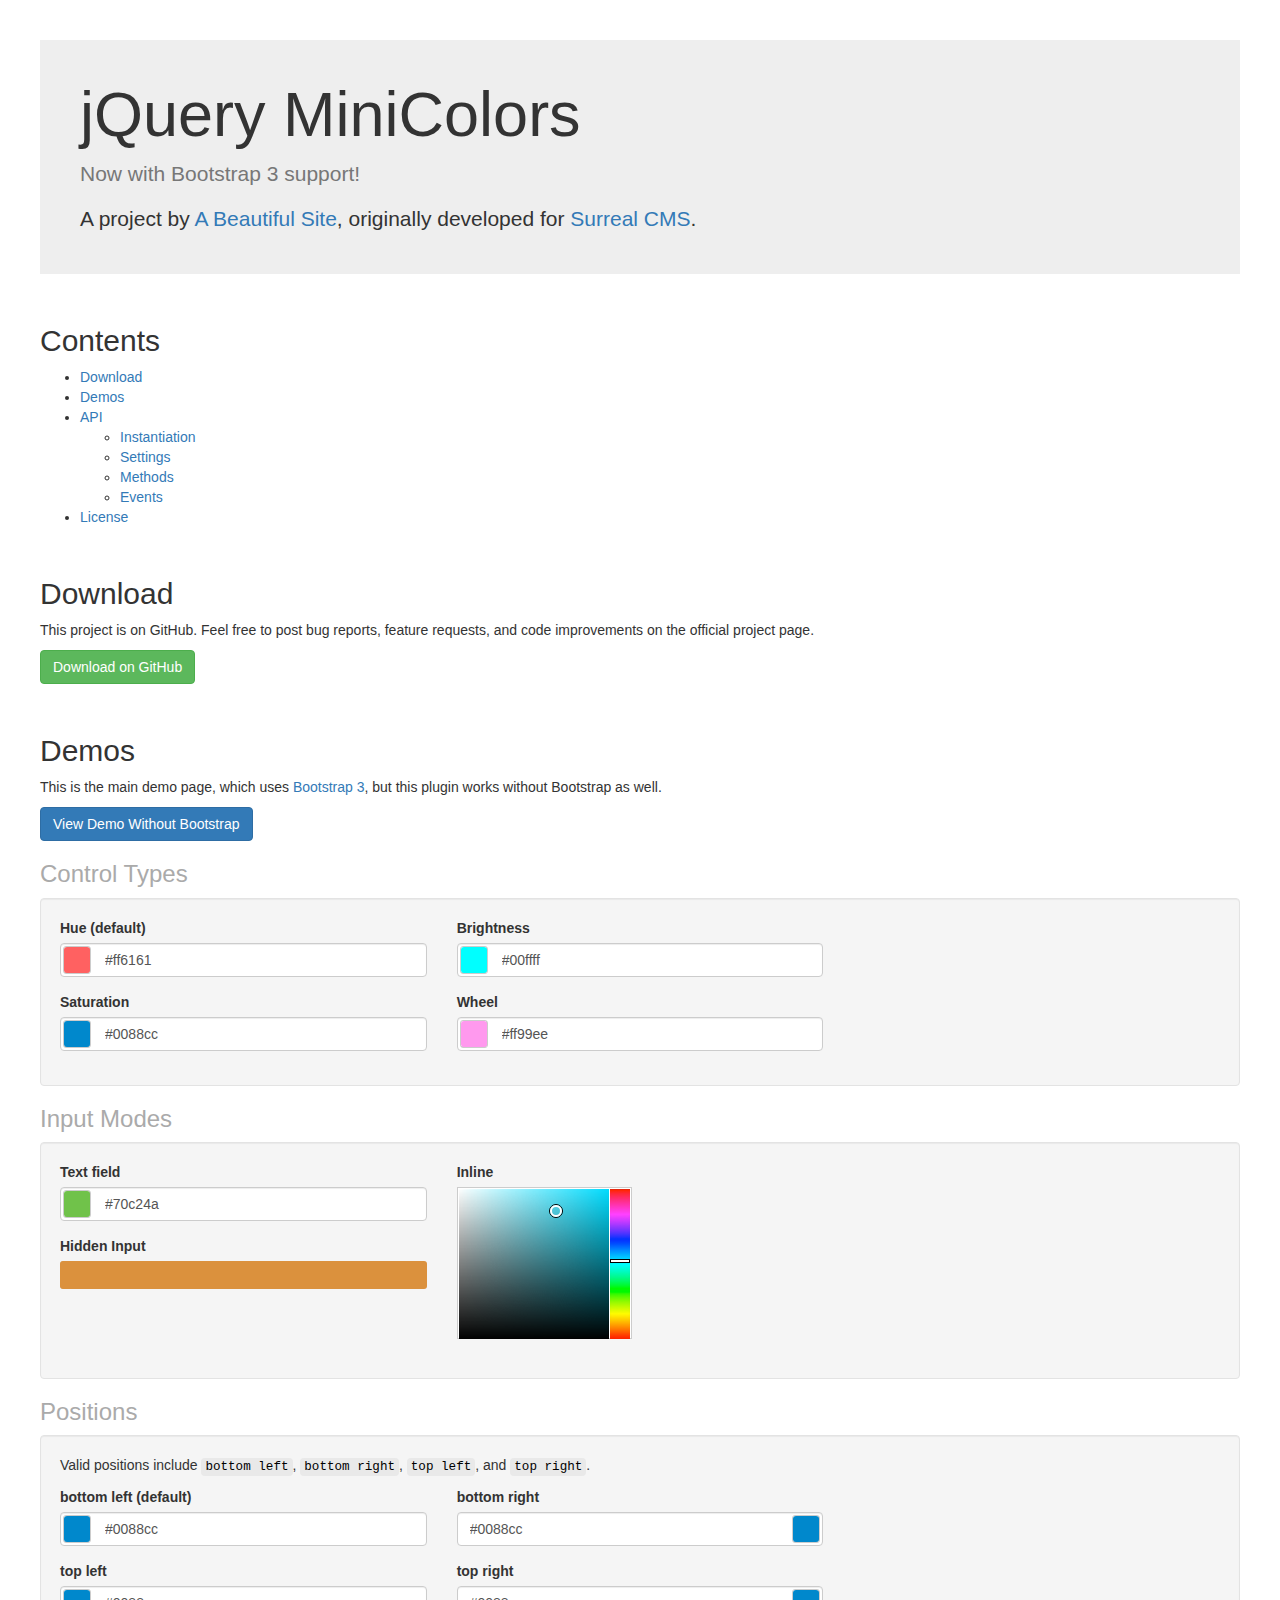
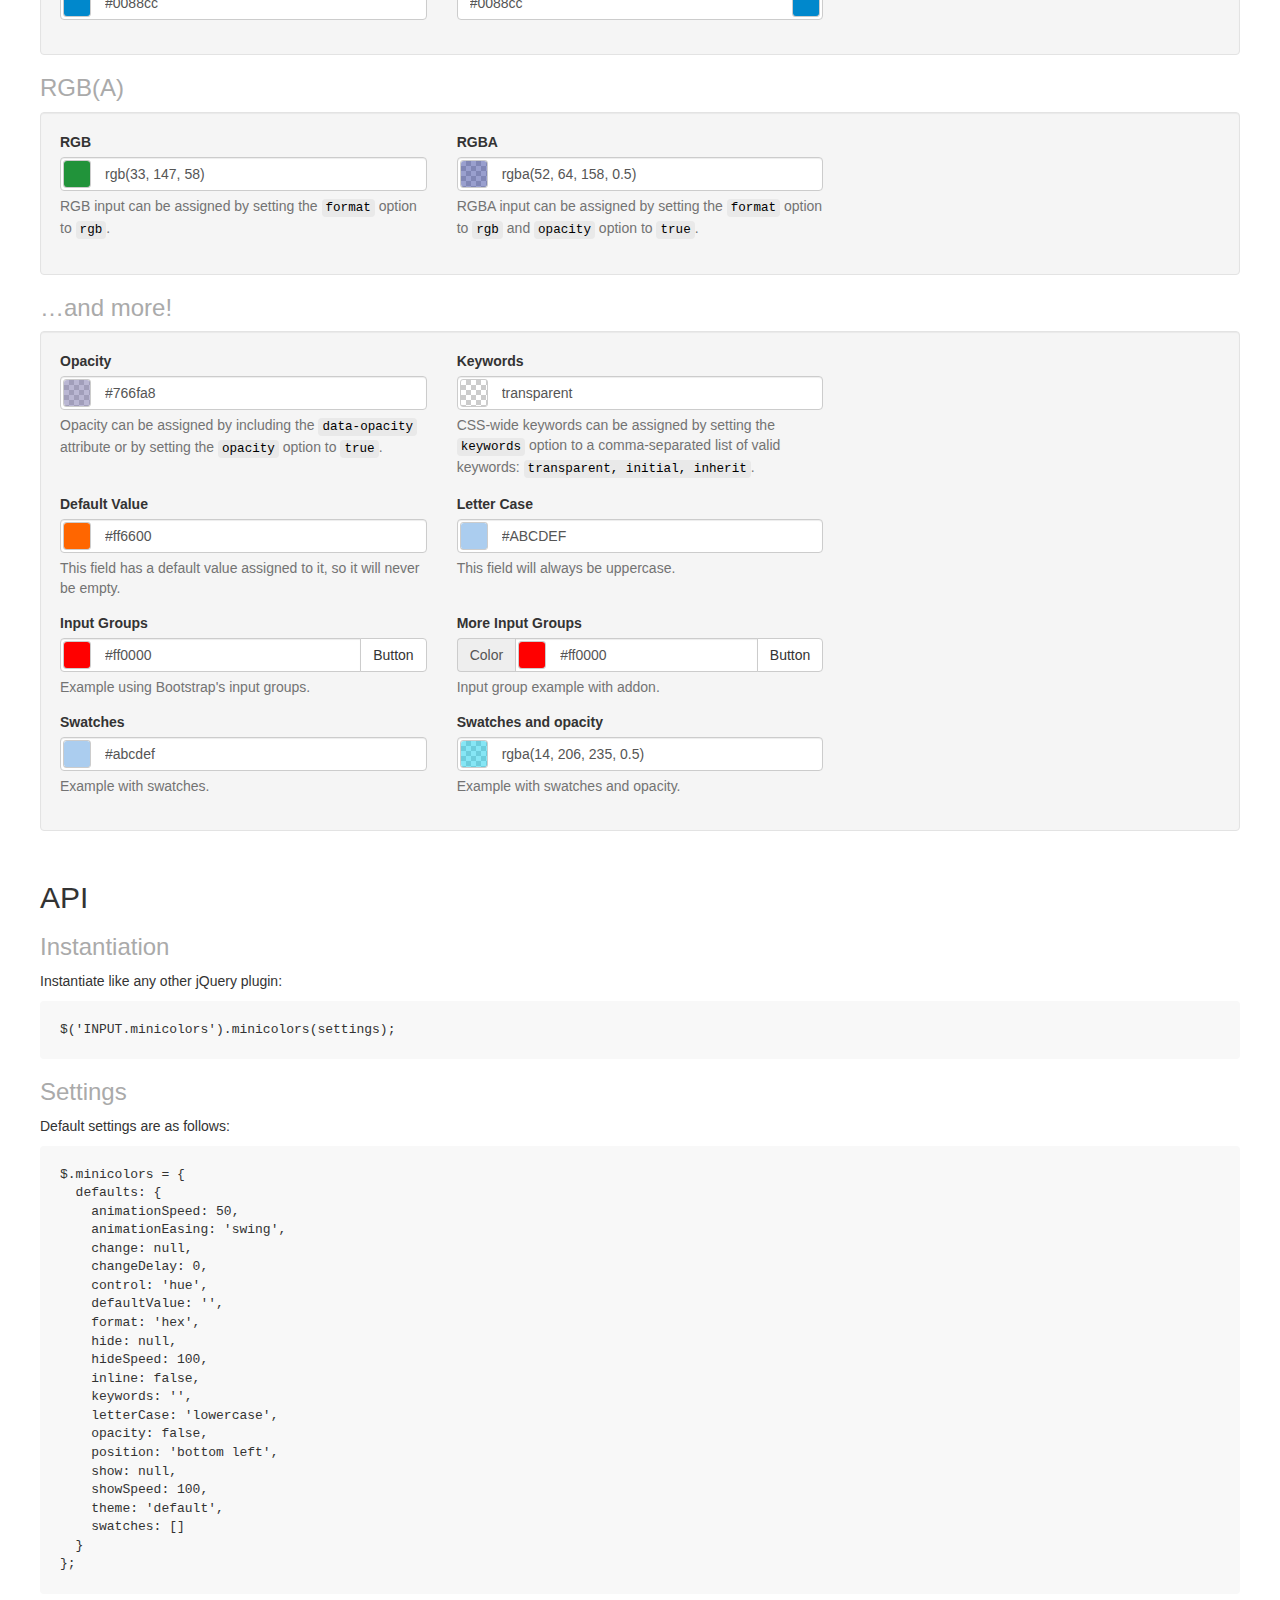
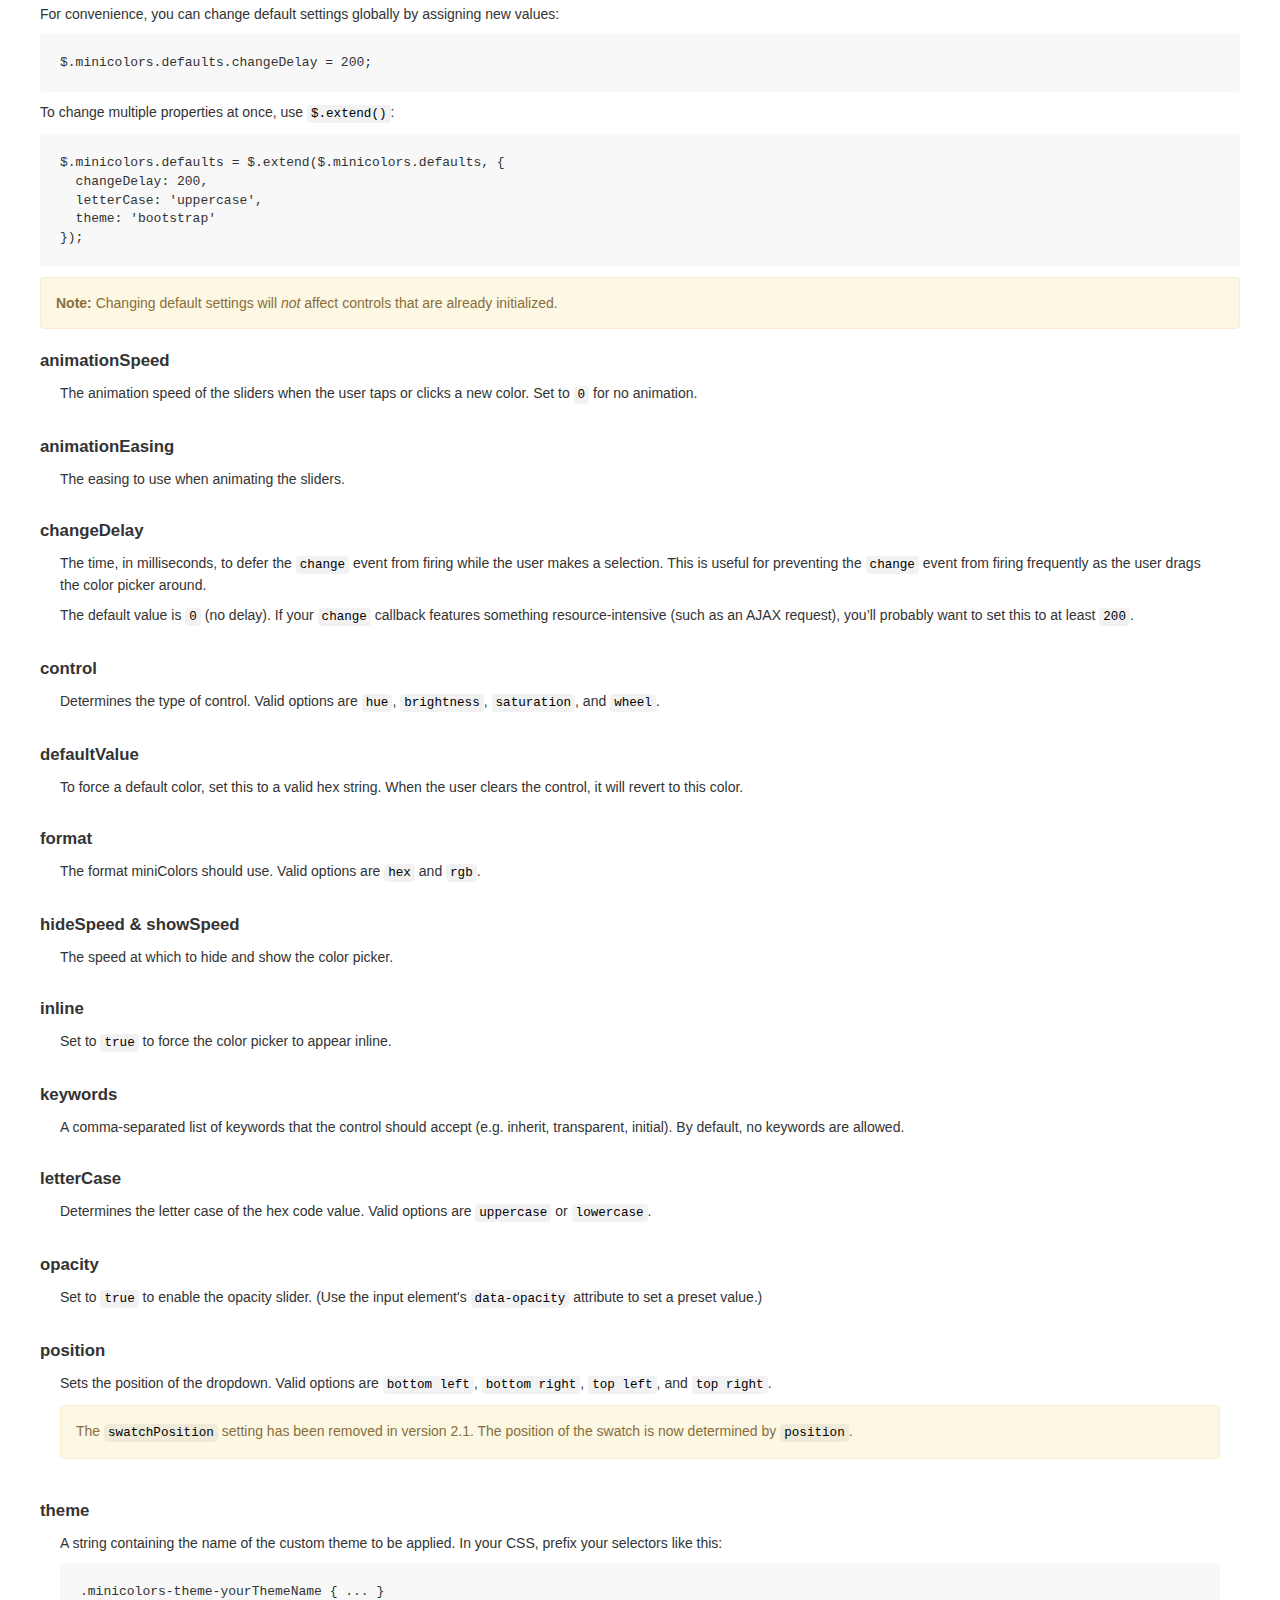
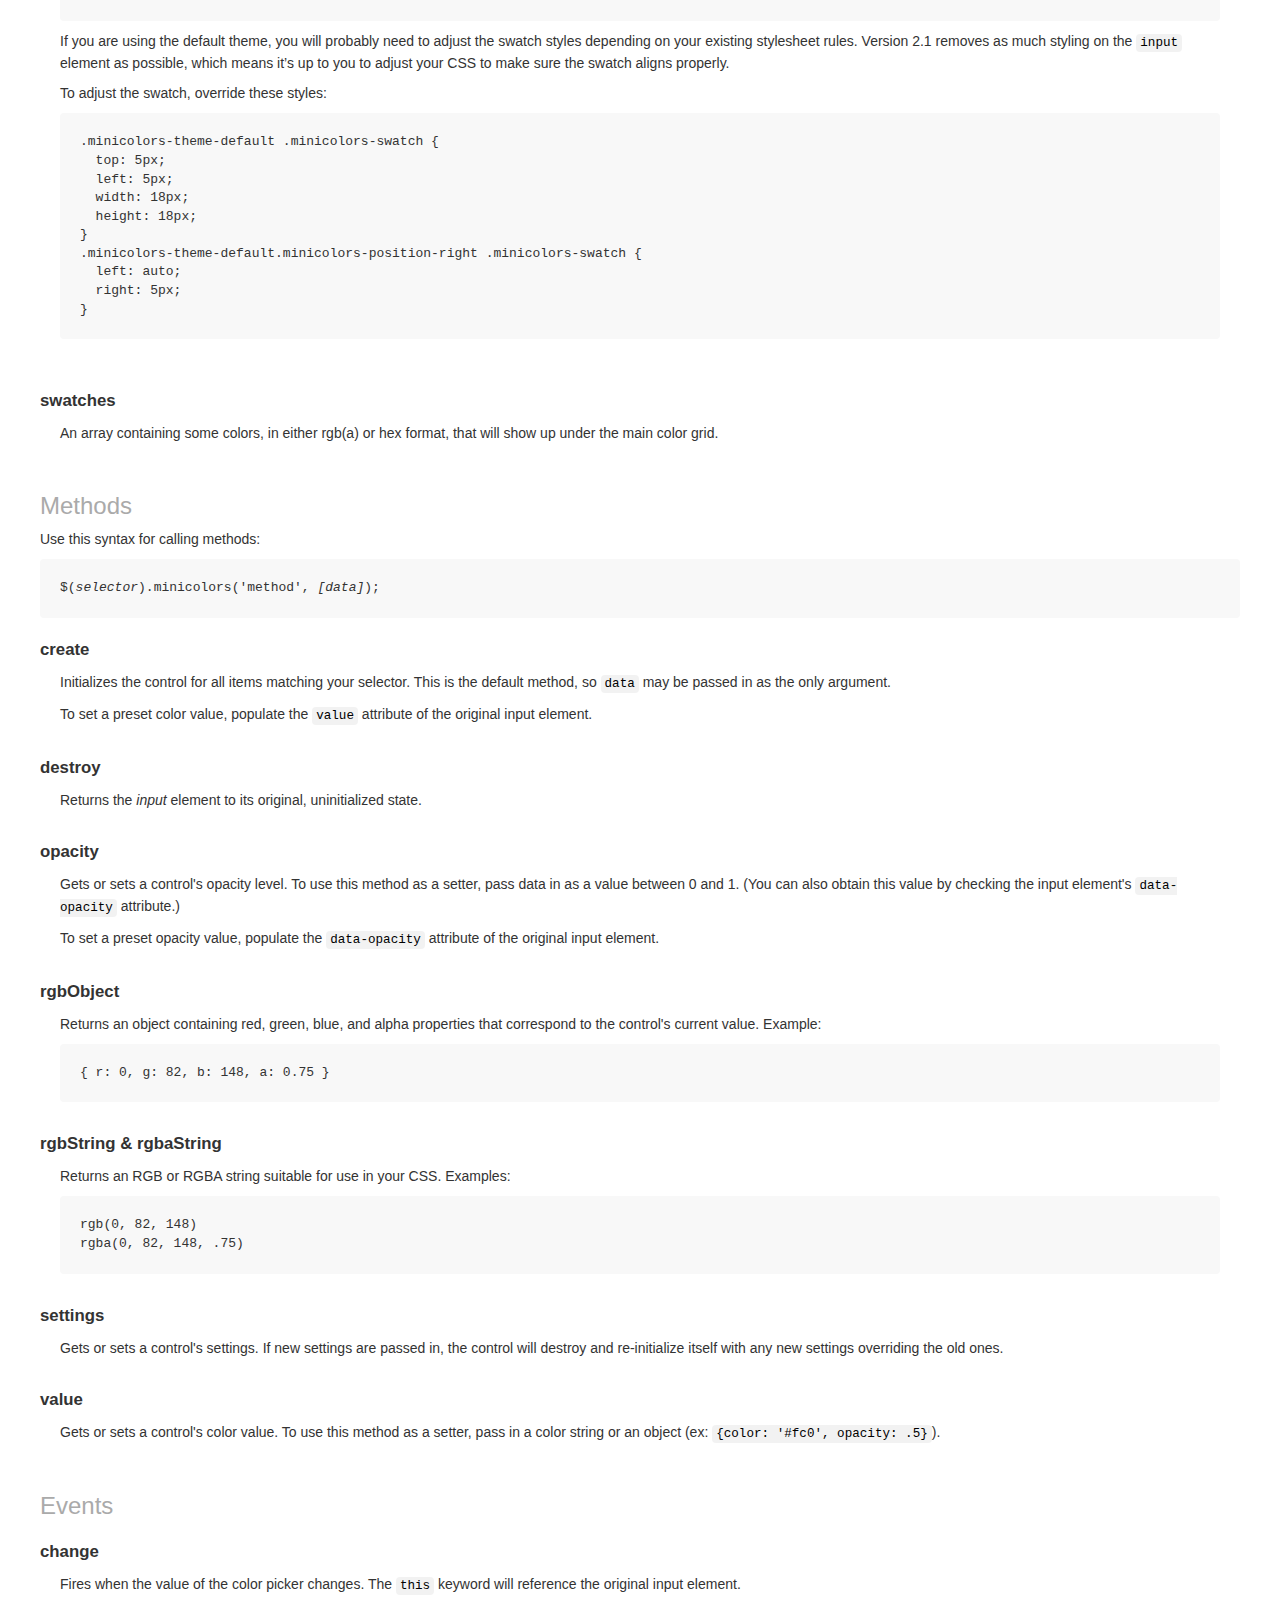
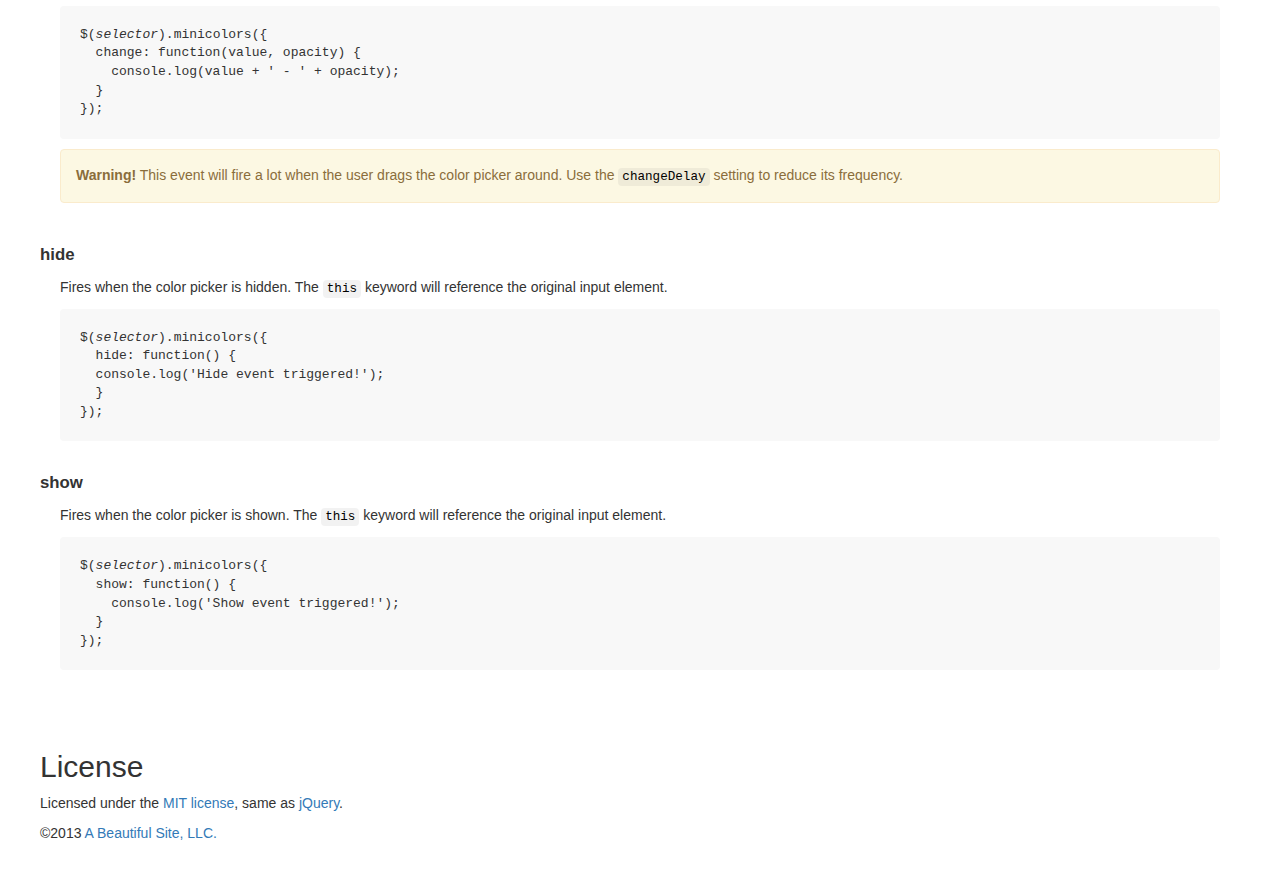
<file: MultiServicesForum-web/src/main/webapp/template2/assets/vendor/jquery-minicolors/index.html>
<!DOCTYPE html>
<html>
<head>
  <title>jQuery MiniColors</title>
  <meta charset="utf-8">

  <!-- jQuery -->
  <script src="http://ajax.googleapis.com/ajax/libs/jquery/1.10.2/jquery.min.js"></script>

  <!-- Bootstrap 3 -->
  <link rel="stylesheet" href="http://netdna.bootstrapcdn.com/bootstrap/3.3.1/css/bootstrap.min.css">
  <script src="http://netdna.bootstrapcdn.com/bootstrap/3.3.1/js/bootstrap.min.js"></script>

  <!-- MiniColors -->
  <script src="jquery.minicolors.js"></script>
  <link rel="stylesheet" href="jquery.minicolors.css">

  <style>
    dl {
      margin: 20px 0;
    }
    dt {
      font-size: 120%;
    }
    dd {
      padding: 10px 20px 20px 20px;
    }
    dd:last-child {
      border-bottom: none;
    }
    code {
      color: black;
      border: none;
      background: rgba(128, 128, 128, .1);
    }
    pre {
      background: #f8f8f8;
      border: none;
      color: #333;
      padding: 20px;
    }
    h2 {
      margin-top: 50px;
    }
    h3 {
      color: #aaa;
    }
    .jumbotron {
      padding: 40px;
    }
    .jumbotron h1 {
      margin-top: 0;
    }
    .jumbotron p:last-child {
      margin-bottom: 0;
    }
  </style>

  <script>
    $(document).ready( function() {

      $('.demo').each( function() {
        //
        // Dear reader, it's actually very easy to initialize MiniColors. For example:
        //
        //  $(selector).minicolors();
        //
        // The way I've done it below is just for the demo, so don't get confused
        // by it. Also, data- attributes aren't supported at this time...they're
        // only used for this demo.
        //
        $(this).minicolors({
          control: $(this).attr('data-control') || 'hue',
          defaultValue: $(this).attr('data-defaultValue') || '',
          format: $(this).attr('data-format') || 'hex',
          keywords: $(this).attr('data-keywords') || '',
          inline: $(this).attr('data-inline') === 'true',
          letterCase: $(this).attr('data-letterCase') || 'lowercase',
          opacity: $(this).attr('data-opacity'),
          position: $(this).attr('data-position') || 'bottom left',
          swatches: $(this).attr('data-swatches') ? $(this).attr('data-swatches').split('|') : [],
          change: function(value, opacity) {
            if( !value ) return;
            if( opacity ) value += ', ' + opacity;
            if( typeof console === 'object' ) {
              console.log(value);
            }
          },
          theme: 'bootstrap'
        });

      });

    });
  </script>
</head>
<body>
  <div class="row" style="margin: 40px 40px;">
    <div class="col-12">

      <!-- Intro -->
      <div id="intro" class="jumbotron">
        <h1>jQuery MiniColors</h1>
        <p class="text-muted">
          Now with Bootstrap 3 support!
        </p>
        <p>
          A project by <a href="http://www.abeautifulsite.net/">A Beautiful Site</a>,
          originally developed for <a href="http://www.surrealcms.com/">Surreal CMS</a>.
        </p>
      </div>

      <!-- Contents -->
      <h2 id="contents">Contents</h2>
      <ul>
        <li><a href="#download">Download</a></li>
        <li><a href="#demos">Demos</a></li>
        <li><a href="#api">API</a>
          <ul>
            <li><a href="#instantiation">Instantiation</a></li>
            <li><a href="#settings">Settings</a></li>
            <li><a href="#methods">Methods</a></li>
            <li><a href="#events">Events</a></li>
          </ul>
        </li>
        <li><a href="#license">License</a></li>
      </ul>

      <!-- Download -->
      <h2 id="download">Download</h2>
      <p>
        This project is on GitHub. Feel free to post bug reports, feature requests, and code
        improvements on the official project page.
      </p>
      <p>
        <a href="https://github.com/claviska/jquery-minicolors" class="btn btn-success">Download on GitHub</a>
      </p>

      <!-- Demos -->
      <h2 id="demos">Demos</h2>
      <p>
        This is the main demo page, which uses <a href="http://getbootstrap.com/">Bootstrap 3</a>,
        but this plugin works without Bootstrap as well.
      </p>
      <p>
        <a href="without-bootstrap.html" class="btn btn-primary">View Demo Without Bootstrap</a>
      </p>

      <!-- Control types -->
      <h3>Control Types</h3>
      <div class="well">
        <div class="row">
          <div class="col-lg-4 col-sm-4 col-12">

            <div class="form-group">
              <label for="hue-demo">Hue (default)</label>
              <input type="text" id="hue-demo" class="form-control demo" data-control="hue" value="#ff6161">
            </div>
            <div class="form-group">
              <label for="saturation-demo">Saturation</label>
              <input type="text" id="saturation-demo" class="form-control demo" data-control="saturation" value="#0088cc">
            </div>
          </div>

          <div class="col-lg-4 col-sm-4 col-12">
            <div class="form-group">
              <label for="brightness-demo">Brightness</label>
              <input type="text" id="brightness-demo" class="form-control demo" data-control="brightness" value="#00ffff">
            </div>
            <div class="form-group">
              <label for="wheel-demo">Wheel</label>
              <input type="text" id="wheel-demo" class="form-control demo" data-control="wheel" value="#ff99ee">
            </div>
          </div>
        </div>
      </div>

      <!-- Input modes -->
      <h3>Input Modes</h3>
      <div class="well">
        <div class="row">
          <div class="col-lg-4 col-sm-4 col-12">
            <div class="form-group">
              <label for="text-field">Text field</label>
              <br>
              <input type="text" id="text-field" class="form-control demo" value="#70c24a">
            </div>
            <div class="form-group">
              <label for="hidden-input">Hidden Input</label>
              <br>
              <input type="hidden" id="hidden-input" class="demo" value="#db913d">
            </div>
          </div>
          <div class="col-lg-4 col-sm-4 col-12">
            <div class="form-group">
              <label for="inline">Inline</label>
              <br>
              <input type="text" id="inline" class="form-control demo" data-inline="true" value="#4fc8db">
            </div>
          </div>
        </div>
      </div>

      <!-- Positions -->
      <h3>Positions</h3>
      <div class="well">
        <p>
          Valid positions include <code>bottom left</code>, <code>bottom right</code>, <code>top
          left</code>, and <code>top right</code>.
        </p>
        <div class="row">
          <div class="col-lg-4 col-sm-4 col-12">
            <div class="form-group">
              <label for="position-bottom-left">bottom left (default)</label>
              <input type="text" id="position-bottom-left" class="form-control demo" data-position="bottom left" value="#0088cc">
            </div>
            <div class="form-group">
              <label for="position-top-left">top left</label>
              <input type="text" id="position-top-left" class="form-control demo" data-position="top left" value="#0088cc">
            </div>
          </div>
          <div class="col-lg-4 col-sm-4 col-12">
            <div class="form-group">
              <label for="position-bottom-right">bottom right</label>
              <input type="text" id="position-bottom-right" class="form-control demo" data-position="bottom right" value="#0088cc">
            </div>
            <div class="form-group">
              <label for="position-top-right">top right</label>
              <input type="text" id="position-top-right" class="form-control demo" data-position="top right" value="#0088cc">
            </div>
          </div>
          <div class="col-lg-4 col-sm-4 col-12">
          </div>
        </div>
      </div>

      <!-- RGB(A) -->
      <h3>RGB(A)</h3>
      <div class="well">
        <div class="row">
          <div class="col-lg-4 col-sm-4 col-12">
            <div class="form-group">
              <label for="rgb">RGB</label>
              <br>
              <input type="text" id="rgb" class="form-control demo" data-format="rgb" value="rgb(33, 147, 58)">
              <span class="help-block">
                RGB input can be assigned by setting the <code>format</code> option
                to <code>rgb</code>.
              </span>
            </div>
          </div>
          <div class="col-lg-4 col-sm-4 col-12">
            <div class="form-group">
              <label for="rgba">RGBA</label>
              <br>
              <input type="text" id="rgba" class="form-control demo" data-format="rgb" data-opacity=".5" value="rgba(52, 64, 158, 0.5)">
              <span class="help-block">
                RGBA input can be assigned by setting the <code>format</code>
                option to <code>rgb</code> and <code>opacity</code> option to
                <code>true</code>.
              </span>
            </div>
          </div>
        </div>
      </div>

      <!-- and more -->
      <h3>&hellip;and more!</h3>
      <div class="well">
        <div class="row">
          <div class="col-lg-4 col-sm-4 col-12">
            <div class="form-group">
              <label for="opacity">Opacity</label>
              <br>
              <input type="text" id="opacity" class="form-control demo" data-opacity=".5" value="#766fa8">
              <span class="help-block">
                Opacity can be assigned by including the <code>data-opacity</code>
                attribute or by setting the <code>opacity</code> option to
                <code>true</code>.
              </span>
            </div>
          </div>
          <div class="col-lg-4 col-sm-4 col-12">
            <div class="form-group">
              <label for="keywords">Keywords</label>
              <br>
              <input type="text" id="keywords" class="form-control demo" data-keywords="transparent, initial, inherit" value="transparent">
              <span class="help-block">
                CSS-wide keywords can be assigned by setting the <code>keywords</code>
                option to a comma-separated list of valid keywords: <code>transparent,
                initial, inherit</code>.
              </span>
            </div>
          </div>
        </div>
        <div class="row">
          <div class="col-lg-4 col-sm-4 col-12">
            <div class="form-group">
              <label for="default-value">Default Value</label>
              <br>
              <input type="text" id="default-value" class="form-control demo" data-defaultValue="#ff6600">
              <span class="help-block">
                This field has a default value assigned to it, so it will never be empty.
              </span>
            </div>
          </div>
          <div class="col-lg-4 col-sm-4 col-12">
            <div class="form-group">
              <label for="letter-case">Letter Case</label>
              <br>
              <input type="text" id="letter-case" class="form-control demo" data-letterCase="uppercase" value="#abcdef">
              <span class="help-block">
                This field will always be uppercase.
              </span>
            </div>
          </div>
        </div>
        <div class="row">
          <div class="col-lg-4 col-sm-4 col-12">
            <div class="form-group">
              <label for="input-group">Input Groups</label>
              <div class="input-group">
                <input type="text" id="input-group" class="form-control demo" value="#ff0000"/>
                <span class="input-group-btn">
                  <button class="btn btn-default" type="button">Button</button>
                </span>
              </div>
              <span class="help-block">
                Example using Bootstrap's input groups.
              </span>
            </div>
          </div>
          <div class="col-lg-4 col-sm-4 col-12">
            <div class="form-group">
              <label for="more-input-group">More Input Groups</label>
              <div class="input-group">
                <span class="input-group-addon">Color</span>
                <input type="text" id="more-input-group" class="form-control demo" value="#ff0000"/>
                <span class="input-group-btn">
                  <button class="btn btn-default" type="button">Button</button>
                </span>
              </div>
              <span class="help-block">
                Input group example with addon.
              </span>
            </div>
          </div>
        </div>
        <div class="row">
          <div class="col-lg-4 col-sm-4 col-12">
            <div class="form-group">
              <label for="letter-case">Swatches</label>
              <br>
              <input type="text" id="swatches" class="form-control demo" data-swatches="#ef9a9a|#90caf9|#a5d6a7|#fff59d|#ffcc80|#bcaaa4|#eeeeee|#f44336|#2196f3|#4caf50|#ffeb3b|#ff9800|#795548|#9e9e9e" value="#abcdef">
              <span class="help-block">
                Example with swatches.
              </span>
            </div>
          </div>
          <div class="col-lg-4 col-sm-4 col-12">
            <div class="form-group">
              <label for="letter-case">Swatches and opacity</label>
              <br>
              <input type="text" id="swatches" class="form-control demo" data-format="rgb" data-opacity="1" data-swatches="#fff|#000|#f00|#0f0|#00f|#ff0|rgba(0,0,255,0.5)"  value="rgba(14, 206, 235, .5)">
              <span class="help-block">
                Example with swatches and opacity.
              </span>
            </div>
          </div>
        </div>
      </div>

      <!-- API -->
      <h2 id="api">API</h2>

      <!-- Instantiation -->
      <h3 id="instantiation">Instantiation</h3>
      <p>
        Instantiate like any other jQuery plugin:
      </p>
      <pre>$('INPUT.minicolors').minicolors(settings);</pre>

      <!-- Settings -->
      <h3 id="settings">Settings</h3>

      <p>
        Default settings are as follows:
      </p>
<pre>
$.minicolors = {
  defaults: {
    animationSpeed: 50,
    animationEasing: 'swing',
    change: null,
    changeDelay: 0,
    control: 'hue',
    defaultValue: '',
    format: 'hex',
    hide: null,
    hideSpeed: 100,
    inline: false,
    keywords: '',
    letterCase: 'lowercase',
    opacity: false,
    position: 'bottom left',
    show: null,
    showSpeed: 100,
    theme: 'default',
    swatches: []
  }
};
</pre>
      <p>
        For convenience, you can change default settings globally by assigning new values:
      </p>
<pre>
$.minicolors.defaults.changeDelay = 200;
</pre>
      <p>
        To change multiple properties at once, use <code>$.extend()</code>:
      </p>
<pre>
$.minicolors.defaults = $.extend($.minicolors.defaults, {
  changeDelay: 200,
  letterCase: 'uppercase',
  theme: 'bootstrap'
});
</pre>
      <p class="alert alert-warning">
        <strong>Note:</strong> Changing default settings will <em>not</em> affect controls that
        are already initialized.
      </p>

      <dl>
        <dt>animationSpeed</dt>
        <dd>
          <p>
            The animation speed of the sliders when the user taps or clicks a new color. Set to
            <code>0</code> for no animation.
          </p>
        </dd>

        <dt>animationEasing</dt>
        <dd>
          <p>
            The easing to use when animating the sliders.
          </p>
        </dd>

        <dt>changeDelay</dt>
        <dd>
          <p>
            The time, in milliseconds, to defer the <code>change</code> event from firing while
            the user makes a selection. This is useful for preventing the <code>change</code> event
            from firing frequently as the user drags the color picker around.
          </p>
          <p>
            The default value is <code>0</code> (no delay). If your <code>change</code> callback
            features something resource-intensive (such as an AJAX request), you’ll probably want
            to set this to at least <code>200</code>.
          </p>
        </dd>

        <dt>control</dt>
        <dd>
          <p>
            Determines the type of control. Valid options are <code>hue</code>, <code>brightness</code>,
            <code>saturation</code>, and <code>wheel</code>.
          </p>
        </dd>

        <dt>defaultValue</dt>
        <dd>
          <p>
            To force a default color, set this to a valid hex string. When the user clears the
            control, it will revert to this color.
          </p>
        </dd>

        <dt>format</dt>
        <dd>
          <p>
            The format miniColors should use. Valid options are <code>hex</code> and
            <code>rgb</code>.
          </p>
        </dd>

        <dt>hideSpeed &amp; showSpeed</dt>
        <dd>
          <p>
            The speed at which to hide and show the color picker.
          </p>
        </dd>

        <dt>inline</dt>
        <dd>
          <p>
            Set to <code>true</code> to force the color picker to appear inline.
          </p>
        </dd>

        <dt>keywords</dt>
        <dd>
          <p>
            A comma-separated list of keywords that the control should accept (e.g. inherit,
            transparent, initial). By default, no keywords are allowed.
          </p>
        </dd>

        <dt>letterCase</dt>
        <dd>
          <p>
            Determines the letter case of the hex code value. Valid options are <code>uppercase</code>
            or <code>lowercase</code>.
          </p>
        </dd>

        <dt>opacity</dt>
        <dd>
          <p>
            Set to <code>true</code> to enable the opacity slider. (Use the input element's
            <code>data-opacity</code> attribute to set a preset value.)
          </p>
        </dd>

        <dt>position</dt>
        <dd>
          <p>
            Sets the position of the dropdown. Valid options are <code>bottom left</code>,
            <code>bottom right</code>, <code>top left</code>, and <code>top right</code>.
          </p>
          <p class="alert alert-warning">
            The <code>swatchPosition</code> setting has been removed in version 2.1. The position
            of the swatch is now determined by <code>position</code>.
          </p>
        </dd>

        <dt>theme</dt>
        <dd>
          <p>
            A string containing the name of the custom theme to be applied. In your CSS, prefix
            your selectors like this:
          </p>
<pre>
.minicolors-theme-yourThemeName { ... }
</pre>
          <p>
            If you are using the default theme, you will probably need to adjust the swatch
            styles depending on your existing stylesheet rules. Version 2.1 removes as much
            styling on the <code>input</code> element as possible, which means it’s up to
            you to adjust your CSS to make sure the swatch aligns properly.
          </p>
          <p>
            To adjust the swatch, override these styles:
          </p>
<pre>
.minicolors-theme-default .minicolors-swatch {
  top: 5px;
  left: 5px;
  width: 18px;
  height: 18px;
}
.minicolors-theme-default.minicolors-position-right .minicolors-swatch {
  left: auto;
  right: 5px;
}
</pre>
          </div>
        </dd>

        <dt>swatches</dt>
        <dd>
          <p>
            An array containing some colors, in either rgb(a) or hex format, that will
            show up under the main color grid.
          </p>
        </dd>
      </dl>

      <!-- Methods -->
      <h3 id="methods">Methods</h3>
      <p>Use this syntax for calling methods:</p>
      <pre>$(<em>selector</em>).minicolors('method', <em>[data]</em>);</pre>
      <dl>
        <dt>create</dt>
        <dd>
          <p>
            Initializes the control for all items matching your selector. This is the default
            method, so <code>data</code> may be passed in as the only argument.
          </p>
          <p>
            To set a preset color value, populate the <code>value</code> attribute of the original
            input element.
          </p>
        </dd>

        <dt>destroy</dt>
        <dd>
          <p>
            Returns the <em>input</em> element to its original, uninitialized state.
          </p>
        </dd>

        <dt>opacity</dt>
        <dd>
          <p>
            Gets or sets a control's opacity level. To use this method as a setter, pass data in
            as a value between 0 and 1. (You can also obtain this value by checking the input
            element's <code>data-opacity</code> attribute.)
          </p>
          <p>
            To set a preset opacity value, populate the <code>data-opacity</code> attribute of the
            original input element.
          </p>
        </dd>

        <dt>rgbObject</dt>
        <dd>
          <p>
            Returns an object containing red, green, blue, and alpha properties that correspond to
            the control's current value. Example:
          </p>
          <pre>{ r: 0, g: 82, b: 148, a: 0.75 }</pre>
        </dd>

        <dt>rgbString &amp; rgbaString</dt>
        <dd>
          <p>
            Returns an RGB or RGBA string suitable for use in your CSS. Examples:
          </p>
<pre>
rgb(0, 82, 148)
rgba(0, 82, 148, .75)
</pre>
        </dd>

        <dt>settings</dt>
        <dd>
          <p>
            Gets or sets a control's settings. If new settings are passed in, the control will
            destroy and re-initialize itself with any new settings overriding the old ones.
          </p>
        </dd>

        <dt>value</dt>
        <dd>
          <p>
            Gets or sets a control's color value. To use this method as a setter, pass
            in a color string or an object (ex: <code>{color: '#fc0', opacity: .5}</code>).
          </p>
        </dd>
      </dl>

      <!-- Events -->
      <h3 id="events">Events</h3>
      <dl>
        <dt>change</dt>
        <dd>
          <p>Fires when the value of the color picker changes. The <code>this</code> keyword will reference the original input element.
<pre>
$(<em>selector</em>).minicolors({
  change: function(value, opacity) {
    console.log(value + ' - ' + opacity);
  }
});
</pre>
          <p class="alert alert-warning">
            <strong>Warning!</strong> This event will fire a lot when the user drags the
            color picker around. Use the <code>changeDelay</code> setting to reduce its
            frequency.
          </p>
        </dd>

        <dt>hide</dt>
        <dd>
          <p>
            Fires when the color picker is hidden. The <code>this</code> keyword will reference
            the original input element.
          </p>
<pre>
$(<em>selector</em>).minicolors({
  hide: function() {
  console.log('Hide event triggered!');
  }
});
</pre>
        </dd>

        <dt>show</dt>
        <dd>
          <p>
            Fires when the color picker is shown. The <code>this</code> keyword will reference
            the original input element.
          </p>
<pre>
$(<em>selector</em>).minicolors({
  show: function() {
    console.log('Show event triggered!');
  }
});
</pre>
        </dd>
      </dl>

      <h2 id="license">License</h2>
      <p>
        Licensed under the <a href="http://opensource.org/licenses/MIT">MIT license</a>,
        same as <a href="https://jquery.org/license/">jQuery</a>.
      </p>
      <p>
        &copy;2013 <a href="http://www.abeautifulsite.net/">A Beautiful Site, LLC.</a>
      </p>
    </div>
  </div>
</body>
</html>
</file>
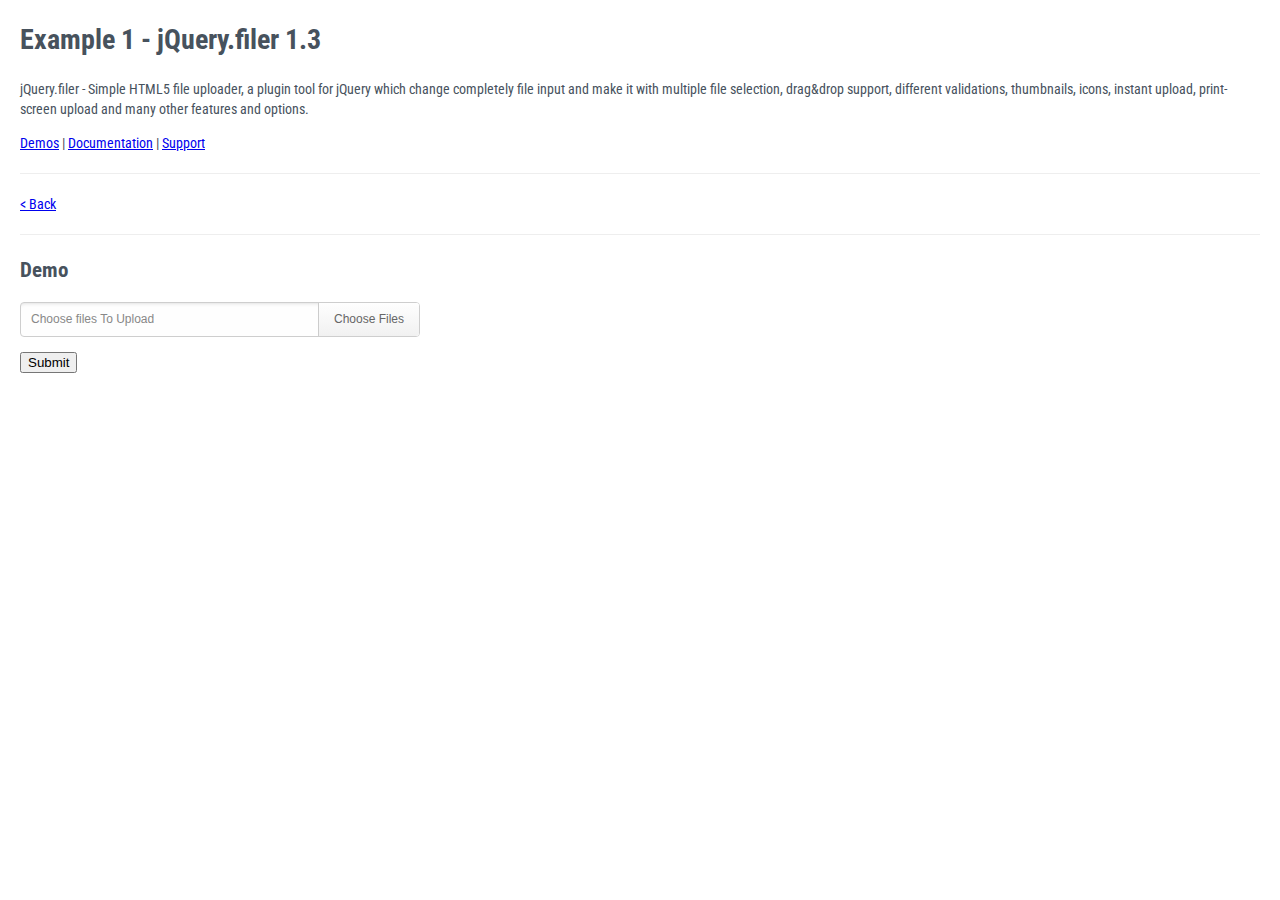
<file: MultiServicesForum-web/src/main/webapp/template2/assets/vendor/jquery.filer/examples/default/index.html>
<!DOCTYPE>
<html lang="html">

<head>
	<meta http-equiv="Content-Type" content="text/html; charset=utf-8" />
	<title>Example 1 - jQuery Filer 1.3 - CreativeDream</title>

	<!-- Google Fonts -->
	<link href="https://fonts.googleapis.com/css?family=Roboto+Condensed" rel="stylesheet">

	<!-- Styles -->
	<link href="../../css/jquery.filer.css" rel="stylesheet">

	<!-- Jvascript -->
	<script src="http://code.jquery.com/jquery-3.1.0.min.js" crossorigin="anonymous"></script>
	<script src="../../js/jquery.filer.min.js" type="text/javascript"></script>
	<script src="./js/custom.js" type="text/javascript"></script>

    <style>
        body {
            font-family: 'Roboto Condensed', sans-serif;
            font-size: 14px;
            line-height: 1.42857143;
            color: #47525d;
            background-color: #fff;

            margin: 0;
            padding: 20px;
        }

        hr {
            margin-top: 20px;
            margin-bottom: 20px;
            border: 0;
            border-top: 1px solid #eee;
        }
    </style>
</head>

<body>
    <div>
        <h1>Example 1 - jQuery.filer 1.3</h1>
        <p>jQuery.filer - Simple HTML5 file uploader, a plugin tool for jQuery which change completely file input and make it with multiple file selection, drag&amp;drop support, different validations, thumbnails, icons, instant upload, print-screen upload and many other features and options.</p>
        <p><a href="https://github.com/CreativeDream/jQuery.filer#demos">Demos</a> | <a href="https://github.com/CreativeDream/jQuery.filer#usage">Documentation</a> | <a href="https://github.com/CreativeDream/jQuery.filer#support">Support</a></p>
		<hr>
		<a href="../../">&lt; Back</a>
    </div>
    <hr>
    <div id="content">
		<h2>Demo</h2>

		<!-- Example 1 -->
		<form action="./php/form_upload.php" method="post" enctype="multipart/form-data">
		    <input type="file" name="files[]" id="filer_input" multiple="multiple">
		    <input type="submit" value="Submit">
		</form>
		<!-- end of Example 1 -->

    </div>
    </body>
</html>
</file>
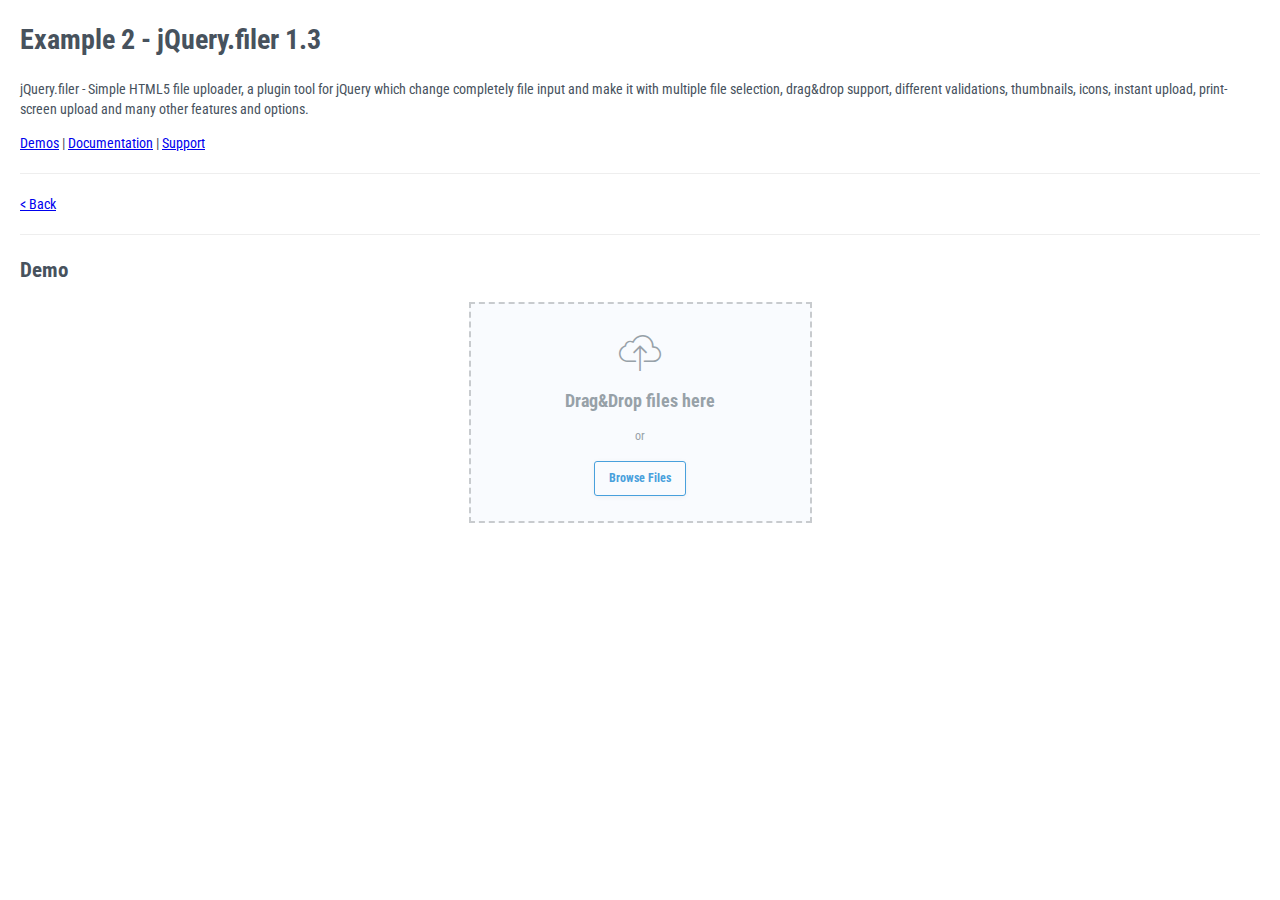
<file: MultiServicesForum-web/src/main/webapp/template2/assets/vendor/jquery.filer/examples/dragdrop/index.html>
<!DOCTYPE>
<html lang="html">

<head>
	<meta http-equiv="Content-Type" content="text/html; charset=utf-8" />
	<title>Example 1 - jQuery Filer 1.3 - CreativeDream</title>

	<!-- Google Fonts -->
	<link href="https://fonts.googleapis.com/css?family=Roboto+Condensed" rel="stylesheet">

	<!-- Styles -->
	<link href="../../css/jquery.filer.css" rel="stylesheet">
	<link href="../../css/themes/jquery.filer-dragdropbox-theme.css" rel="stylesheet">

	<!-- Jvascript -->
	<script src="http://code.jquery.com/jquery-3.1.0.min.js" crossorigin="anonymous"></script>
	<script src="../../js/jquery.filer.min.js" type="text/javascript"></script>
	<script src="./js/custom.js" type="text/javascript"></script>

    <style>
        body {
            font-family: 'Roboto Condensed', sans-serif;
            font-size: 14px;
            line-height: 1.42857143;
            color: #47525d;
            background-color: #fff;

            margin: 0;
            padding: 20px;
        }

        hr {
            margin-top: 20px;
            margin-bottom: 20px;
            border: 0;
            border-top: 1px solid #eee;
        }

		.jFiler {
			font-family: inherit;
		}
    </style>
</head>

<body>
    <div>
        <h1>Example 2 - jQuery.filer 1.3</h1>
        <p>jQuery.filer - Simple HTML5 file uploader, a plugin tool for jQuery which change completely file input and make it with multiple file selection, drag&amp;drop support, different validations, thumbnails, icons, instant upload, print-screen upload and many other features and options.</p>
        <p><a href="https://github.com/CreativeDream/jQuery.filer#demos">Demos</a> | <a href="https://github.com/CreativeDream/jQuery.filer#usage">Documentation</a> | <a href="https://github.com/CreativeDream/jQuery.filer#support">Support</a></p>
		<hr>
		<a href="../../">&lt; Back</a>
    </div>
    <hr>
    <div id="content">
		<h2>Demo</h2>

		<!-- Example 2 -->
	    <input type="file" name="files[]" id="filer_input2" multiple="multiple">
		<!-- end of Example 2 -->

    </div>
    </body>
</html>
</file>
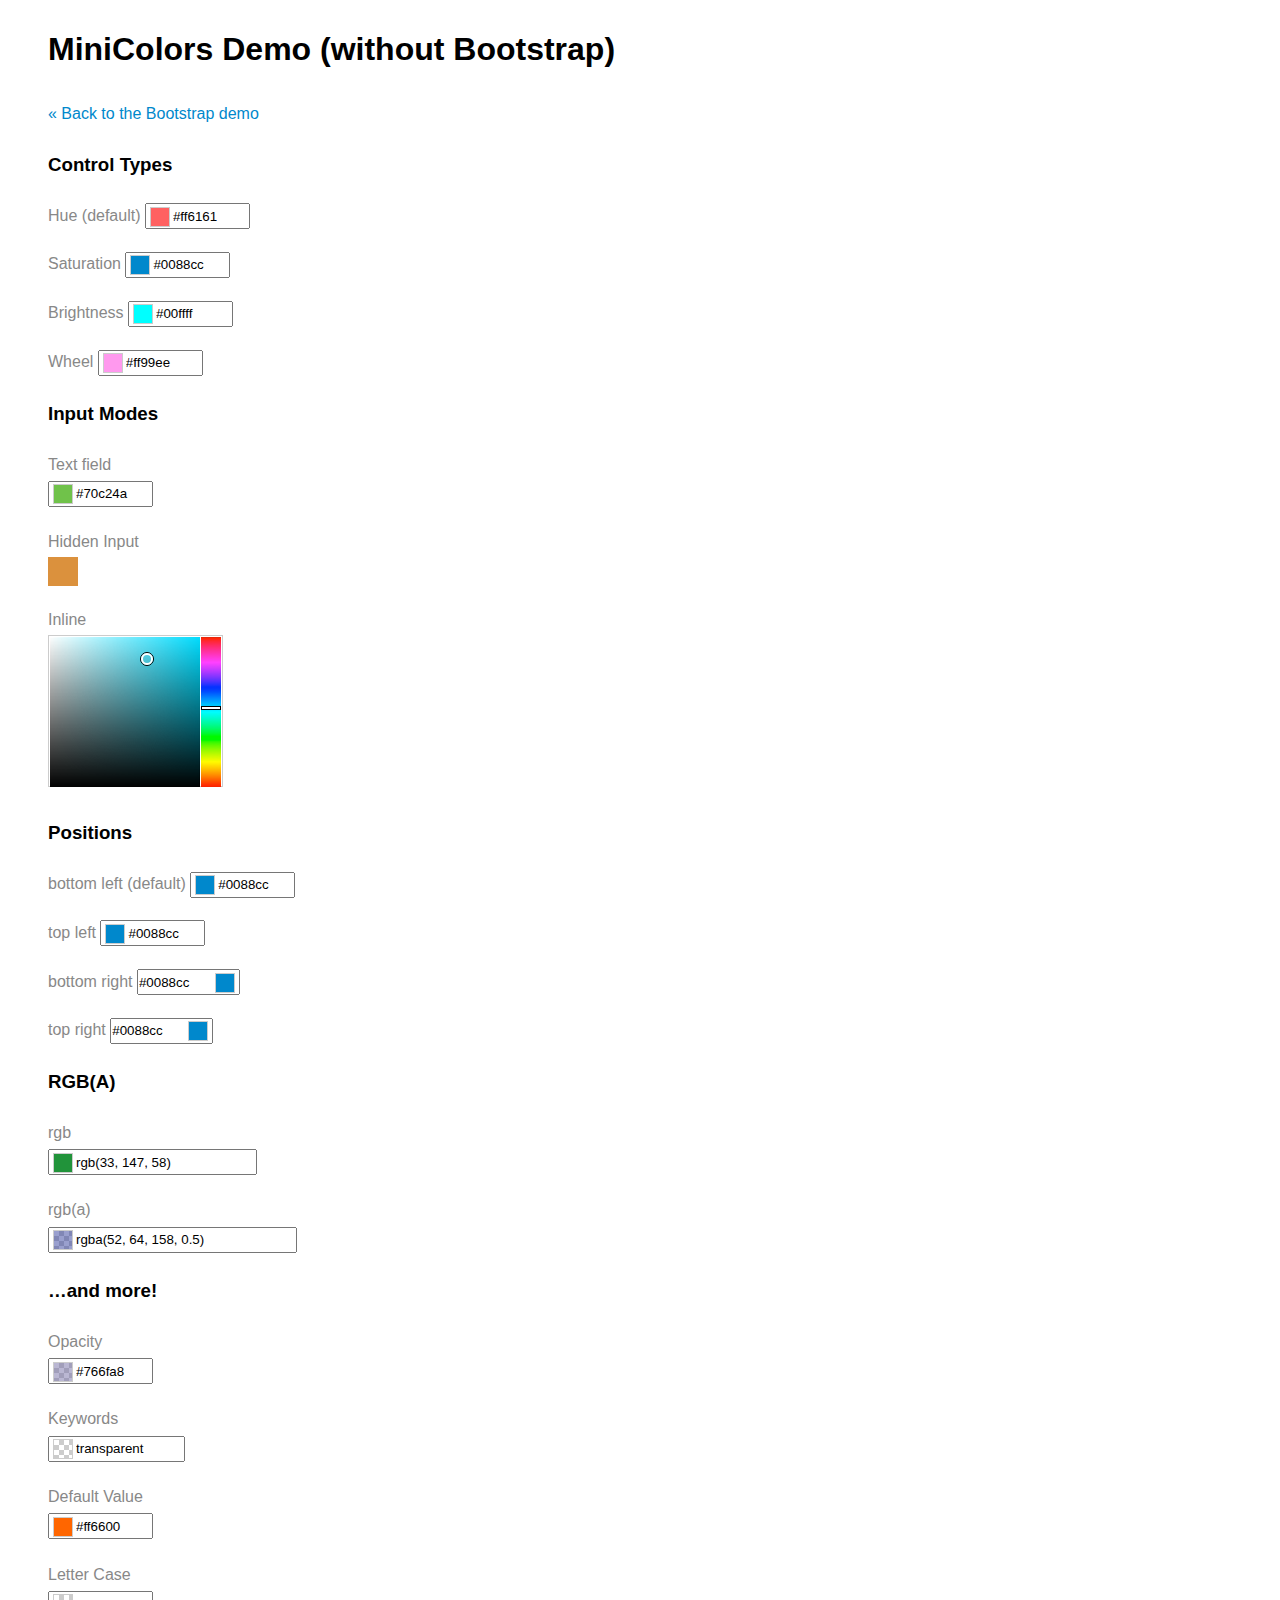
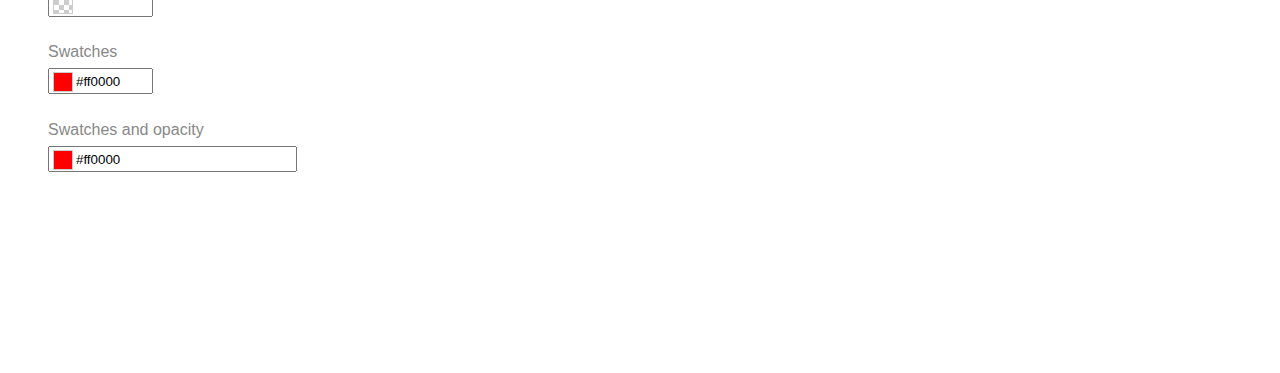
<file: MultiServicesForum-web/src/main/webapp/template2/assets/vendor/jquery-minicolors/without-bootstrap.html>
<!doctype html>
<html>
<head>
  <title>jQuery MiniColors</title>
  <meta charset="utf-8">

  <!-- jQuery -->
  <script src="http://ajax.googleapis.com/ajax/libs/jquery/1.10.2/jquery.min.js"></script>

  <!-- MiniColors -->
  <script src="jquery.minicolors.js"></script>
  <link rel="stylesheet" href="jquery.minicolors.css">

  <style>
    body {
      font: 16px sans-serif;
      line-height: 1.8;
      padding: 0 40px;
      margin-bottom: 200px;
    }
    a {
      color: #08c;
      text-decoration: none;
    }
    a:hover {
      text-decoration: underline;
    }
    .form-group {
      margin: 20px 0;
    }
    label {
      color: #888;
    }
  </style>

  <script>
    $(document).ready( function() {

      $('.demo').each( function() {
        //
        // Dear reader, it's actually very easy to initialize MiniColors. For example:
        //
        //  $(selector).minicolors();
        //
        // The way I've done it below is just for the demo, so don't get confused
        // by it. Also, data- attributes aren't supported at this time. Again,
        // they're only used for the purposes of this demo.
        //
        $(this).minicolors({
          control: $(this).attr('data-control') || 'hue',
          defaultValue: $(this).attr('data-defaultValue') || '',
          format: $(this).attr('data-format') || 'hex',
          keywords: $(this).attr('data-keywords') || '',
          inline: $(this).attr('data-inline') === 'true',
          letterCase: $(this).attr('data-letterCase') || 'lowercase',
          opacity: $(this).attr('data-opacity'),
          position: $(this).attr('data-position') || 'bottom left',
          swatches: $(this).attr('data-swatches') ? $(this).attr('data-swatches').split('|') : [],
          change: function(hex, opacity) {
            var log;
            try {
              log = hex ? hex : 'transparent';
              if( opacity ) log += ', ' + opacity;
              console.log(log);
            } catch(e) {}
          },
          theme: 'default'
        });

      });

    });
  </script>
</head>
<body>

  <h1>MiniColors Demo (without Bootstrap)</h1>
  <p>
    <a href="index.html">&laquo; Back to the Bootstrap demo</a>
  </p>

  <!-- Control Types -->
  <h3>Control Types</h3>
  <div class="form-group">
    <label for="hue-demo">Hue (default)</label>
    <input type="text" id="hue-demo" class="demo" data-control="hue" value="#ff6161">
  </div>
  <div class="form-group">
    <label for="saturation-demo">Saturation</label>
    <input type="text" id="saturation-demo" class="demo" data-control="saturation" value="#0088cc">
  </div>
  <div class="form-group">
    <label for="brightness-demo">Brightness</label>
    <input type="text" id="brightness-demo" class="demo" data-control="brightness" value="#00ffff">
  </div>
  <div class="form-group">
    <label for="wheel-demo">Wheel</label>
    <input type="text" id="wheel-demo" class="demo" data-control="wheel" value="#ff99ee">
  </div>

  <!-- Input modes -->
  <h3>Input Modes</h3>
  <div class="form-group">
    <label for="text-field">Text field</label>
    <br>
    <input type="text" id="text-field" class="demo" value="#70c24a">
  </div>
  <div class="form-group">
    <label for="hidden-input">Hidden Input</label>
    <br>
    <input type="hidden" id="hidden-input" class="demo" value="#db913d">
  </div>
  <div class="form-group">
    <label for="inline">Inline</label>
    <br>
    <input type="text" id="inline" class="demo" data-inline="true" value="#4fc8db">
  </div>

  <!-- Positions -->
  <h3>Positions</h3>
  <div class="form-group">
    <label for="position-bottom-left">bottom left (default)</label>
    <input type="text" id="position-bottom-left" class="demo" data-position="bottom left" value="#0088cc">
  </div>
  <div class="form-group">
    <label for="position-top-left">top left</label>
    <input type="text" id="position-top-left" class="demo" data-position="top left" value="#0088cc">
  </div>
  <div class="form-group">
    <label for="position-bottom-right">bottom right</label>
    <input type="text" id="position-bottom-right" class="demo" data-position="bottom right" value="#0088cc">
  </div>
  <div class="form-group">
    <label for="position-top-right">top right</label>
    <input type="text" id="position-top-right" class="demo" data-position="top right" value="#0088cc">
  </div>

  <!-- RGB(A) -->
  <h3>RGB(A)</h3>
  <div class="form-group">
    <label for="rgb">rgb</label>
    <br>
    <input type="text" id="rgb" class="demo" data-format="rgb" value="rgb(33, 147, 58)">
  </div>
  <div class="form-group">
    <label for="rgba">rgb(a)</label>
    <br>
    <input type="text" id="rgba" class="demo" data-format="rgb" data-opacity=".5" value="rgba(52, 64, 158, 0.5)">
  </div>

  <!-- and more -->
  <h3>&hellip;and more!</h3>
  <div class="form-group">
    <label for="opacity">Opacity</label>
    <br>
    <input type="text" id="opacity" class="demo" data-opacity=".5" value="#766fa8">
  </div>
  <div class="form-group">
    <label for="keywords">Keywords</label>
    <br>
    <input type="text" id="keywords" class="demo" data-keywords="transparent, inherit, initial" value="transparent">
  </div>
  <div class="form-group">
    <label for="default-value">Default Value</label>
    <br>
    <input type="text" id="default-value" class="demo" data-defaultValue="#ff6600">
  </div>
  <div class="form-group">
    <label for="letter-case">Letter Case</label>
    <br>
    <input type="text" id="letter-case" class="demo" data-letterCase="uppercase">
  </div>
  <div class="form-group">
    <label for="letter-case">Swatches</label>
    <br>
    <input type="text" id="swatches" class="demo" data-swatches="#ef9a9a|#90caf9|#a5d6a7|#fff59d|#ffcc80|#bcaaa4|#eeeeee|#f44336|#2196f3|#4caf50|#ffeb3b|#ff9800|#795548|#9e9e9e" value="#f00">
  </div>
  <div class="form-group">
    <label for="letter-case">Swatches and opacity</label>
    <br>
    <input type="text" id="swatches-opacity" class="demo" data-format="rgb" data-opacity="1" data-swatches="#fff|#000|#f00|#0f0|#00f|#ff0|rgba(0,0,255,0.5)" value="#f00">
  </div>

</body>
</html>
</file>
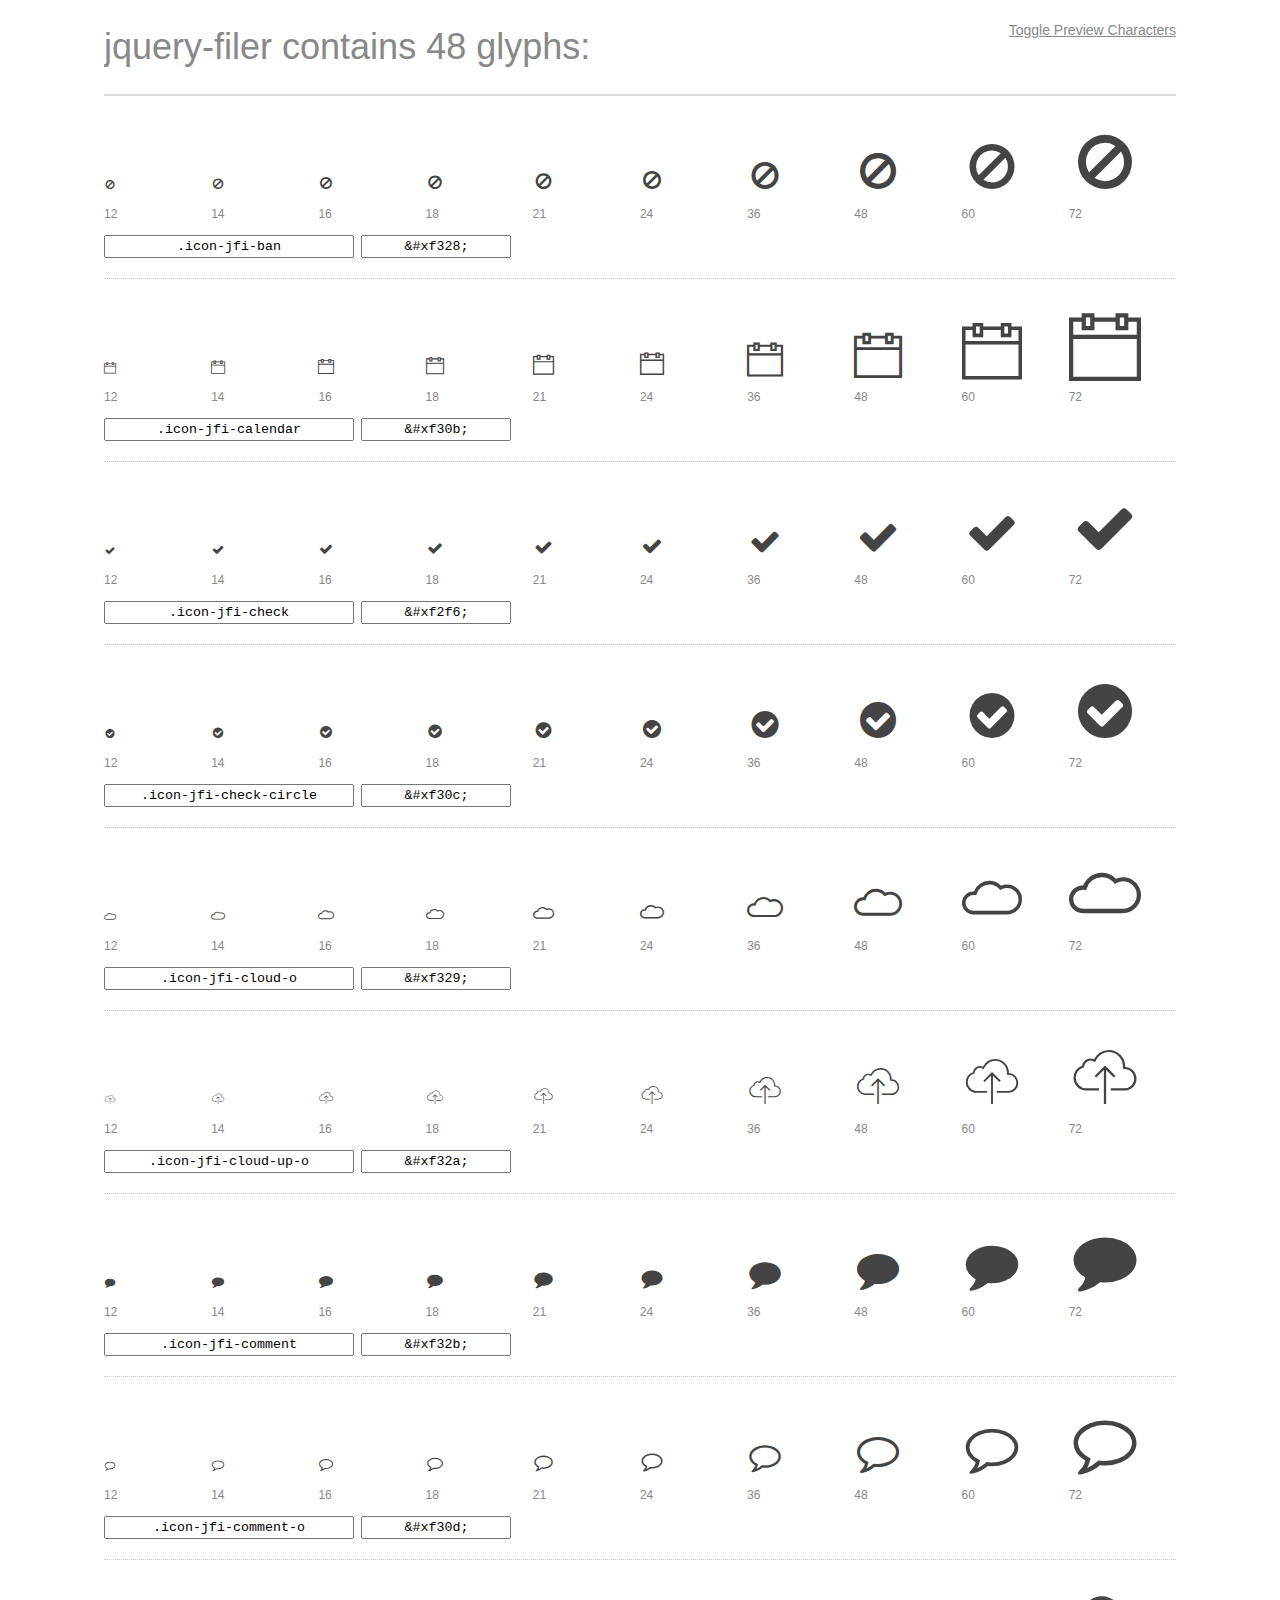
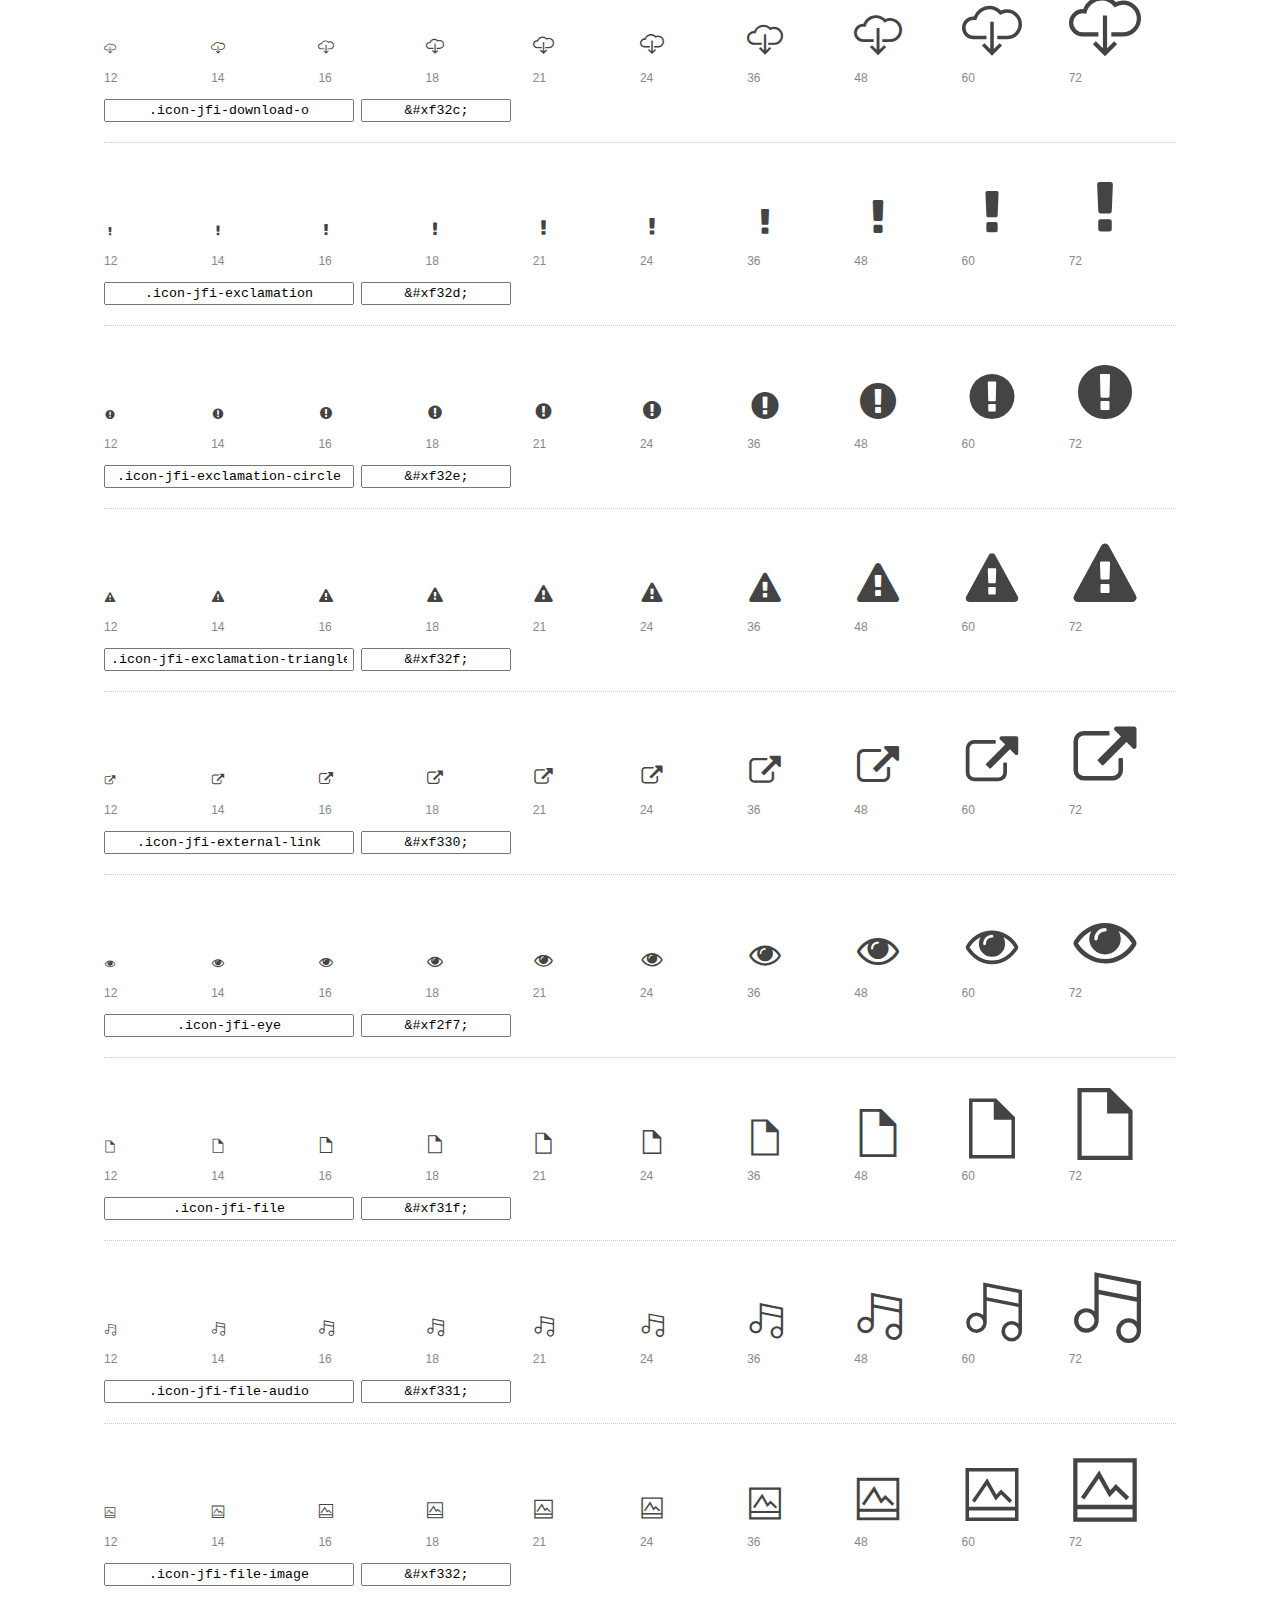
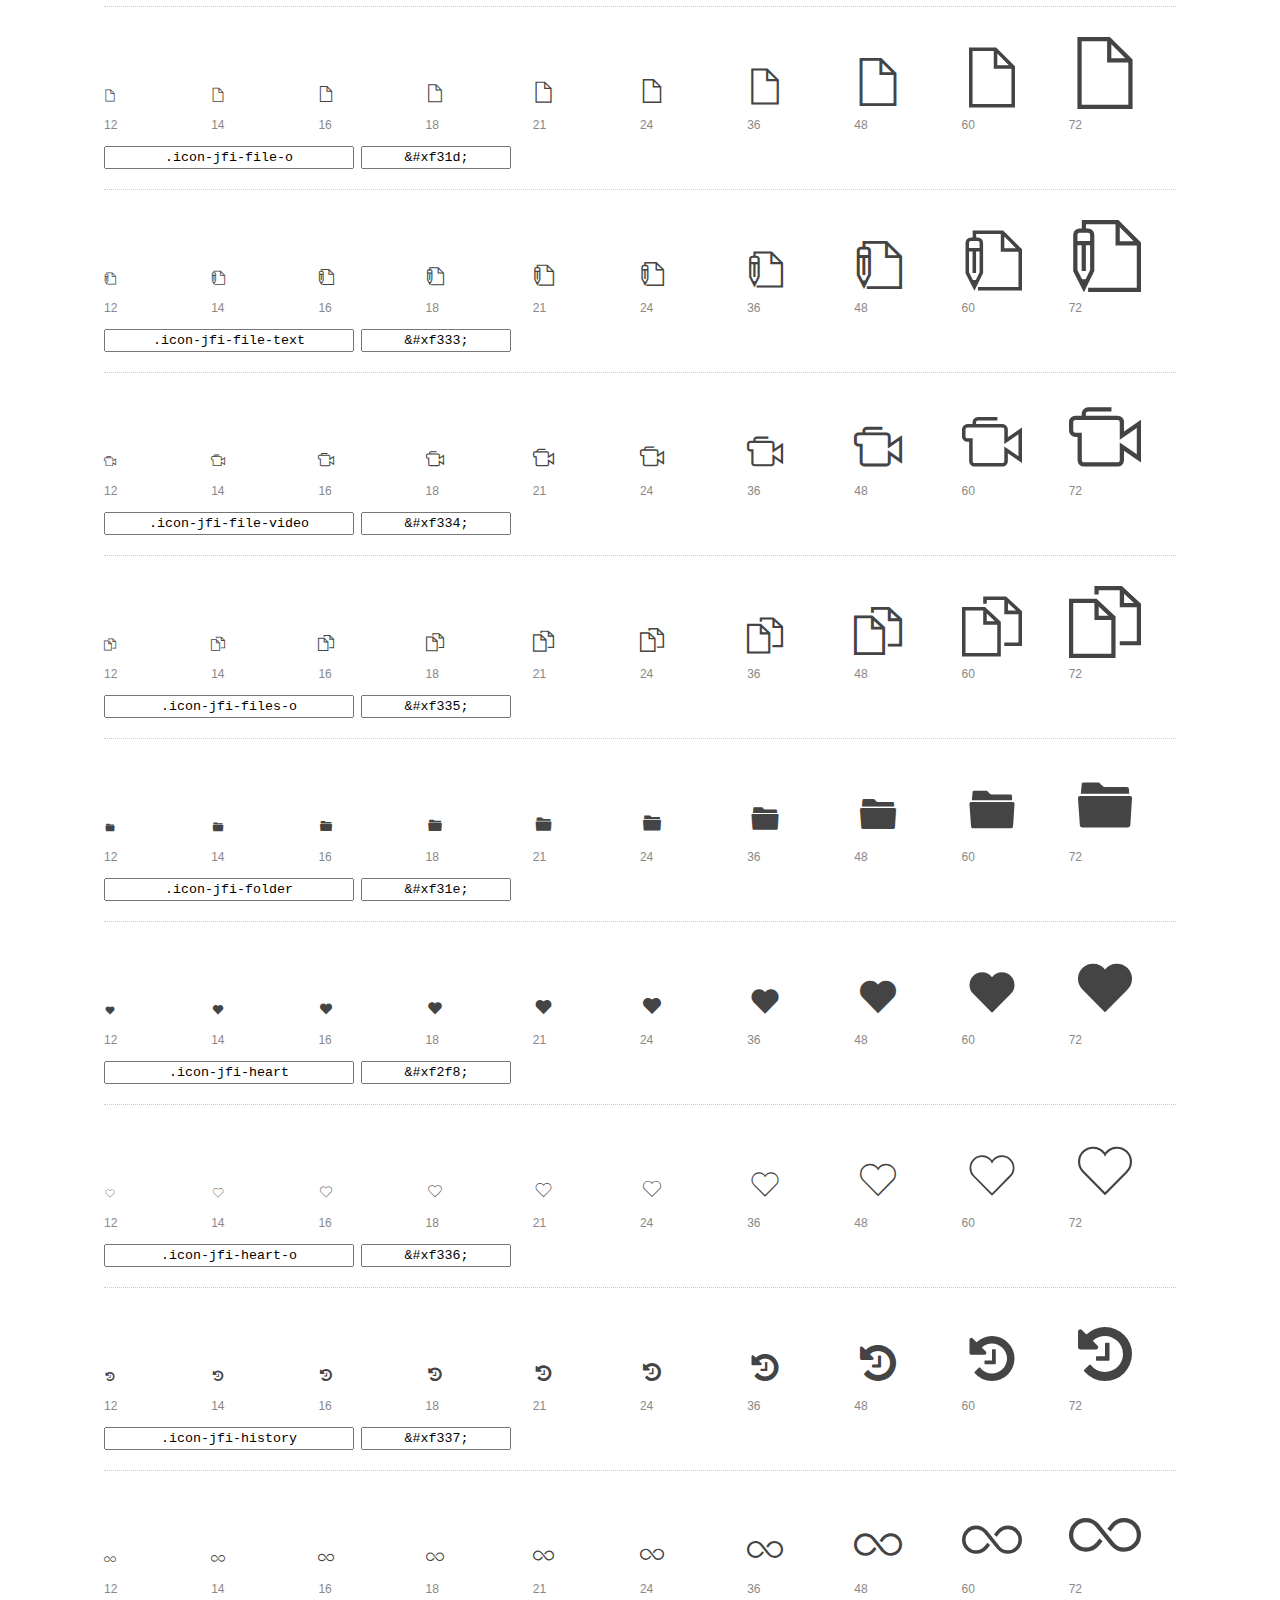
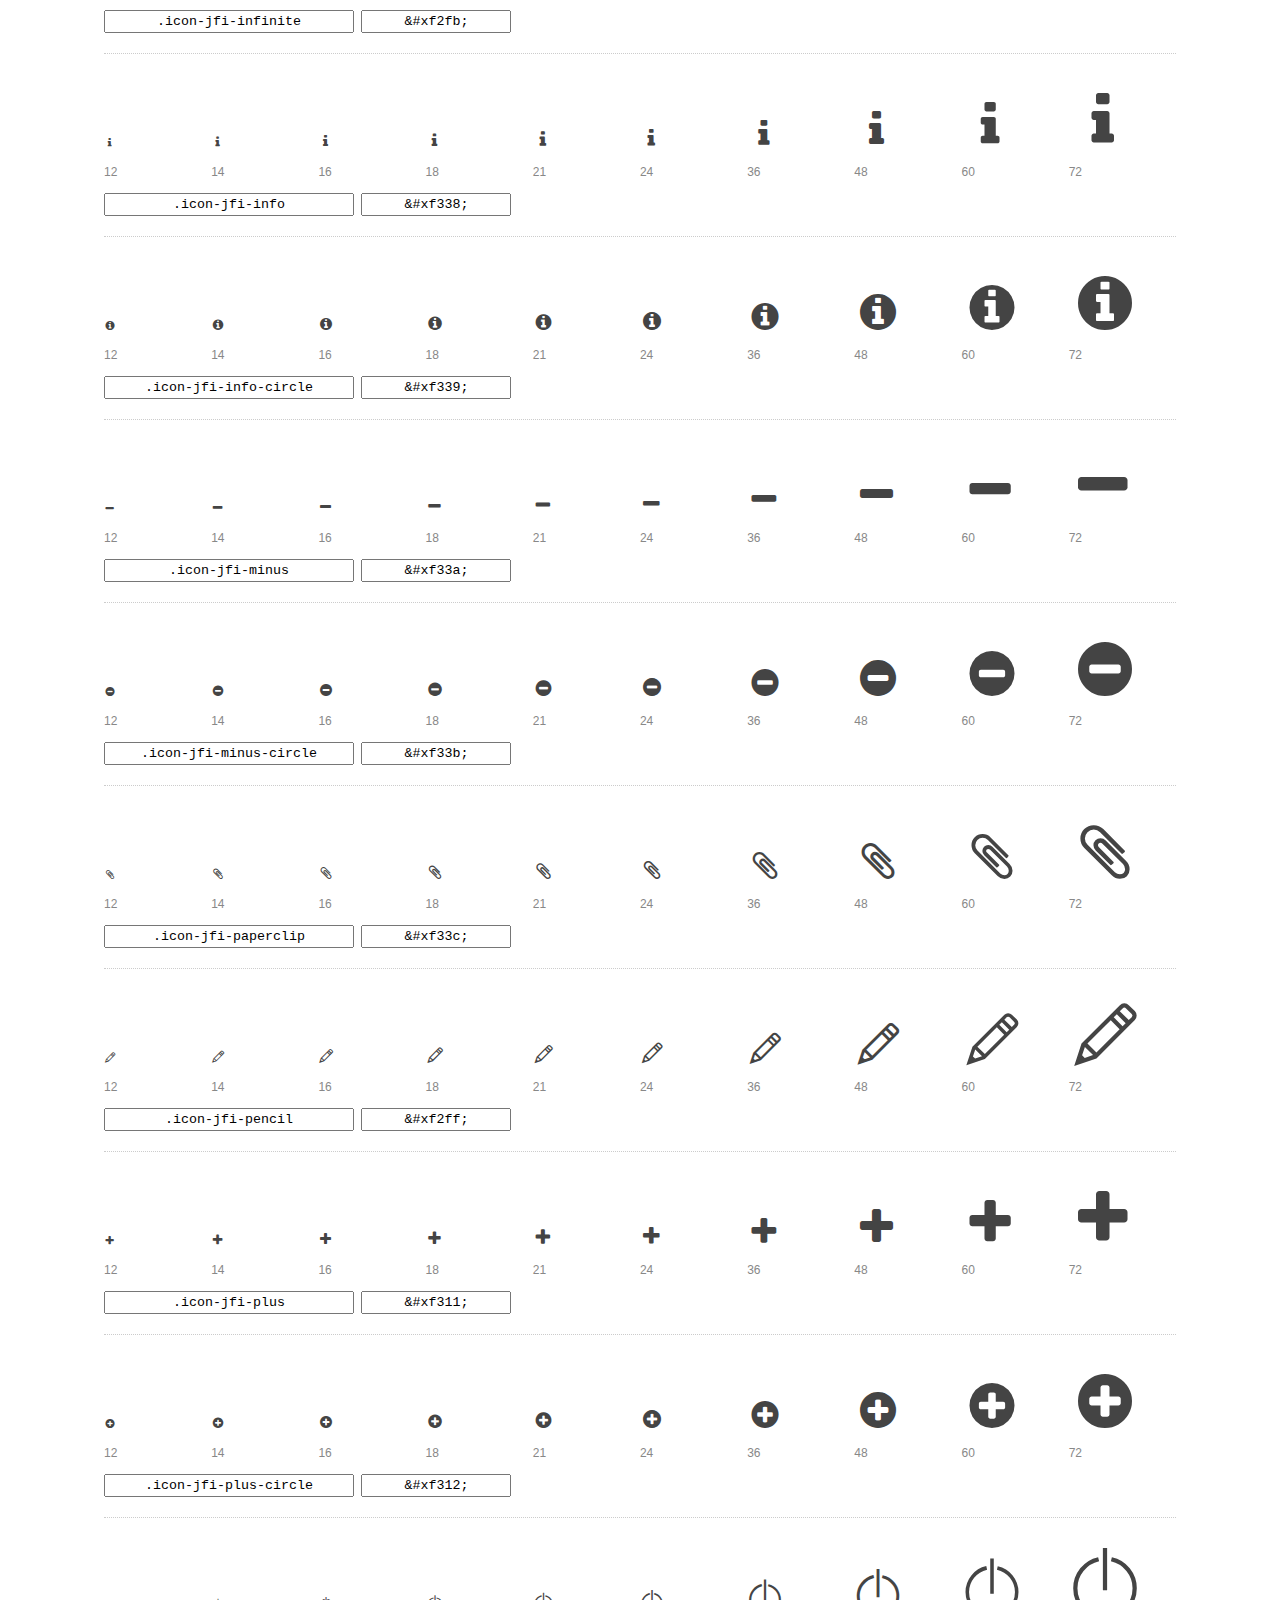
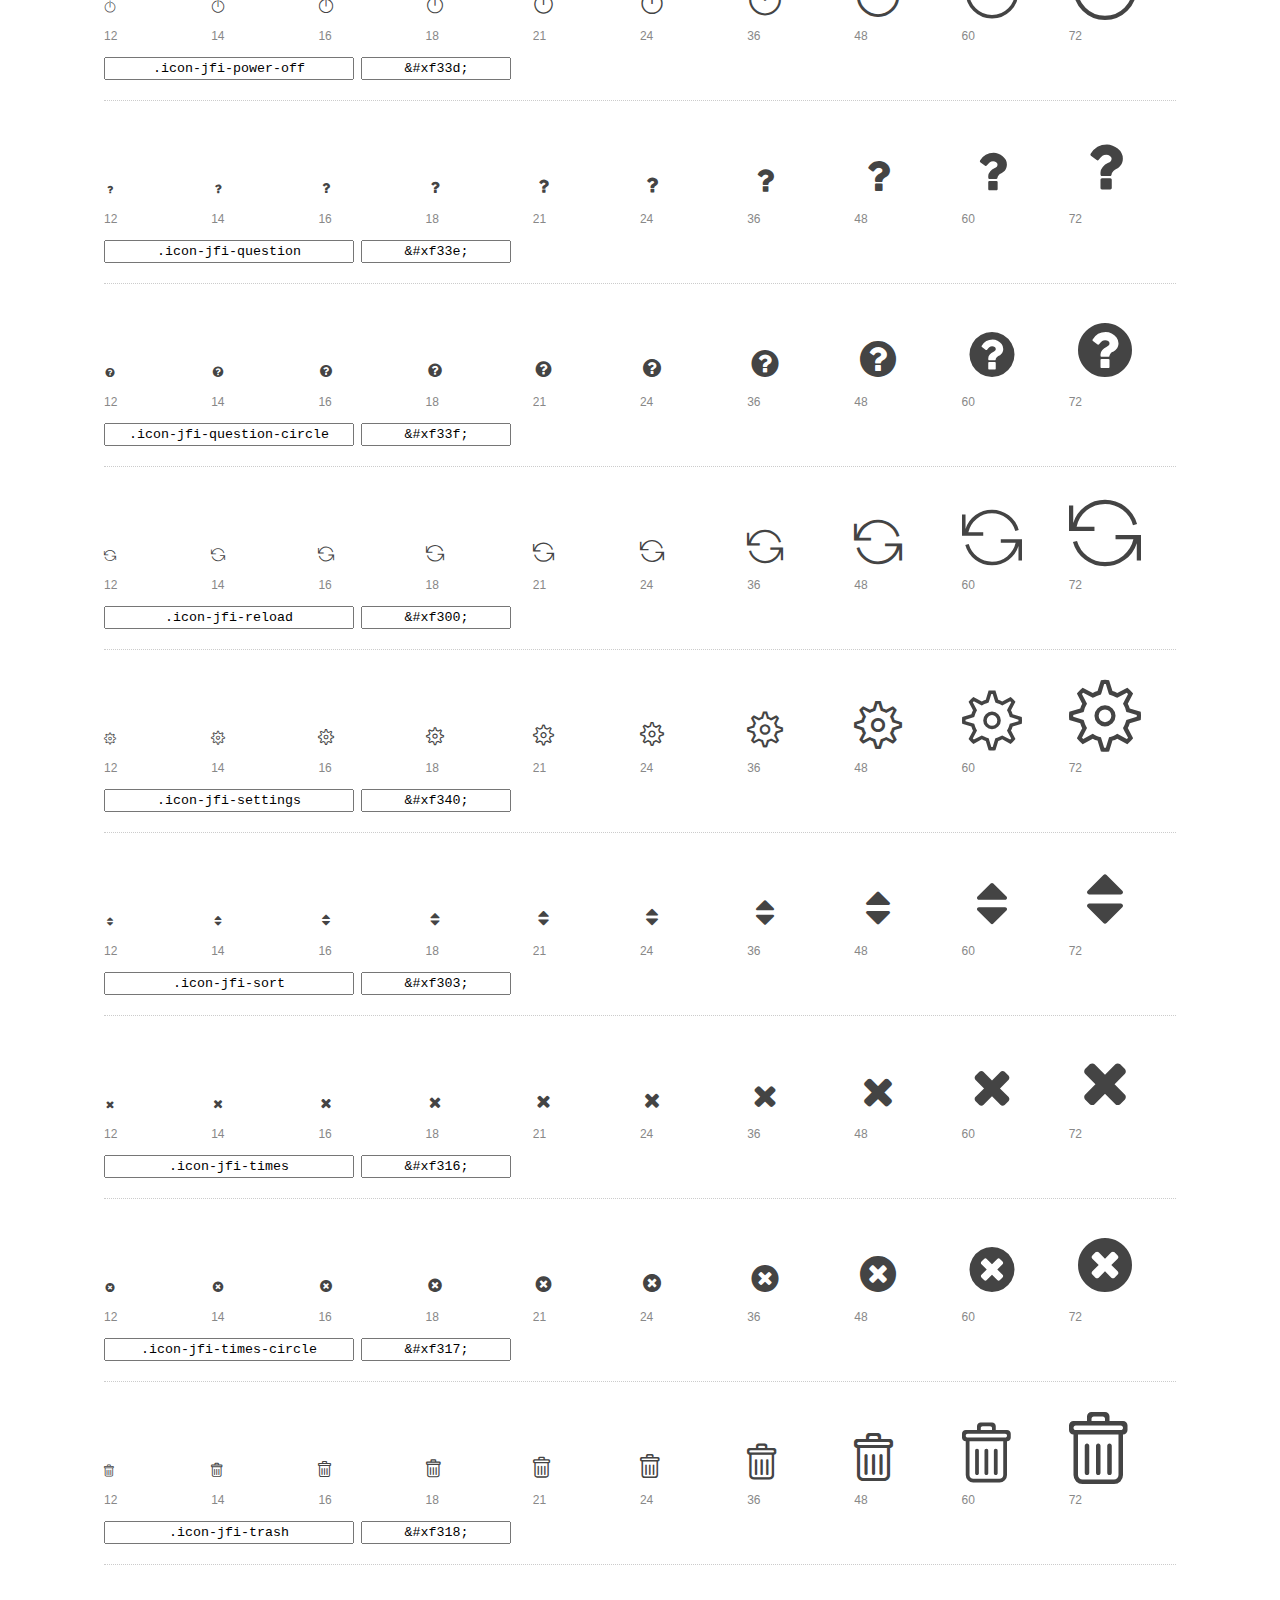
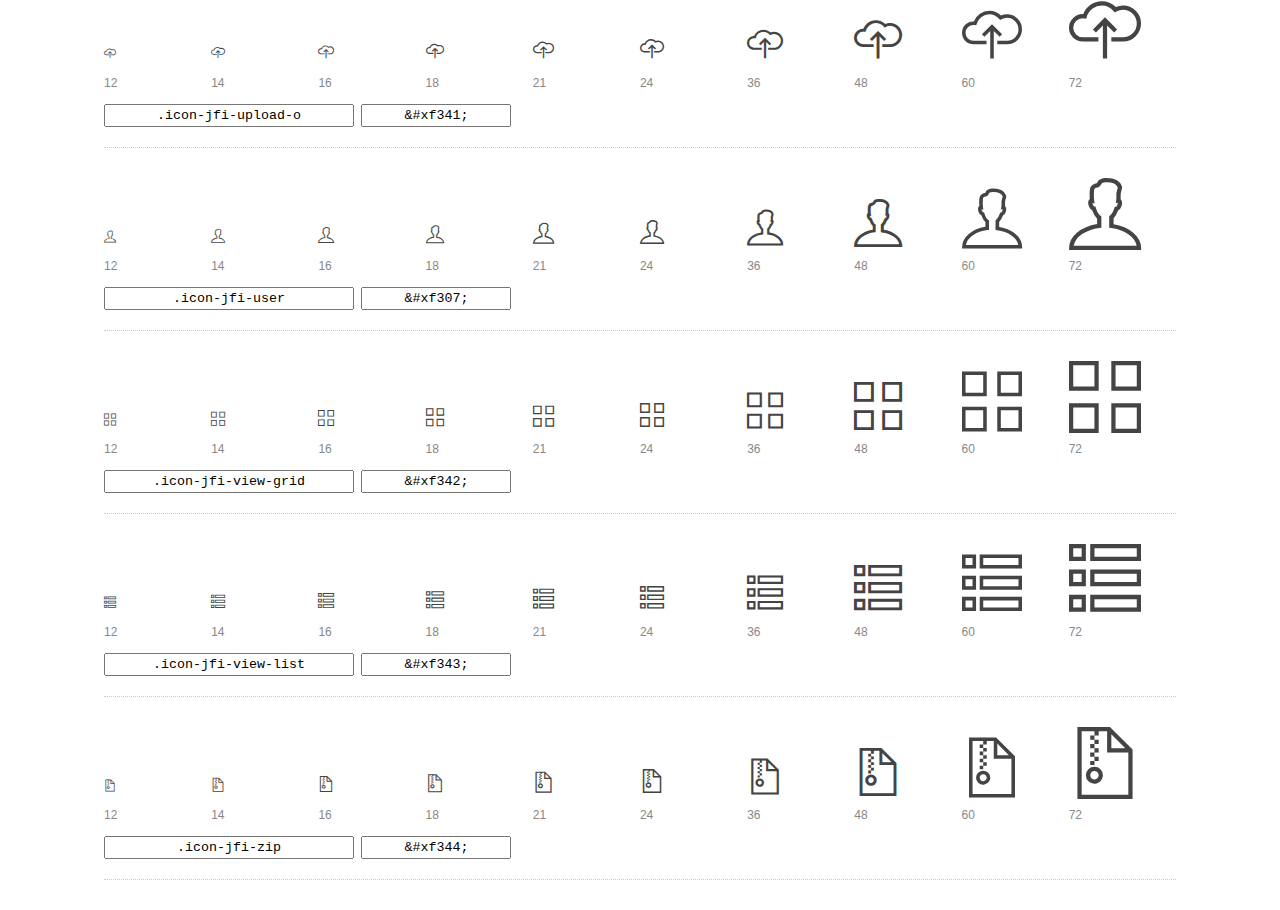
<file: MultiServicesForum-web/src/main/webapp/template2/assets/vendor/jquery.filer/assets/fonts/jquery.filer-icons/jquery-filer-preview.html>
<!DOCTYPE html>
<html>
  <head>
    <title>jquery-filer glyphs preview</title>

    <style>
      /* Page Styles */

      * {
        -moz-box-sizing: border-box;
        -webkit-box-sizing: border-box;
        box-sizing: border-box;
        margin: 0;
        padding: 0;
      }

      body {
        background: #fff;
        color: #444;
        font: 16px/1.5 "Helvetica Neue", Helvetica, Arial, sans-serif;
      }

      a,
      a:visited {
        color: #888;
        text-decoration: underline;
      }
      a:hover,
      a:focus { color: #000; }

      header {
        border-bottom: 2px solid #ddd;
        margin-bottom: 20px;
        overflow: hidden;
        padding: 20px 0;
      }

      header h1 {
        color: #888;
        float: left;
        font-size: 36px;
        font-weight: 300;
      }

      header a {
        float: right;
        font-size: 14px;
      }

      .container {
        margin: 0 auto;
        max-width: 1200px;
        min-width: 960px;
        padding: 0 40px;
        width: 90%;
      }

      .glyph {
        border-bottom: 1px dotted #ccc;
        padding: 10px 0 20px;
        margin-bottom: 20px;
      }

      .preview-glyphs { vertical-align: bottom; }

      .preview-scale {
        color: #888;
        font-size: 12px;
        margin-top: 5px;
      }

      .step {
        display: inline-block;
        line-height: 1;
        position: relative;
        width: 10%;
      }

      .step .letters,
      .step i {
        -webkit-transition: opacity .3s;
        -moz-transition: opacity .3s;
        -ms-transition: opacity .3s;
        -o-transition: opacity .3s;
        transition: opacity .3s;
      }

      .step:hover .letters { opacity: 1; }
      .step:hover i { opacity: .3; }

      .letters {
        opacity: .3;
        position: absolute;
      }

      .characters-off .letters { display: none; }
      .characters-off .step:hover i { opacity: 1; }

      
      .size-12 { font-size: 12px; }
      
      .size-14 { font-size: 14px; }
      
      .size-16 { font-size: 16px; }
      
      .size-18 { font-size: 18px; }
      
      .size-21 { font-size: 21px; }
      
      .size-24 { font-size: 24px; }
      
      .size-36 { font-size: 36px; }
      
      .size-48 { font-size: 48px; }
      
      .size-60 { font-size: 60px; }
      
      .size-72 { font-size: 72px; }
      

      .usage { margin-top: 10px; }

      .usage input {
        font-family: monospace;
        margin-right: 3px;
        padding: 2px 5px;
        text-align: center;
      }

      .usage .point { width: 150px; }

      .usage .class { width: 250px; }

      footer {
        color: #888;
        font-size: 12px;
        padding: 20px 0;
      }

      /* Icon Font: jquery-filer */

      @font-face {
  font-family: "jquery-filer";
  src: url("./jquery-filer.eot");
  src: url("./jquery-filer.eot?#iefix") format("embedded-opentype"),
       url([data-uri]),
       url("./jquery-filer.woff") format("woff"),
       url("./jquery-filer.ttf") format("truetype"),
       url("./jquery-filer.svg#jquery-filer") format("svg");
  font-weight: normal;
  font-style: normal;
}

@media screen and (-webkit-min-device-pixel-ratio:0) {
  @font-face {
    font-family: "jquery-filer";
    src: url("./jquery-filer.svg#jquery-filer") format("svg");
  }
}

      [data-icon]:before { content: attr(data-icon); }

      [data-icon]:before,
      .icon-jfi-ban:before,
.icon-jfi-calendar:before,
.icon-jfi-check:before,
.icon-jfi-check-circle:before,
.icon-jfi-cloud-o:before,
.icon-jfi-cloud-up-o:before,
.icon-jfi-comment:before,
.icon-jfi-comment-o:before,
.icon-jfi-download-o:before,
.icon-jfi-exclamation:before,
.icon-jfi-exclamation-circle:before,
.icon-jfi-exclamation-triangle:before,
.icon-jfi-external-link:before,
.icon-jfi-eye:before,
.icon-jfi-file:before,
.icon-jfi-file-audio:before,
.icon-jfi-file-image:before,
.icon-jfi-file-o:before,
.icon-jfi-file-text:before,
.icon-jfi-file-video:before,
.icon-jfi-files-o:before,
.icon-jfi-folder:before,
.icon-jfi-heart:before,
.icon-jfi-heart-o:before,
.icon-jfi-history:before,
.icon-jfi-infinite:before,
.icon-jfi-info:before,
.icon-jfi-info-circle:before,
.icon-jfi-minus:before,
.icon-jfi-minus-circle:before,
.icon-jfi-paperclip:before,
.icon-jfi-pencil:before,
.icon-jfi-plus:before,
.icon-jfi-plus-circle:before,
.icon-jfi-power-off:before,
.icon-jfi-question:before,
.icon-jfi-question-circle:before,
.icon-jfi-reload:before,
.icon-jfi-settings:before,
.icon-jfi-sort:before,
.icon-jfi-times:before,
.icon-jfi-times-circle:before,
.icon-jfi-trash:before,
.icon-jfi-upload-o:before,
.icon-jfi-user:before,
.icon-jfi-view-grid:before,
.icon-jfi-view-list:before,
.icon-jfi-zip:before {
        display: inline-block;
  font-family: "jquery-filer";
  font-style: normal;
  font-weight: normal;
  font-variant: normal;
  line-height: 1;
  text-decoration: inherit;
  text-rendering: optimizeLegibility;
  text-transform: none;
  -moz-osx-font-smoothing: grayscale;
  -webkit-font-smoothing: antialiased;
  font-smoothing: antialiased;
      }

      .icon-jfi-ban:before { content: "\f328"; }
.icon-jfi-calendar:before { content: "\f30b"; }
.icon-jfi-check:before { content: "\f2f6"; }
.icon-jfi-check-circle:before { content: "\f30c"; }
.icon-jfi-cloud-o:before { content: "\f329"; }
.icon-jfi-cloud-up-o:before { content: "\f32a"; }
.icon-jfi-comment:before { content: "\f32b"; }
.icon-jfi-comment-o:before { content: "\f30d"; }
.icon-jfi-download-o:before { content: "\f32c"; }
.icon-jfi-exclamation:before { content: "\f32d"; }
.icon-jfi-exclamation-circle:before { content: "\f32e"; }
.icon-jfi-exclamation-triangle:before { content: "\f32f"; }
.icon-jfi-external-link:before { content: "\f330"; }
.icon-jfi-eye:before { content: "\f2f7"; }
.icon-jfi-file:before { content: "\f31f"; }
.icon-jfi-file-audio:before { content: "\f331"; }
.icon-jfi-file-image:before { content: "\f332"; }
.icon-jfi-file-o:before { content: "\f31d"; }
.icon-jfi-file-text:before { content: "\f333"; }
.icon-jfi-file-video:before { content: "\f334"; }
.icon-jfi-files-o:before { content: "\f335"; }
.icon-jfi-folder:before { content: "\f31e"; }
.icon-jfi-heart:before { content: "\f2f8"; }
.icon-jfi-heart-o:before { content: "\f336"; }
.icon-jfi-history:before { content: "\f337"; }
.icon-jfi-infinite:before { content: "\f2fb"; }
.icon-jfi-info:before { content: "\f338"; }
.icon-jfi-info-circle:before { content: "\f339"; }
.icon-jfi-minus:before { content: "\f33a"; }
.icon-jfi-minus-circle:before { content: "\f33b"; }
.icon-jfi-paperclip:before { content: "\f33c"; }
.icon-jfi-pencil:before { content: "\f2ff"; }
.icon-jfi-plus:before { content: "\f311"; }
.icon-jfi-plus-circle:before { content: "\f312"; }
.icon-jfi-power-off:before { content: "\f33d"; }
.icon-jfi-question:before { content: "\f33e"; }
.icon-jfi-question-circle:before { content: "\f33f"; }
.icon-jfi-reload:before { content: "\f300"; }
.icon-jfi-settings:before { content: "\f340"; }
.icon-jfi-sort:before { content: "\f303"; }
.icon-jfi-times:before { content: "\f316"; }
.icon-jfi-times-circle:before { content: "\f317"; }
.icon-jfi-trash:before { content: "\f318"; }
.icon-jfi-upload-o:before { content: "\f341"; }
.icon-jfi-user:before { content: "\f307"; }
.icon-jfi-view-grid:before { content: "\f342"; }
.icon-jfi-view-list:before { content: "\f343"; }
.icon-jfi-zip:before { content: "\f344"; }
    </style>

    <!--[if lte IE 8]><script src="http://html5shiv.googlecode.com/svn/trunk/html5.js"></script><![endif]-->

    <script>
      function toggleCharacters() {
        var body = document.getElementsByTagName('body')[0];
        body.className = body.className === 'characters-off' ? '' : 'characters-off';
      }
    </script>
  </head>

  <body class="characters-off">
    <div id="page" class="container">
      <header>
        <h1>jquery-filer contains 48 glyphs:</h1>
        <a onclick="toggleCharacters(); return false;" href="#">Toggle Preview Characters</a>
      </header>

      
      <div class="glyph">
        <div class="preview-glyphs">
          <span class="step size-12"><span class="letters">Pp</span><i id="icon-jfi-ban" class="icon-jfi-ban"></i></span><span class="step size-14"><span class="letters">Pp</span><i id="icon-jfi-ban" class="icon-jfi-ban"></i></span><span class="step size-16"><span class="letters">Pp</span><i id="icon-jfi-ban" class="icon-jfi-ban"></i></span><span class="step size-18"><span class="letters">Pp</span><i id="icon-jfi-ban" class="icon-jfi-ban"></i></span><span class="step size-21"><span class="letters">Pp</span><i id="icon-jfi-ban" class="icon-jfi-ban"></i></span><span class="step size-24"><span class="letters">Pp</span><i id="icon-jfi-ban" class="icon-jfi-ban"></i></span><span class="step size-36"><span class="letters">Pp</span><i id="icon-jfi-ban" class="icon-jfi-ban"></i></span><span class="step size-48"><span class="letters">Pp</span><i id="icon-jfi-ban" class="icon-jfi-ban"></i></span><span class="step size-60"><span class="letters">Pp</span><i id="icon-jfi-ban" class="icon-jfi-ban"></i></span><span class="step size-72"><span class="letters">Pp</span><i id="icon-jfi-ban" class="icon-jfi-ban"></i></span>
        </div>
        <div class="preview-scale">
          <span class="step">12</span><span class="step">14</span><span class="step">16</span><span class="step">18</span><span class="step">21</span><span class="step">24</span><span class="step">36</span><span class="step">48</span><span class="step">60</span><span class="step">72</span>
        </div>
        <div class="usage">
          <input class="class" type="text" readonly="readonly" onClick="this.select();" value=".icon-jfi-ban" />
          <input class="point" type="text" readonly="readonly" onClick="this.select();" value="&amp;#xf328;" />
        </div>
      </div>
      
      <div class="glyph">
        <div class="preview-glyphs">
          <span class="step size-12"><span class="letters">Pp</span><i id="icon-jfi-calendar" class="icon-jfi-calendar"></i></span><span class="step size-14"><span class="letters">Pp</span><i id="icon-jfi-calendar" class="icon-jfi-calendar"></i></span><span class="step size-16"><span class="letters">Pp</span><i id="icon-jfi-calendar" class="icon-jfi-calendar"></i></span><span class="step size-18"><span class="letters">Pp</span><i id="icon-jfi-calendar" class="icon-jfi-calendar"></i></span><span class="step size-21"><span class="letters">Pp</span><i id="icon-jfi-calendar" class="icon-jfi-calendar"></i></span><span class="step size-24"><span class="letters">Pp</span><i id="icon-jfi-calendar" class="icon-jfi-calendar"></i></span><span class="step size-36"><span class="letters">Pp</span><i id="icon-jfi-calendar" class="icon-jfi-calendar"></i></span><span class="step size-48"><span class="letters">Pp</span><i id="icon-jfi-calendar" class="icon-jfi-calendar"></i></span><span class="step size-60"><span class="letters">Pp</span><i id="icon-jfi-calendar" class="icon-jfi-calendar"></i></span><span class="step size-72"><span class="letters">Pp</span><i id="icon-jfi-calendar" class="icon-jfi-calendar"></i></span>
        </div>
        <div class="preview-scale">
          <span class="step">12</span><span class="step">14</span><span class="step">16</span><span class="step">18</span><span class="step">21</span><span class="step">24</span><span class="step">36</span><span class="step">48</span><span class="step">60</span><span class="step">72</span>
        </div>
        <div class="usage">
          <input class="class" type="text" readonly="readonly" onClick="this.select();" value=".icon-jfi-calendar" />
          <input class="point" type="text" readonly="readonly" onClick="this.select();" value="&amp;#xf30b;" />
        </div>
      </div>
      
      <div class="glyph">
        <div class="preview-glyphs">
          <span class="step size-12"><span class="letters">Pp</span><i id="icon-jfi-check" class="icon-jfi-check"></i></span><span class="step size-14"><span class="letters">Pp</span><i id="icon-jfi-check" class="icon-jfi-check"></i></span><span class="step size-16"><span class="letters">Pp</span><i id="icon-jfi-check" class="icon-jfi-check"></i></span><span class="step size-18"><span class="letters">Pp</span><i id="icon-jfi-check" class="icon-jfi-check"></i></span><span class="step size-21"><span class="letters">Pp</span><i id="icon-jfi-check" class="icon-jfi-check"></i></span><span class="step size-24"><span class="letters">Pp</span><i id="icon-jfi-check" class="icon-jfi-check"></i></span><span class="step size-36"><span class="letters">Pp</span><i id="icon-jfi-check" class="icon-jfi-check"></i></span><span class="step size-48"><span class="letters">Pp</span><i id="icon-jfi-check" class="icon-jfi-check"></i></span><span class="step size-60"><span class="letters">Pp</span><i id="icon-jfi-check" class="icon-jfi-check"></i></span><span class="step size-72"><span class="letters">Pp</span><i id="icon-jfi-check" class="icon-jfi-check"></i></span>
        </div>
        <div class="preview-scale">
          <span class="step">12</span><span class="step">14</span><span class="step">16</span><span class="step">18</span><span class="step">21</span><span class="step">24</span><span class="step">36</span><span class="step">48</span><span class="step">60</span><span class="step">72</span>
        </div>
        <div class="usage">
          <input class="class" type="text" readonly="readonly" onClick="this.select();" value=".icon-jfi-check" />
          <input class="point" type="text" readonly="readonly" onClick="this.select();" value="&amp;#xf2f6;" />
        </div>
      </div>
      
      <div class="glyph">
        <div class="preview-glyphs">
          <span class="step size-12"><span class="letters">Pp</span><i id="icon-jfi-check-circle" class="icon-jfi-check-circle"></i></span><span class="step size-14"><span class="letters">Pp</span><i id="icon-jfi-check-circle" class="icon-jfi-check-circle"></i></span><span class="step size-16"><span class="letters">Pp</span><i id="icon-jfi-check-circle" class="icon-jfi-check-circle"></i></span><span class="step size-18"><span class="letters">Pp</span><i id="icon-jfi-check-circle" class="icon-jfi-check-circle"></i></span><span class="step size-21"><span class="letters">Pp</span><i id="icon-jfi-check-circle" class="icon-jfi-check-circle"></i></span><span class="step size-24"><span class="letters">Pp</span><i id="icon-jfi-check-circle" class="icon-jfi-check-circle"></i></span><span class="step size-36"><span class="letters">Pp</span><i id="icon-jfi-check-circle" class="icon-jfi-check-circle"></i></span><span class="step size-48"><span class="letters">Pp</span><i id="icon-jfi-check-circle" class="icon-jfi-check-circle"></i></span><span class="step size-60"><span class="letters">Pp</span><i id="icon-jfi-check-circle" class="icon-jfi-check-circle"></i></span><span class="step size-72"><span class="letters">Pp</span><i id="icon-jfi-check-circle" class="icon-jfi-check-circle"></i></span>
        </div>
        <div class="preview-scale">
          <span class="step">12</span><span class="step">14</span><span class="step">16</span><span class="step">18</span><span class="step">21</span><span class="step">24</span><span class="step">36</span><span class="step">48</span><span class="step">60</span><span class="step">72</span>
        </div>
        <div class="usage">
          <input class="class" type="text" readonly="readonly" onClick="this.select();" value=".icon-jfi-check-circle" />
          <input class="point" type="text" readonly="readonly" onClick="this.select();" value="&amp;#xf30c;" />
        </div>
      </div>
      
      <div class="glyph">
        <div class="preview-glyphs">
          <span class="step size-12"><span class="letters">Pp</span><i id="icon-jfi-cloud-o" class="icon-jfi-cloud-o"></i></span><span class="step size-14"><span class="letters">Pp</span><i id="icon-jfi-cloud-o" class="icon-jfi-cloud-o"></i></span><span class="step size-16"><span class="letters">Pp</span><i id="icon-jfi-cloud-o" class="icon-jfi-cloud-o"></i></span><span class="step size-18"><span class="letters">Pp</span><i id="icon-jfi-cloud-o" class="icon-jfi-cloud-o"></i></span><span class="step size-21"><span class="letters">Pp</span><i id="icon-jfi-cloud-o" class="icon-jfi-cloud-o"></i></span><span class="step size-24"><span class="letters">Pp</span><i id="icon-jfi-cloud-o" class="icon-jfi-cloud-o"></i></span><span class="step size-36"><span class="letters">Pp</span><i id="icon-jfi-cloud-o" class="icon-jfi-cloud-o"></i></span><span class="step size-48"><span class="letters">Pp</span><i id="icon-jfi-cloud-o" class="icon-jfi-cloud-o"></i></span><span class="step size-60"><span class="letters">Pp</span><i id="icon-jfi-cloud-o" class="icon-jfi-cloud-o"></i></span><span class="step size-72"><span class="letters">Pp</span><i id="icon-jfi-cloud-o" class="icon-jfi-cloud-o"></i></span>
        </div>
        <div class="preview-scale">
          <span class="step">12</span><span class="step">14</span><span class="step">16</span><span class="step">18</span><span class="step">21</span><span class="step">24</span><span class="step">36</span><span class="step">48</span><span class="step">60</span><span class="step">72</span>
        </div>
        <div class="usage">
          <input class="class" type="text" readonly="readonly" onClick="this.select();" value=".icon-jfi-cloud-o" />
          <input class="point" type="text" readonly="readonly" onClick="this.select();" value="&amp;#xf329;" />
        </div>
      </div>
      
      <div class="glyph">
        <div class="preview-glyphs">
          <span class="step size-12"><span class="letters">Pp</span><i id="icon-jfi-cloud-up-o" class="icon-jfi-cloud-up-o"></i></span><span class="step size-14"><span class="letters">Pp</span><i id="icon-jfi-cloud-up-o" class="icon-jfi-cloud-up-o"></i></span><span class="step size-16"><span class="letters">Pp</span><i id="icon-jfi-cloud-up-o" class="icon-jfi-cloud-up-o"></i></span><span class="step size-18"><span class="letters">Pp</span><i id="icon-jfi-cloud-up-o" class="icon-jfi-cloud-up-o"></i></span><span class="step size-21"><span class="letters">Pp</span><i id="icon-jfi-cloud-up-o" class="icon-jfi-cloud-up-o"></i></span><span class="step size-24"><span class="letters">Pp</span><i id="icon-jfi-cloud-up-o" class="icon-jfi-cloud-up-o"></i></span><span class="step size-36"><span class="letters">Pp</span><i id="icon-jfi-cloud-up-o" class="icon-jfi-cloud-up-o"></i></span><span class="step size-48"><span class="letters">Pp</span><i id="icon-jfi-cloud-up-o" class="icon-jfi-cloud-up-o"></i></span><span class="step size-60"><span class="letters">Pp</span><i id="icon-jfi-cloud-up-o" class="icon-jfi-cloud-up-o"></i></span><span class="step size-72"><span class="letters">Pp</span><i id="icon-jfi-cloud-up-o" class="icon-jfi-cloud-up-o"></i></span>
        </div>
        <div class="preview-scale">
          <span class="step">12</span><span class="step">14</span><span class="step">16</span><span class="step">18</span><span class="step">21</span><span class="step">24</span><span class="step">36</span><span class="step">48</span><span class="step">60</span><span class="step">72</span>
        </div>
        <div class="usage">
          <input class="class" type="text" readonly="readonly" onClick="this.select();" value=".icon-jfi-cloud-up-o" />
          <input class="point" type="text" readonly="readonly" onClick="this.select();" value="&amp;#xf32a;" />
        </div>
      </div>
      
      <div class="glyph">
        <div class="preview-glyphs">
          <span class="step size-12"><span class="letters">Pp</span><i id="icon-jfi-comment" class="icon-jfi-comment"></i></span><span class="step size-14"><span class="letters">Pp</span><i id="icon-jfi-comment" class="icon-jfi-comment"></i></span><span class="step size-16"><span class="letters">Pp</span><i id="icon-jfi-comment" class="icon-jfi-comment"></i></span><span class="step size-18"><span class="letters">Pp</span><i id="icon-jfi-comment" class="icon-jfi-comment"></i></span><span class="step size-21"><span class="letters">Pp</span><i id="icon-jfi-comment" class="icon-jfi-comment"></i></span><span class="step size-24"><span class="letters">Pp</span><i id="icon-jfi-comment" class="icon-jfi-comment"></i></span><span class="step size-36"><span class="letters">Pp</span><i id="icon-jfi-comment" class="icon-jfi-comment"></i></span><span class="step size-48"><span class="letters">Pp</span><i id="icon-jfi-comment" class="icon-jfi-comment"></i></span><span class="step size-60"><span class="letters">Pp</span><i id="icon-jfi-comment" class="icon-jfi-comment"></i></span><span class="step size-72"><span class="letters">Pp</span><i id="icon-jfi-comment" class="icon-jfi-comment"></i></span>
        </div>
        <div class="preview-scale">
          <span class="step">12</span><span class="step">14</span><span class="step">16</span><span class="step">18</span><span class="step">21</span><span class="step">24</span><span class="step">36</span><span class="step">48</span><span class="step">60</span><span class="step">72</span>
        </div>
        <div class="usage">
          <input class="class" type="text" readonly="readonly" onClick="this.select();" value=".icon-jfi-comment" />
          <input class="point" type="text" readonly="readonly" onClick="this.select();" value="&amp;#xf32b;" />
        </div>
      </div>
      
      <div class="glyph">
        <div class="preview-glyphs">
          <span class="step size-12"><span class="letters">Pp</span><i id="icon-jfi-comment-o" class="icon-jfi-comment-o"></i></span><span class="step size-14"><span class="letters">Pp</span><i id="icon-jfi-comment-o" class="icon-jfi-comment-o"></i></span><span class="step size-16"><span class="letters">Pp</span><i id="icon-jfi-comment-o" class="icon-jfi-comment-o"></i></span><span class="step size-18"><span class="letters">Pp</span><i id="icon-jfi-comment-o" class="icon-jfi-comment-o"></i></span><span class="step size-21"><span class="letters">Pp</span><i id="icon-jfi-comment-o" class="icon-jfi-comment-o"></i></span><span class="step size-24"><span class="letters">Pp</span><i id="icon-jfi-comment-o" class="icon-jfi-comment-o"></i></span><span class="step size-36"><span class="letters">Pp</span><i id="icon-jfi-comment-o" class="icon-jfi-comment-o"></i></span><span class="step size-48"><span class="letters">Pp</span><i id="icon-jfi-comment-o" class="icon-jfi-comment-o"></i></span><span class="step size-60"><span class="letters">Pp</span><i id="icon-jfi-comment-o" class="icon-jfi-comment-o"></i></span><span class="step size-72"><span class="letters">Pp</span><i id="icon-jfi-comment-o" class="icon-jfi-comment-o"></i></span>
        </div>
        <div class="preview-scale">
          <span class="step">12</span><span class="step">14</span><span class="step">16</span><span class="step">18</span><span class="step">21</span><span class="step">24</span><span class="step">36</span><span class="step">48</span><span class="step">60</span><span class="step">72</span>
        </div>
        <div class="usage">
          <input class="class" type="text" readonly="readonly" onClick="this.select();" value=".icon-jfi-comment-o" />
          <input class="point" type="text" readonly="readonly" onClick="this.select();" value="&amp;#xf30d;" />
        </div>
      </div>
      
      <div class="glyph">
        <div class="preview-glyphs">
          <span class="step size-12"><span class="letters">Pp</span><i id="icon-jfi-download-o" class="icon-jfi-download-o"></i></span><span class="step size-14"><span class="letters">Pp</span><i id="icon-jfi-download-o" class="icon-jfi-download-o"></i></span><span class="step size-16"><span class="letters">Pp</span><i id="icon-jfi-download-o" class="icon-jfi-download-o"></i></span><span class="step size-18"><span class="letters">Pp</span><i id="icon-jfi-download-o" class="icon-jfi-download-o"></i></span><span class="step size-21"><span class="letters">Pp</span><i id="icon-jfi-download-o" class="icon-jfi-download-o"></i></span><span class="step size-24"><span class="letters">Pp</span><i id="icon-jfi-download-o" class="icon-jfi-download-o"></i></span><span class="step size-36"><span class="letters">Pp</span><i id="icon-jfi-download-o" class="icon-jfi-download-o"></i></span><span class="step size-48"><span class="letters">Pp</span><i id="icon-jfi-download-o" class="icon-jfi-download-o"></i></span><span class="step size-60"><span class="letters">Pp</span><i id="icon-jfi-download-o" class="icon-jfi-download-o"></i></span><span class="step size-72"><span class="letters">Pp</span><i id="icon-jfi-download-o" class="icon-jfi-download-o"></i></span>
        </div>
        <div class="preview-scale">
          <span class="step">12</span><span class="step">14</span><span class="step">16</span><span class="step">18</span><span class="step">21</span><span class="step">24</span><span class="step">36</span><span class="step">48</span><span class="step">60</span><span class="step">72</span>
        </div>
        <div class="usage">
          <input class="class" type="text" readonly="readonly" onClick="this.select();" value=".icon-jfi-download-o" />
          <input class="point" type="text" readonly="readonly" onClick="this.select();" value="&amp;#xf32c;" />
        </div>
      </div>
      
      <div class="glyph">
        <div class="preview-glyphs">
          <span class="step size-12"><span class="letters">Pp</span><i id="icon-jfi-exclamation" class="icon-jfi-exclamation"></i></span><span class="step size-14"><span class="letters">Pp</span><i id="icon-jfi-exclamation" class="icon-jfi-exclamation"></i></span><span class="step size-16"><span class="letters">Pp</span><i id="icon-jfi-exclamation" class="icon-jfi-exclamation"></i></span><span class="step size-18"><span class="letters">Pp</span><i id="icon-jfi-exclamation" class="icon-jfi-exclamation"></i></span><span class="step size-21"><span class="letters">Pp</span><i id="icon-jfi-exclamation" class="icon-jfi-exclamation"></i></span><span class="step size-24"><span class="letters">Pp</span><i id="icon-jfi-exclamation" class="icon-jfi-exclamation"></i></span><span class="step size-36"><span class="letters">Pp</span><i id="icon-jfi-exclamation" class="icon-jfi-exclamation"></i></span><span class="step size-48"><span class="letters">Pp</span><i id="icon-jfi-exclamation" class="icon-jfi-exclamation"></i></span><span class="step size-60"><span class="letters">Pp</span><i id="icon-jfi-exclamation" class="icon-jfi-exclamation"></i></span><span class="step size-72"><span class="letters">Pp</span><i id="icon-jfi-exclamation" class="icon-jfi-exclamation"></i></span>
        </div>
        <div class="preview-scale">
          <span class="step">12</span><span class="step">14</span><span class="step">16</span><span class="step">18</span><span class="step">21</span><span class="step">24</span><span class="step">36</span><span class="step">48</span><span class="step">60</span><span class="step">72</span>
        </div>
        <div class="usage">
          <input class="class" type="text" readonly="readonly" onClick="this.select();" value=".icon-jfi-exclamation" />
          <input class="point" type="text" readonly="readonly" onClick="this.select();" value="&amp;#xf32d;" />
        </div>
      </div>
      
      <div class="glyph">
        <div class="preview-glyphs">
          <span class="step size-12"><span class="letters">Pp</span><i id="icon-jfi-exclamation-circle" class="icon-jfi-exclamation-circle"></i></span><span class="step size-14"><span class="letters">Pp</span><i id="icon-jfi-exclamation-circle" class="icon-jfi-exclamation-circle"></i></span><span class="step size-16"><span class="letters">Pp</span><i id="icon-jfi-exclamation-circle" class="icon-jfi-exclamation-circle"></i></span><span class="step size-18"><span class="letters">Pp</span><i id="icon-jfi-exclamation-circle" class="icon-jfi-exclamation-circle"></i></span><span class="step size-21"><span class="letters">Pp</span><i id="icon-jfi-exclamation-circle" class="icon-jfi-exclamation-circle"></i></span><span class="step size-24"><span class="letters">Pp</span><i id="icon-jfi-exclamation-circle" class="icon-jfi-exclamation-circle"></i></span><span class="step size-36"><span class="letters">Pp</span><i id="icon-jfi-exclamation-circle" class="icon-jfi-exclamation-circle"></i></span><span class="step size-48"><span class="letters">Pp</span><i id="icon-jfi-exclamation-circle" class="icon-jfi-exclamation-circle"></i></span><span class="step size-60"><span class="letters">Pp</span><i id="icon-jfi-exclamation-circle" class="icon-jfi-exclamation-circle"></i></span><span class="step size-72"><span class="letters">Pp</span><i id="icon-jfi-exclamation-circle" class="icon-jfi-exclamation-circle"></i></span>
        </div>
        <div class="preview-scale">
          <span class="step">12</span><span class="step">14</span><span class="step">16</span><span class="step">18</span><span class="step">21</span><span class="step">24</span><span class="step">36</span><span class="step">48</span><span class="step">60</span><span class="step">72</span>
        </div>
        <div class="usage">
          <input class="class" type="text" readonly="readonly" onClick="this.select();" value=".icon-jfi-exclamation-circle" />
          <input class="point" type="text" readonly="readonly" onClick="this.select();" value="&amp;#xf32e;" />
        </div>
      </div>
      
      <div class="glyph">
        <div class="preview-glyphs">
          <span class="step size-12"><span class="letters">Pp</span><i id="icon-jfi-exclamation-triangle" class="icon-jfi-exclamation-triangle"></i></span><span class="step size-14"><span class="letters">Pp</span><i id="icon-jfi-exclamation-triangle" class="icon-jfi-exclamation-triangle"></i></span><span class="step size-16"><span class="letters">Pp</span><i id="icon-jfi-exclamation-triangle" class="icon-jfi-exclamation-triangle"></i></span><span class="step size-18"><span class="letters">Pp</span><i id="icon-jfi-exclamation-triangle" class="icon-jfi-exclamation-triangle"></i></span><span class="step size-21"><span class="letters">Pp</span><i id="icon-jfi-exclamation-triangle" class="icon-jfi-exclamation-triangle"></i></span><span class="step size-24"><span class="letters">Pp</span><i id="icon-jfi-exclamation-triangle" class="icon-jfi-exclamation-triangle"></i></span><span class="step size-36"><span class="letters">Pp</span><i id="icon-jfi-exclamation-triangle" class="icon-jfi-exclamation-triangle"></i></span><span class="step size-48"><span class="letters">Pp</span><i id="icon-jfi-exclamation-triangle" class="icon-jfi-exclamation-triangle"></i></span><span class="step size-60"><span class="letters">Pp</span><i id="icon-jfi-exclamation-triangle" class="icon-jfi-exclamation-triangle"></i></span><span class="step size-72"><span class="letters">Pp</span><i id="icon-jfi-exclamation-triangle" class="icon-jfi-exclamation-triangle"></i></span>
        </div>
        <div class="preview-scale">
          <span class="step">12</span><span class="step">14</span><span class="step">16</span><span class="step">18</span><span class="step">21</span><span class="step">24</span><span class="step">36</span><span class="step">48</span><span class="step">60</span><span class="step">72</span>
        </div>
        <div class="usage">
          <input class="class" type="text" readonly="readonly" onClick="this.select();" value=".icon-jfi-exclamation-triangle" />
          <input class="point" type="text" readonly="readonly" onClick="this.select();" value="&amp;#xf32f;" />
        </div>
      </div>
      
      <div class="glyph">
        <div class="preview-glyphs">
          <span class="step size-12"><span class="letters">Pp</span><i id="icon-jfi-external-link" class="icon-jfi-external-link"></i></span><span class="step size-14"><span class="letters">Pp</span><i id="icon-jfi-external-link" class="icon-jfi-external-link"></i></span><span class="step size-16"><span class="letters">Pp</span><i id="icon-jfi-external-link" class="icon-jfi-external-link"></i></span><span class="step size-18"><span class="letters">Pp</span><i id="icon-jfi-external-link" class="icon-jfi-external-link"></i></span><span class="step size-21"><span class="letters">Pp</span><i id="icon-jfi-external-link" class="icon-jfi-external-link"></i></span><span class="step size-24"><span class="letters">Pp</span><i id="icon-jfi-external-link" class="icon-jfi-external-link"></i></span><span class="step size-36"><span class="letters">Pp</span><i id="icon-jfi-external-link" class="icon-jfi-external-link"></i></span><span class="step size-48"><span class="letters">Pp</span><i id="icon-jfi-external-link" class="icon-jfi-external-link"></i></span><span class="step size-60"><span class="letters">Pp</span><i id="icon-jfi-external-link" class="icon-jfi-external-link"></i></span><span class="step size-72"><span class="letters">Pp</span><i id="icon-jfi-external-link" class="icon-jfi-external-link"></i></span>
        </div>
        <div class="preview-scale">
          <span class="step">12</span><span class="step">14</span><span class="step">16</span><span class="step">18</span><span class="step">21</span><span class="step">24</span><span class="step">36</span><span class="step">48</span><span class="step">60</span><span class="step">72</span>
        </div>
        <div class="usage">
          <input class="class" type="text" readonly="readonly" onClick="this.select();" value=".icon-jfi-external-link" />
          <input class="point" type="text" readonly="readonly" onClick="this.select();" value="&amp;#xf330;" />
        </div>
      </div>
      
      <div class="glyph">
        <div class="preview-glyphs">
          <span class="step size-12"><span class="letters">Pp</span><i id="icon-jfi-eye" class="icon-jfi-eye"></i></span><span class="step size-14"><span class="letters">Pp</span><i id="icon-jfi-eye" class="icon-jfi-eye"></i></span><span class="step size-16"><span class="letters">Pp</span><i id="icon-jfi-eye" class="icon-jfi-eye"></i></span><span class="step size-18"><span class="letters">Pp</span><i id="icon-jfi-eye" class="icon-jfi-eye"></i></span><span class="step size-21"><span class="letters">Pp</span><i id="icon-jfi-eye" class="icon-jfi-eye"></i></span><span class="step size-24"><span class="letters">Pp</span><i id="icon-jfi-eye" class="icon-jfi-eye"></i></span><span class="step size-36"><span class="letters">Pp</span><i id="icon-jfi-eye" class="icon-jfi-eye"></i></span><span class="step size-48"><span class="letters">Pp</span><i id="icon-jfi-eye" class="icon-jfi-eye"></i></span><span class="step size-60"><span class="letters">Pp</span><i id="icon-jfi-eye" class="icon-jfi-eye"></i></span><span class="step size-72"><span class="letters">Pp</span><i id="icon-jfi-eye" class="icon-jfi-eye"></i></span>
        </div>
        <div class="preview-scale">
          <span class="step">12</span><span class="step">14</span><span class="step">16</span><span class="step">18</span><span class="step">21</span><span class="step">24</span><span class="step">36</span><span class="step">48</span><span class="step">60</span><span class="step">72</span>
        </div>
        <div class="usage">
          <input class="class" type="text" readonly="readonly" onClick="this.select();" value=".icon-jfi-eye" />
          <input class="point" type="text" readonly="readonly" onClick="this.select();" value="&amp;#xf2f7;" />
        </div>
      </div>
      
      <div class="glyph">
        <div class="preview-glyphs">
          <span class="step size-12"><span class="letters">Pp</span><i id="icon-jfi-file" class="icon-jfi-file"></i></span><span class="step size-14"><span class="letters">Pp</span><i id="icon-jfi-file" class="icon-jfi-file"></i></span><span class="step size-16"><span class="letters">Pp</span><i id="icon-jfi-file" class="icon-jfi-file"></i></span><span class="step size-18"><span class="letters">Pp</span><i id="icon-jfi-file" class="icon-jfi-file"></i></span><span class="step size-21"><span class="letters">Pp</span><i id="icon-jfi-file" class="icon-jfi-file"></i></span><span class="step size-24"><span class="letters">Pp</span><i id="icon-jfi-file" class="icon-jfi-file"></i></span><span class="step size-36"><span class="letters">Pp</span><i id="icon-jfi-file" class="icon-jfi-file"></i></span><span class="step size-48"><span class="letters">Pp</span><i id="icon-jfi-file" class="icon-jfi-file"></i></span><span class="step size-60"><span class="letters">Pp</span><i id="icon-jfi-file" class="icon-jfi-file"></i></span><span class="step size-72"><span class="letters">Pp</span><i id="icon-jfi-file" class="icon-jfi-file"></i></span>
        </div>
        <div class="preview-scale">
          <span class="step">12</span><span class="step">14</span><span class="step">16</span><span class="step">18</span><span class="step">21</span><span class="step">24</span><span class="step">36</span><span class="step">48</span><span class="step">60</span><span class="step">72</span>
        </div>
        <div class="usage">
          <input class="class" type="text" readonly="readonly" onClick="this.select();" value=".icon-jfi-file" />
          <input class="point" type="text" readonly="readonly" onClick="this.select();" value="&amp;#xf31f;" />
        </div>
      </div>
      
      <div class="glyph">
        <div class="preview-glyphs">
          <span class="step size-12"><span class="letters">Pp</span><i id="icon-jfi-file-audio" class="icon-jfi-file-audio"></i></span><span class="step size-14"><span class="letters">Pp</span><i id="icon-jfi-file-audio" class="icon-jfi-file-audio"></i></span><span class="step size-16"><span class="letters">Pp</span><i id="icon-jfi-file-audio" class="icon-jfi-file-audio"></i></span><span class="step size-18"><span class="letters">Pp</span><i id="icon-jfi-file-audio" class="icon-jfi-file-audio"></i></span><span class="step size-21"><span class="letters">Pp</span><i id="icon-jfi-file-audio" class="icon-jfi-file-audio"></i></span><span class="step size-24"><span class="letters">Pp</span><i id="icon-jfi-file-audio" class="icon-jfi-file-audio"></i></span><span class="step size-36"><span class="letters">Pp</span><i id="icon-jfi-file-audio" class="icon-jfi-file-audio"></i></span><span class="step size-48"><span class="letters">Pp</span><i id="icon-jfi-file-audio" class="icon-jfi-file-audio"></i></span><span class="step size-60"><span class="letters">Pp</span><i id="icon-jfi-file-audio" class="icon-jfi-file-audio"></i></span><span class="step size-72"><span class="letters">Pp</span><i id="icon-jfi-file-audio" class="icon-jfi-file-audio"></i></span>
        </div>
        <div class="preview-scale">
          <span class="step">12</span><span class="step">14</span><span class="step">16</span><span class="step">18</span><span class="step">21</span><span class="step">24</span><span class="step">36</span><span class="step">48</span><span class="step">60</span><span class="step">72</span>
        </div>
        <div class="usage">
          <input class="class" type="text" readonly="readonly" onClick="this.select();" value=".icon-jfi-file-audio" />
          <input class="point" type="text" readonly="readonly" onClick="this.select();" value="&amp;#xf331;" />
        </div>
      </div>
      
      <div class="glyph">
        <div class="preview-glyphs">
          <span class="step size-12"><span class="letters">Pp</span><i id="icon-jfi-file-image" class="icon-jfi-file-image"></i></span><span class="step size-14"><span class="letters">Pp</span><i id="icon-jfi-file-image" class="icon-jfi-file-image"></i></span><span class="step size-16"><span class="letters">Pp</span><i id="icon-jfi-file-image" class="icon-jfi-file-image"></i></span><span class="step size-18"><span class="letters">Pp</span><i id="icon-jfi-file-image" class="icon-jfi-file-image"></i></span><span class="step size-21"><span class="letters">Pp</span><i id="icon-jfi-file-image" class="icon-jfi-file-image"></i></span><span class="step size-24"><span class="letters">Pp</span><i id="icon-jfi-file-image" class="icon-jfi-file-image"></i></span><span class="step size-36"><span class="letters">Pp</span><i id="icon-jfi-file-image" class="icon-jfi-file-image"></i></span><span class="step size-48"><span class="letters">Pp</span><i id="icon-jfi-file-image" class="icon-jfi-file-image"></i></span><span class="step size-60"><span class="letters">Pp</span><i id="icon-jfi-file-image" class="icon-jfi-file-image"></i></span><span class="step size-72"><span class="letters">Pp</span><i id="icon-jfi-file-image" class="icon-jfi-file-image"></i></span>
        </div>
        <div class="preview-scale">
          <span class="step">12</span><span class="step">14</span><span class="step">16</span><span class="step">18</span><span class="step">21</span><span class="step">24</span><span class="step">36</span><span class="step">48</span><span class="step">60</span><span class="step">72</span>
        </div>
        <div class="usage">
          <input class="class" type="text" readonly="readonly" onClick="this.select();" value=".icon-jfi-file-image" />
          <input class="point" type="text" readonly="readonly" onClick="this.select();" value="&amp;#xf332;" />
        </div>
      </div>
      
      <div class="glyph">
        <div class="preview-glyphs">
          <span class="step size-12"><span class="letters">Pp</span><i id="icon-jfi-file-o" class="icon-jfi-file-o"></i></span><span class="step size-14"><span class="letters">Pp</span><i id="icon-jfi-file-o" class="icon-jfi-file-o"></i></span><span class="step size-16"><span class="letters">Pp</span><i id="icon-jfi-file-o" class="icon-jfi-file-o"></i></span><span class="step size-18"><span class="letters">Pp</span><i id="icon-jfi-file-o" class="icon-jfi-file-o"></i></span><span class="step size-21"><span class="letters">Pp</span><i id="icon-jfi-file-o" class="icon-jfi-file-o"></i></span><span class="step size-24"><span class="letters">Pp</span><i id="icon-jfi-file-o" class="icon-jfi-file-o"></i></span><span class="step size-36"><span class="letters">Pp</span><i id="icon-jfi-file-o" class="icon-jfi-file-o"></i></span><span class="step size-48"><span class="letters">Pp</span><i id="icon-jfi-file-o" class="icon-jfi-file-o"></i></span><span class="step size-60"><span class="letters">Pp</span><i id="icon-jfi-file-o" class="icon-jfi-file-o"></i></span><span class="step size-72"><span class="letters">Pp</span><i id="icon-jfi-file-o" class="icon-jfi-file-o"></i></span>
        </div>
        <div class="preview-scale">
          <span class="step">12</span><span class="step">14</span><span class="step">16</span><span class="step">18</span><span class="step">21</span><span class="step">24</span><span class="step">36</span><span class="step">48</span><span class="step">60</span><span class="step">72</span>
        </div>
        <div class="usage">
          <input class="class" type="text" readonly="readonly" onClick="this.select();" value=".icon-jfi-file-o" />
          <input class="point" type="text" readonly="readonly" onClick="this.select();" value="&amp;#xf31d;" />
        </div>
      </div>
      
      <div class="glyph">
        <div class="preview-glyphs">
          <span class="step size-12"><span class="letters">Pp</span><i id="icon-jfi-file-text" class="icon-jfi-file-text"></i></span><span class="step size-14"><span class="letters">Pp</span><i id="icon-jfi-file-text" class="icon-jfi-file-text"></i></span><span class="step size-16"><span class="letters">Pp</span><i id="icon-jfi-file-text" class="icon-jfi-file-text"></i></span><span class="step size-18"><span class="letters">Pp</span><i id="icon-jfi-file-text" class="icon-jfi-file-text"></i></span><span class="step size-21"><span class="letters">Pp</span><i id="icon-jfi-file-text" class="icon-jfi-file-text"></i></span><span class="step size-24"><span class="letters">Pp</span><i id="icon-jfi-file-text" class="icon-jfi-file-text"></i></span><span class="step size-36"><span class="letters">Pp</span><i id="icon-jfi-file-text" class="icon-jfi-file-text"></i></span><span class="step size-48"><span class="letters">Pp</span><i id="icon-jfi-file-text" class="icon-jfi-file-text"></i></span><span class="step size-60"><span class="letters">Pp</span><i id="icon-jfi-file-text" class="icon-jfi-file-text"></i></span><span class="step size-72"><span class="letters">Pp</span><i id="icon-jfi-file-text" class="icon-jfi-file-text"></i></span>
        </div>
        <div class="preview-scale">
          <span class="step">12</span><span class="step">14</span><span class="step">16</span><span class="step">18</span><span class="step">21</span><span class="step">24</span><span class="step">36</span><span class="step">48</span><span class="step">60</span><span class="step">72</span>
        </div>
        <div class="usage">
          <input class="class" type="text" readonly="readonly" onClick="this.select();" value=".icon-jfi-file-text" />
          <input class="point" type="text" readonly="readonly" onClick="this.select();" value="&amp;#xf333;" />
        </div>
      </div>
      
      <div class="glyph">
        <div class="preview-glyphs">
          <span class="step size-12"><span class="letters">Pp</span><i id="icon-jfi-file-video" class="icon-jfi-file-video"></i></span><span class="step size-14"><span class="letters">Pp</span><i id="icon-jfi-file-video" class="icon-jfi-file-video"></i></span><span class="step size-16"><span class="letters">Pp</span><i id="icon-jfi-file-video" class="icon-jfi-file-video"></i></span><span class="step size-18"><span class="letters">Pp</span><i id="icon-jfi-file-video" class="icon-jfi-file-video"></i></span><span class="step size-21"><span class="letters">Pp</span><i id="icon-jfi-file-video" class="icon-jfi-file-video"></i></span><span class="step size-24"><span class="letters">Pp</span><i id="icon-jfi-file-video" class="icon-jfi-file-video"></i></span><span class="step size-36"><span class="letters">Pp</span><i id="icon-jfi-file-video" class="icon-jfi-file-video"></i></span><span class="step size-48"><span class="letters">Pp</span><i id="icon-jfi-file-video" class="icon-jfi-file-video"></i></span><span class="step size-60"><span class="letters">Pp</span><i id="icon-jfi-file-video" class="icon-jfi-file-video"></i></span><span class="step size-72"><span class="letters">Pp</span><i id="icon-jfi-file-video" class="icon-jfi-file-video"></i></span>
        </div>
        <div class="preview-scale">
          <span class="step">12</span><span class="step">14</span><span class="step">16</span><span class="step">18</span><span class="step">21</span><span class="step">24</span><span class="step">36</span><span class="step">48</span><span class="step">60</span><span class="step">72</span>
        </div>
        <div class="usage">
          <input class="class" type="text" readonly="readonly" onClick="this.select();" value=".icon-jfi-file-video" />
          <input class="point" type="text" readonly="readonly" onClick="this.select();" value="&amp;#xf334;" />
        </div>
      </div>
      
      <div class="glyph">
        <div class="preview-glyphs">
          <span class="step size-12"><span class="letters">Pp</span><i id="icon-jfi-files-o" class="icon-jfi-files-o"></i></span><span class="step size-14"><span class="letters">Pp</span><i id="icon-jfi-files-o" class="icon-jfi-files-o"></i></span><span class="step size-16"><span class="letters">Pp</span><i id="icon-jfi-files-o" class="icon-jfi-files-o"></i></span><span class="step size-18"><span class="letters">Pp</span><i id="icon-jfi-files-o" class="icon-jfi-files-o"></i></span><span class="step size-21"><span class="letters">Pp</span><i id="icon-jfi-files-o" class="icon-jfi-files-o"></i></span><span class="step size-24"><span class="letters">Pp</span><i id="icon-jfi-files-o" class="icon-jfi-files-o"></i></span><span class="step size-36"><span class="letters">Pp</span><i id="icon-jfi-files-o" class="icon-jfi-files-o"></i></span><span class="step size-48"><span class="letters">Pp</span><i id="icon-jfi-files-o" class="icon-jfi-files-o"></i></span><span class="step size-60"><span class="letters">Pp</span><i id="icon-jfi-files-o" class="icon-jfi-files-o"></i></span><span class="step size-72"><span class="letters">Pp</span><i id="icon-jfi-files-o" class="icon-jfi-files-o"></i></span>
        </div>
        <div class="preview-scale">
          <span class="step">12</span><span class="step">14</span><span class="step">16</span><span class="step">18</span><span class="step">21</span><span class="step">24</span><span class="step">36</span><span class="step">48</span><span class="step">60</span><span class="step">72</span>
        </div>
        <div class="usage">
          <input class="class" type="text" readonly="readonly" onClick="this.select();" value=".icon-jfi-files-o" />
          <input class="point" type="text" readonly="readonly" onClick="this.select();" value="&amp;#xf335;" />
        </div>
      </div>
      
      <div class="glyph">
        <div class="preview-glyphs">
          <span class="step size-12"><span class="letters">Pp</span><i id="icon-jfi-folder" class="icon-jfi-folder"></i></span><span class="step size-14"><span class="letters">Pp</span><i id="icon-jfi-folder" class="icon-jfi-folder"></i></span><span class="step size-16"><span class="letters">Pp</span><i id="icon-jfi-folder" class="icon-jfi-folder"></i></span><span class="step size-18"><span class="letters">Pp</span><i id="icon-jfi-folder" class="icon-jfi-folder"></i></span><span class="step size-21"><span class="letters">Pp</span><i id="icon-jfi-folder" class="icon-jfi-folder"></i></span><span class="step size-24"><span class="letters">Pp</span><i id="icon-jfi-folder" class="icon-jfi-folder"></i></span><span class="step size-36"><span class="letters">Pp</span><i id="icon-jfi-folder" class="icon-jfi-folder"></i></span><span class="step size-48"><span class="letters">Pp</span><i id="icon-jfi-folder" class="icon-jfi-folder"></i></span><span class="step size-60"><span class="letters">Pp</span><i id="icon-jfi-folder" class="icon-jfi-folder"></i></span><span class="step size-72"><span class="letters">Pp</span><i id="icon-jfi-folder" class="icon-jfi-folder"></i></span>
        </div>
        <div class="preview-scale">
          <span class="step">12</span><span class="step">14</span><span class="step">16</span><span class="step">18</span><span class="step">21</span><span class="step">24</span><span class="step">36</span><span class="step">48</span><span class="step">60</span><span class="step">72</span>
        </div>
        <div class="usage">
          <input class="class" type="text" readonly="readonly" onClick="this.select();" value=".icon-jfi-folder" />
          <input class="point" type="text" readonly="readonly" onClick="this.select();" value="&amp;#xf31e;" />
        </div>
      </div>
      
      <div class="glyph">
        <div class="preview-glyphs">
          <span class="step size-12"><span class="letters">Pp</span><i id="icon-jfi-heart" class="icon-jfi-heart"></i></span><span class="step size-14"><span class="letters">Pp</span><i id="icon-jfi-heart" class="icon-jfi-heart"></i></span><span class="step size-16"><span class="letters">Pp</span><i id="icon-jfi-heart" class="icon-jfi-heart"></i></span><span class="step size-18"><span class="letters">Pp</span><i id="icon-jfi-heart" class="icon-jfi-heart"></i></span><span class="step size-21"><span class="letters">Pp</span><i id="icon-jfi-heart" class="icon-jfi-heart"></i></span><span class="step size-24"><span class="letters">Pp</span><i id="icon-jfi-heart" class="icon-jfi-heart"></i></span><span class="step size-36"><span class="letters">Pp</span><i id="icon-jfi-heart" class="icon-jfi-heart"></i></span><span class="step size-48"><span class="letters">Pp</span><i id="icon-jfi-heart" class="icon-jfi-heart"></i></span><span class="step size-60"><span class="letters">Pp</span><i id="icon-jfi-heart" class="icon-jfi-heart"></i></span><span class="step size-72"><span class="letters">Pp</span><i id="icon-jfi-heart" class="icon-jfi-heart"></i></span>
        </div>
        <div class="preview-scale">
          <span class="step">12</span><span class="step">14</span><span class="step">16</span><span class="step">18</span><span class="step">21</span><span class="step">24</span><span class="step">36</span><span class="step">48</span><span class="step">60</span><span class="step">72</span>
        </div>
        <div class="usage">
          <input class="class" type="text" readonly="readonly" onClick="this.select();" value=".icon-jfi-heart" />
          <input class="point" type="text" readonly="readonly" onClick="this.select();" value="&amp;#xf2f8;" />
        </div>
      </div>
      
      <div class="glyph">
        <div class="preview-glyphs">
          <span class="step size-12"><span class="letters">Pp</span><i id="icon-jfi-heart-o" class="icon-jfi-heart-o"></i></span><span class="step size-14"><span class="letters">Pp</span><i id="icon-jfi-heart-o" class="icon-jfi-heart-o"></i></span><span class="step size-16"><span class="letters">Pp</span><i id="icon-jfi-heart-o" class="icon-jfi-heart-o"></i></span><span class="step size-18"><span class="letters">Pp</span><i id="icon-jfi-heart-o" class="icon-jfi-heart-o"></i></span><span class="step size-21"><span class="letters">Pp</span><i id="icon-jfi-heart-o" class="icon-jfi-heart-o"></i></span><span class="step size-24"><span class="letters">Pp</span><i id="icon-jfi-heart-o" class="icon-jfi-heart-o"></i></span><span class="step size-36"><span class="letters">Pp</span><i id="icon-jfi-heart-o" class="icon-jfi-heart-o"></i></span><span class="step size-48"><span class="letters">Pp</span><i id="icon-jfi-heart-o" class="icon-jfi-heart-o"></i></span><span class="step size-60"><span class="letters">Pp</span><i id="icon-jfi-heart-o" class="icon-jfi-heart-o"></i></span><span class="step size-72"><span class="letters">Pp</span><i id="icon-jfi-heart-o" class="icon-jfi-heart-o"></i></span>
        </div>
        <div class="preview-scale">
          <span class="step">12</span><span class="step">14</span><span class="step">16</span><span class="step">18</span><span class="step">21</span><span class="step">24</span><span class="step">36</span><span class="step">48</span><span class="step">60</span><span class="step">72</span>
        </div>
        <div class="usage">
          <input class="class" type="text" readonly="readonly" onClick="this.select();" value=".icon-jfi-heart-o" />
          <input class="point" type="text" readonly="readonly" onClick="this.select();" value="&amp;#xf336;" />
        </div>
      </div>
      
      <div class="glyph">
        <div class="preview-glyphs">
          <span class="step size-12"><span class="letters">Pp</span><i id="icon-jfi-history" class="icon-jfi-history"></i></span><span class="step size-14"><span class="letters">Pp</span><i id="icon-jfi-history" class="icon-jfi-history"></i></span><span class="step size-16"><span class="letters">Pp</span><i id="icon-jfi-history" class="icon-jfi-history"></i></span><span class="step size-18"><span class="letters">Pp</span><i id="icon-jfi-history" class="icon-jfi-history"></i></span><span class="step size-21"><span class="letters">Pp</span><i id="icon-jfi-history" class="icon-jfi-history"></i></span><span class="step size-24"><span class="letters">Pp</span><i id="icon-jfi-history" class="icon-jfi-history"></i></span><span class="step size-36"><span class="letters">Pp</span><i id="icon-jfi-history" class="icon-jfi-history"></i></span><span class="step size-48"><span class="letters">Pp</span><i id="icon-jfi-history" class="icon-jfi-history"></i></span><span class="step size-60"><span class="letters">Pp</span><i id="icon-jfi-history" class="icon-jfi-history"></i></span><span class="step size-72"><span class="letters">Pp</span><i id="icon-jfi-history" class="icon-jfi-history"></i></span>
        </div>
        <div class="preview-scale">
          <span class="step">12</span><span class="step">14</span><span class="step">16</span><span class="step">18</span><span class="step">21</span><span class="step">24</span><span class="step">36</span><span class="step">48</span><span class="step">60</span><span class="step">72</span>
        </div>
        <div class="usage">
          <input class="class" type="text" readonly="readonly" onClick="this.select();" value=".icon-jfi-history" />
          <input class="point" type="text" readonly="readonly" onClick="this.select();" value="&amp;#xf337;" />
        </div>
      </div>
      
      <div class="glyph">
        <div class="preview-glyphs">
          <span class="step size-12"><span class="letters">Pp</span><i id="icon-jfi-infinite" class="icon-jfi-infinite"></i></span><span class="step size-14"><span class="letters">Pp</span><i id="icon-jfi-infinite" class="icon-jfi-infinite"></i></span><span class="step size-16"><span class="letters">Pp</span><i id="icon-jfi-infinite" class="icon-jfi-infinite"></i></span><span class="step size-18"><span class="letters">Pp</span><i id="icon-jfi-infinite" class="icon-jfi-infinite"></i></span><span class="step size-21"><span class="letters">Pp</span><i id="icon-jfi-infinite" class="icon-jfi-infinite"></i></span><span class="step size-24"><span class="letters">Pp</span><i id="icon-jfi-infinite" class="icon-jfi-infinite"></i></span><span class="step size-36"><span class="letters">Pp</span><i id="icon-jfi-infinite" class="icon-jfi-infinite"></i></span><span class="step size-48"><span class="letters">Pp</span><i id="icon-jfi-infinite" class="icon-jfi-infinite"></i></span><span class="step size-60"><span class="letters">Pp</span><i id="icon-jfi-infinite" class="icon-jfi-infinite"></i></span><span class="step size-72"><span class="letters">Pp</span><i id="icon-jfi-infinite" class="icon-jfi-infinite"></i></span>
        </div>
        <div class="preview-scale">
          <span class="step">12</span><span class="step">14</span><span class="step">16</span><span class="step">18</span><span class="step">21</span><span class="step">24</span><span class="step">36</span><span class="step">48</span><span class="step">60</span><span class="step">72</span>
        </div>
        <div class="usage">
          <input class="class" type="text" readonly="readonly" onClick="this.select();" value=".icon-jfi-infinite" />
          <input class="point" type="text" readonly="readonly" onClick="this.select();" value="&amp;#xf2fb;" />
        </div>
      </div>
      
      <div class="glyph">
        <div class="preview-glyphs">
          <span class="step size-12"><span class="letters">Pp</span><i id="icon-jfi-info" class="icon-jfi-info"></i></span><span class="step size-14"><span class="letters">Pp</span><i id="icon-jfi-info" class="icon-jfi-info"></i></span><span class="step size-16"><span class="letters">Pp</span><i id="icon-jfi-info" class="icon-jfi-info"></i></span><span class="step size-18"><span class="letters">Pp</span><i id="icon-jfi-info" class="icon-jfi-info"></i></span><span class="step size-21"><span class="letters">Pp</span><i id="icon-jfi-info" class="icon-jfi-info"></i></span><span class="step size-24"><span class="letters">Pp</span><i id="icon-jfi-info" class="icon-jfi-info"></i></span><span class="step size-36"><span class="letters">Pp</span><i id="icon-jfi-info" class="icon-jfi-info"></i></span><span class="step size-48"><span class="letters">Pp</span><i id="icon-jfi-info" class="icon-jfi-info"></i></span><span class="step size-60"><span class="letters">Pp</span><i id="icon-jfi-info" class="icon-jfi-info"></i></span><span class="step size-72"><span class="letters">Pp</span><i id="icon-jfi-info" class="icon-jfi-info"></i></span>
        </div>
        <div class="preview-scale">
          <span class="step">12</span><span class="step">14</span><span class="step">16</span><span class="step">18</span><span class="step">21</span><span class="step">24</span><span class="step">36</span><span class="step">48</span><span class="step">60</span><span class="step">72</span>
        </div>
        <div class="usage">
          <input class="class" type="text" readonly="readonly" onClick="this.select();" value=".icon-jfi-info" />
          <input class="point" type="text" readonly="readonly" onClick="this.select();" value="&amp;#xf338;" />
        </div>
      </div>
      
      <div class="glyph">
        <div class="preview-glyphs">
          <span class="step size-12"><span class="letters">Pp</span><i id="icon-jfi-info-circle" class="icon-jfi-info-circle"></i></span><span class="step size-14"><span class="letters">Pp</span><i id="icon-jfi-info-circle" class="icon-jfi-info-circle"></i></span><span class="step size-16"><span class="letters">Pp</span><i id="icon-jfi-info-circle" class="icon-jfi-info-circle"></i></span><span class="step size-18"><span class="letters">Pp</span><i id="icon-jfi-info-circle" class="icon-jfi-info-circle"></i></span><span class="step size-21"><span class="letters">Pp</span><i id="icon-jfi-info-circle" class="icon-jfi-info-circle"></i></span><span class="step size-24"><span class="letters">Pp</span><i id="icon-jfi-info-circle" class="icon-jfi-info-circle"></i></span><span class="step size-36"><span class="letters">Pp</span><i id="icon-jfi-info-circle" class="icon-jfi-info-circle"></i></span><span class="step size-48"><span class="letters">Pp</span><i id="icon-jfi-info-circle" class="icon-jfi-info-circle"></i></span><span class="step size-60"><span class="letters">Pp</span><i id="icon-jfi-info-circle" class="icon-jfi-info-circle"></i></span><span class="step size-72"><span class="letters">Pp</span><i id="icon-jfi-info-circle" class="icon-jfi-info-circle"></i></span>
        </div>
        <div class="preview-scale">
          <span class="step">12</span><span class="step">14</span><span class="step">16</span><span class="step">18</span><span class="step">21</span><span class="step">24</span><span class="step">36</span><span class="step">48</span><span class="step">60</span><span class="step">72</span>
        </div>
        <div class="usage">
          <input class="class" type="text" readonly="readonly" onClick="this.select();" value=".icon-jfi-info-circle" />
          <input class="point" type="text" readonly="readonly" onClick="this.select();" value="&amp;#xf339;" />
        </div>
      </div>
      
      <div class="glyph">
        <div class="preview-glyphs">
          <span class="step size-12"><span class="letters">Pp</span><i id="icon-jfi-minus" class="icon-jfi-minus"></i></span><span class="step size-14"><span class="letters">Pp</span><i id="icon-jfi-minus" class="icon-jfi-minus"></i></span><span class="step size-16"><span class="letters">Pp</span><i id="icon-jfi-minus" class="icon-jfi-minus"></i></span><span class="step size-18"><span class="letters">Pp</span><i id="icon-jfi-minus" class="icon-jfi-minus"></i></span><span class="step size-21"><span class="letters">Pp</span><i id="icon-jfi-minus" class="icon-jfi-minus"></i></span><span class="step size-24"><span class="letters">Pp</span><i id="icon-jfi-minus" class="icon-jfi-minus"></i></span><span class="step size-36"><span class="letters">Pp</span><i id="icon-jfi-minus" class="icon-jfi-minus"></i></span><span class="step size-48"><span class="letters">Pp</span><i id="icon-jfi-minus" class="icon-jfi-minus"></i></span><span class="step size-60"><span class="letters">Pp</span><i id="icon-jfi-minus" class="icon-jfi-minus"></i></span><span class="step size-72"><span class="letters">Pp</span><i id="icon-jfi-minus" class="icon-jfi-minus"></i></span>
        </div>
        <div class="preview-scale">
          <span class="step">12</span><span class="step">14</span><span class="step">16</span><span class="step">18</span><span class="step">21</span><span class="step">24</span><span class="step">36</span><span class="step">48</span><span class="step">60</span><span class="step">72</span>
        </div>
        <div class="usage">
          <input class="class" type="text" readonly="readonly" onClick="this.select();" value=".icon-jfi-minus" />
          <input class="point" type="text" readonly="readonly" onClick="this.select();" value="&amp;#xf33a;" />
        </div>
      </div>
      
      <div class="glyph">
        <div class="preview-glyphs">
          <span class="step size-12"><span class="letters">Pp</span><i id="icon-jfi-minus-circle" class="icon-jfi-minus-circle"></i></span><span class="step size-14"><span class="letters">Pp</span><i id="icon-jfi-minus-circle" class="icon-jfi-minus-circle"></i></span><span class="step size-16"><span class="letters">Pp</span><i id="icon-jfi-minus-circle" class="icon-jfi-minus-circle"></i></span><span class="step size-18"><span class="letters">Pp</span><i id="icon-jfi-minus-circle" class="icon-jfi-minus-circle"></i></span><span class="step size-21"><span class="letters">Pp</span><i id="icon-jfi-minus-circle" class="icon-jfi-minus-circle"></i></span><span class="step size-24"><span class="letters">Pp</span><i id="icon-jfi-minus-circle" class="icon-jfi-minus-circle"></i></span><span class="step size-36"><span class="letters">Pp</span><i id="icon-jfi-minus-circle" class="icon-jfi-minus-circle"></i></span><span class="step size-48"><span class="letters">Pp</span><i id="icon-jfi-minus-circle" class="icon-jfi-minus-circle"></i></span><span class="step size-60"><span class="letters">Pp</span><i id="icon-jfi-minus-circle" class="icon-jfi-minus-circle"></i></span><span class="step size-72"><span class="letters">Pp</span><i id="icon-jfi-minus-circle" class="icon-jfi-minus-circle"></i></span>
        </div>
        <div class="preview-scale">
          <span class="step">12</span><span class="step">14</span><span class="step">16</span><span class="step">18</span><span class="step">21</span><span class="step">24</span><span class="step">36</span><span class="step">48</span><span class="step">60</span><span class="step">72</span>
        </div>
        <div class="usage">
          <input class="class" type="text" readonly="readonly" onClick="this.select();" value=".icon-jfi-minus-circle" />
          <input class="point" type="text" readonly="readonly" onClick="this.select();" value="&amp;#xf33b;" />
        </div>
      </div>
      
      <div class="glyph">
        <div class="preview-glyphs">
          <span class="step size-12"><span class="letters">Pp</span><i id="icon-jfi-paperclip" class="icon-jfi-paperclip"></i></span><span class="step size-14"><span class="letters">Pp</span><i id="icon-jfi-paperclip" class="icon-jfi-paperclip"></i></span><span class="step size-16"><span class="letters">Pp</span><i id="icon-jfi-paperclip" class="icon-jfi-paperclip"></i></span><span class="step size-18"><span class="letters">Pp</span><i id="icon-jfi-paperclip" class="icon-jfi-paperclip"></i></span><span class="step size-21"><span class="letters">Pp</span><i id="icon-jfi-paperclip" class="icon-jfi-paperclip"></i></span><span class="step size-24"><span class="letters">Pp</span><i id="icon-jfi-paperclip" class="icon-jfi-paperclip"></i></span><span class="step size-36"><span class="letters">Pp</span><i id="icon-jfi-paperclip" class="icon-jfi-paperclip"></i></span><span class="step size-48"><span class="letters">Pp</span><i id="icon-jfi-paperclip" class="icon-jfi-paperclip"></i></span><span class="step size-60"><span class="letters">Pp</span><i id="icon-jfi-paperclip" class="icon-jfi-paperclip"></i></span><span class="step size-72"><span class="letters">Pp</span><i id="icon-jfi-paperclip" class="icon-jfi-paperclip"></i></span>
        </div>
        <div class="preview-scale">
          <span class="step">12</span><span class="step">14</span><span class="step">16</span><span class="step">18</span><span class="step">21</span><span class="step">24</span><span class="step">36</span><span class="step">48</span><span class="step">60</span><span class="step">72</span>
        </div>
        <div class="usage">
          <input class="class" type="text" readonly="readonly" onClick="this.select();" value=".icon-jfi-paperclip" />
          <input class="point" type="text" readonly="readonly" onClick="this.select();" value="&amp;#xf33c;" />
        </div>
      </div>
      
      <div class="glyph">
        <div class="preview-glyphs">
          <span class="step size-12"><span class="letters">Pp</span><i id="icon-jfi-pencil" class="icon-jfi-pencil"></i></span><span class="step size-14"><span class="letters">Pp</span><i id="icon-jfi-pencil" class="icon-jfi-pencil"></i></span><span class="step size-16"><span class="letters">Pp</span><i id="icon-jfi-pencil" class="icon-jfi-pencil"></i></span><span class="step size-18"><span class="letters">Pp</span><i id="icon-jfi-pencil" class="icon-jfi-pencil"></i></span><span class="step size-21"><span class="letters">Pp</span><i id="icon-jfi-pencil" class="icon-jfi-pencil"></i></span><span class="step size-24"><span class="letters">Pp</span><i id="icon-jfi-pencil" class="icon-jfi-pencil"></i></span><span class="step size-36"><span class="letters">Pp</span><i id="icon-jfi-pencil" class="icon-jfi-pencil"></i></span><span class="step size-48"><span class="letters">Pp</span><i id="icon-jfi-pencil" class="icon-jfi-pencil"></i></span><span class="step size-60"><span class="letters">Pp</span><i id="icon-jfi-pencil" class="icon-jfi-pencil"></i></span><span class="step size-72"><span class="letters">Pp</span><i id="icon-jfi-pencil" class="icon-jfi-pencil"></i></span>
        </div>
        <div class="preview-scale">
          <span class="step">12</span><span class="step">14</span><span class="step">16</span><span class="step">18</span><span class="step">21</span><span class="step">24</span><span class="step">36</span><span class="step">48</span><span class="step">60</span><span class="step">72</span>
        </div>
        <div class="usage">
          <input class="class" type="text" readonly="readonly" onClick="this.select();" value=".icon-jfi-pencil" />
          <input class="point" type="text" readonly="readonly" onClick="this.select();" value="&amp;#xf2ff;" />
        </div>
      </div>
      
      <div class="glyph">
        <div class="preview-glyphs">
          <span class="step size-12"><span class="letters">Pp</span><i id="icon-jfi-plus" class="icon-jfi-plus"></i></span><span class="step size-14"><span class="letters">Pp</span><i id="icon-jfi-plus" class="icon-jfi-plus"></i></span><span class="step size-16"><span class="letters">Pp</span><i id="icon-jfi-plus" class="icon-jfi-plus"></i></span><span class="step size-18"><span class="letters">Pp</span><i id="icon-jfi-plus" class="icon-jfi-plus"></i></span><span class="step size-21"><span class="letters">Pp</span><i id="icon-jfi-plus" class="icon-jfi-plus"></i></span><span class="step size-24"><span class="letters">Pp</span><i id="icon-jfi-plus" class="icon-jfi-plus"></i></span><span class="step size-36"><span class="letters">Pp</span><i id="icon-jfi-plus" class="icon-jfi-plus"></i></span><span class="step size-48"><span class="letters">Pp</span><i id="icon-jfi-plus" class="icon-jfi-plus"></i></span><span class="step size-60"><span class="letters">Pp</span><i id="icon-jfi-plus" class="icon-jfi-plus"></i></span><span class="step size-72"><span class="letters">Pp</span><i id="icon-jfi-plus" class="icon-jfi-plus"></i></span>
        </div>
        <div class="preview-scale">
          <span class="step">12</span><span class="step">14</span><span class="step">16</span><span class="step">18</span><span class="step">21</span><span class="step">24</span><span class="step">36</span><span class="step">48</span><span class="step">60</span><span class="step">72</span>
        </div>
        <div class="usage">
          <input class="class" type="text" readonly="readonly" onClick="this.select();" value=".icon-jfi-plus" />
          <input class="point" type="text" readonly="readonly" onClick="this.select();" value="&amp;#xf311;" />
        </div>
      </div>
      
      <div class="glyph">
        <div class="preview-glyphs">
          <span class="step size-12"><span class="letters">Pp</span><i id="icon-jfi-plus-circle" class="icon-jfi-plus-circle"></i></span><span class="step size-14"><span class="letters">Pp</span><i id="icon-jfi-plus-circle" class="icon-jfi-plus-circle"></i></span><span class="step size-16"><span class="letters">Pp</span><i id="icon-jfi-plus-circle" class="icon-jfi-plus-circle"></i></span><span class="step size-18"><span class="letters">Pp</span><i id="icon-jfi-plus-circle" class="icon-jfi-plus-circle"></i></span><span class="step size-21"><span class="letters">Pp</span><i id="icon-jfi-plus-circle" class="icon-jfi-plus-circle"></i></span><span class="step size-24"><span class="letters">Pp</span><i id="icon-jfi-plus-circle" class="icon-jfi-plus-circle"></i></span><span class="step size-36"><span class="letters">Pp</span><i id="icon-jfi-plus-circle" class="icon-jfi-plus-circle"></i></span><span class="step size-48"><span class="letters">Pp</span><i id="icon-jfi-plus-circle" class="icon-jfi-plus-circle"></i></span><span class="step size-60"><span class="letters">Pp</span><i id="icon-jfi-plus-circle" class="icon-jfi-plus-circle"></i></span><span class="step size-72"><span class="letters">Pp</span><i id="icon-jfi-plus-circle" class="icon-jfi-plus-circle"></i></span>
        </div>
        <div class="preview-scale">
          <span class="step">12</span><span class="step">14</span><span class="step">16</span><span class="step">18</span><span class="step">21</span><span class="step">24</span><span class="step">36</span><span class="step">48</span><span class="step">60</span><span class="step">72</span>
        </div>
        <div class="usage">
          <input class="class" type="text" readonly="readonly" onClick="this.select();" value=".icon-jfi-plus-circle" />
          <input class="point" type="text" readonly="readonly" onClick="this.select();" value="&amp;#xf312;" />
        </div>
      </div>
      
      <div class="glyph">
        <div class="preview-glyphs">
          <span class="step size-12"><span class="letters">Pp</span><i id="icon-jfi-power-off" class="icon-jfi-power-off"></i></span><span class="step size-14"><span class="letters">Pp</span><i id="icon-jfi-power-off" class="icon-jfi-power-off"></i></span><span class="step size-16"><span class="letters">Pp</span><i id="icon-jfi-power-off" class="icon-jfi-power-off"></i></span><span class="step size-18"><span class="letters">Pp</span><i id="icon-jfi-power-off" class="icon-jfi-power-off"></i></span><span class="step size-21"><span class="letters">Pp</span><i id="icon-jfi-power-off" class="icon-jfi-power-off"></i></span><span class="step size-24"><span class="letters">Pp</span><i id="icon-jfi-power-off" class="icon-jfi-power-off"></i></span><span class="step size-36"><span class="letters">Pp</span><i id="icon-jfi-power-off" class="icon-jfi-power-off"></i></span><span class="step size-48"><span class="letters">Pp</span><i id="icon-jfi-power-off" class="icon-jfi-power-off"></i></span><span class="step size-60"><span class="letters">Pp</span><i id="icon-jfi-power-off" class="icon-jfi-power-off"></i></span><span class="step size-72"><span class="letters">Pp</span><i id="icon-jfi-power-off" class="icon-jfi-power-off"></i></span>
        </div>
        <div class="preview-scale">
          <span class="step">12</span><span class="step">14</span><span class="step">16</span><span class="step">18</span><span class="step">21</span><span class="step">24</span><span class="step">36</span><span class="step">48</span><span class="step">60</span><span class="step">72</span>
        </div>
        <div class="usage">
          <input class="class" type="text" readonly="readonly" onClick="this.select();" value=".icon-jfi-power-off" />
          <input class="point" type="text" readonly="readonly" onClick="this.select();" value="&amp;#xf33d;" />
        </div>
      </div>
      
      <div class="glyph">
        <div class="preview-glyphs">
          <span class="step size-12"><span class="letters">Pp</span><i id="icon-jfi-question" class="icon-jfi-question"></i></span><span class="step size-14"><span class="letters">Pp</span><i id="icon-jfi-question" class="icon-jfi-question"></i></span><span class="step size-16"><span class="letters">Pp</span><i id="icon-jfi-question" class="icon-jfi-question"></i></span><span class="step size-18"><span class="letters">Pp</span><i id="icon-jfi-question" class="icon-jfi-question"></i></span><span class="step size-21"><span class="letters">Pp</span><i id="icon-jfi-question" class="icon-jfi-question"></i></span><span class="step size-24"><span class="letters">Pp</span><i id="icon-jfi-question" class="icon-jfi-question"></i></span><span class="step size-36"><span class="letters">Pp</span><i id="icon-jfi-question" class="icon-jfi-question"></i></span><span class="step size-48"><span class="letters">Pp</span><i id="icon-jfi-question" class="icon-jfi-question"></i></span><span class="step size-60"><span class="letters">Pp</span><i id="icon-jfi-question" class="icon-jfi-question"></i></span><span class="step size-72"><span class="letters">Pp</span><i id="icon-jfi-question" class="icon-jfi-question"></i></span>
        </div>
        <div class="preview-scale">
          <span class="step">12</span><span class="step">14</span><span class="step">16</span><span class="step">18</span><span class="step">21</span><span class="step">24</span><span class="step">36</span><span class="step">48</span><span class="step">60</span><span class="step">72</span>
        </div>
        <div class="usage">
          <input class="class" type="text" readonly="readonly" onClick="this.select();" value=".icon-jfi-question" />
          <input class="point" type="text" readonly="readonly" onClick="this.select();" value="&amp;#xf33e;" />
        </div>
      </div>
      
      <div class="glyph">
        <div class="preview-glyphs">
          <span class="step size-12"><span class="letters">Pp</span><i id="icon-jfi-question-circle" class="icon-jfi-question-circle"></i></span><span class="step size-14"><span class="letters">Pp</span><i id="icon-jfi-question-circle" class="icon-jfi-question-circle"></i></span><span class="step size-16"><span class="letters">Pp</span><i id="icon-jfi-question-circle" class="icon-jfi-question-circle"></i></span><span class="step size-18"><span class="letters">Pp</span><i id="icon-jfi-question-circle" class="icon-jfi-question-circle"></i></span><span class="step size-21"><span class="letters">Pp</span><i id="icon-jfi-question-circle" class="icon-jfi-question-circle"></i></span><span class="step size-24"><span class="letters">Pp</span><i id="icon-jfi-question-circle" class="icon-jfi-question-circle"></i></span><span class="step size-36"><span class="letters">Pp</span><i id="icon-jfi-question-circle" class="icon-jfi-question-circle"></i></span><span class="step size-48"><span class="letters">Pp</span><i id="icon-jfi-question-circle" class="icon-jfi-question-circle"></i></span><span class="step size-60"><span class="letters">Pp</span><i id="icon-jfi-question-circle" class="icon-jfi-question-circle"></i></span><span class="step size-72"><span class="letters">Pp</span><i id="icon-jfi-question-circle" class="icon-jfi-question-circle"></i></span>
        </div>
        <div class="preview-scale">
          <span class="step">12</span><span class="step">14</span><span class="step">16</span><span class="step">18</span><span class="step">21</span><span class="step">24</span><span class="step">36</span><span class="step">48</span><span class="step">60</span><span class="step">72</span>
        </div>
        <div class="usage">
          <input class="class" type="text" readonly="readonly" onClick="this.select();" value=".icon-jfi-question-circle" />
          <input class="point" type="text" readonly="readonly" onClick="this.select();" value="&amp;#xf33f;" />
        </div>
      </div>
      
      <div class="glyph">
        <div class="preview-glyphs">
          <span class="step size-12"><span class="letters">Pp</span><i id="icon-jfi-reload" class="icon-jfi-reload"></i></span><span class="step size-14"><span class="letters">Pp</span><i id="icon-jfi-reload" class="icon-jfi-reload"></i></span><span class="step size-16"><span class="letters">Pp</span><i id="icon-jfi-reload" class="icon-jfi-reload"></i></span><span class="step size-18"><span class="letters">Pp</span><i id="icon-jfi-reload" class="icon-jfi-reload"></i></span><span class="step size-21"><span class="letters">Pp</span><i id="icon-jfi-reload" class="icon-jfi-reload"></i></span><span class="step size-24"><span class="letters">Pp</span><i id="icon-jfi-reload" class="icon-jfi-reload"></i></span><span class="step size-36"><span class="letters">Pp</span><i id="icon-jfi-reload" class="icon-jfi-reload"></i></span><span class="step size-48"><span class="letters">Pp</span><i id="icon-jfi-reload" class="icon-jfi-reload"></i></span><span class="step size-60"><span class="letters">Pp</span><i id="icon-jfi-reload" class="icon-jfi-reload"></i></span><span class="step size-72"><span class="letters">Pp</span><i id="icon-jfi-reload" class="icon-jfi-reload"></i></span>
        </div>
        <div class="preview-scale">
          <span class="step">12</span><span class="step">14</span><span class="step">16</span><span class="step">18</span><span class="step">21</span><span class="step">24</span><span class="step">36</span><span class="step">48</span><span class="step">60</span><span class="step">72</span>
        </div>
        <div class="usage">
          <input class="class" type="text" readonly="readonly" onClick="this.select();" value=".icon-jfi-reload" />
          <input class="point" type="text" readonly="readonly" onClick="this.select();" value="&amp;#xf300;" />
        </div>
      </div>
      
      <div class="glyph">
        <div class="preview-glyphs">
          <span class="step size-12"><span class="letters">Pp</span><i id="icon-jfi-settings" class="icon-jfi-settings"></i></span><span class="step size-14"><span class="letters">Pp</span><i id="icon-jfi-settings" class="icon-jfi-settings"></i></span><span class="step size-16"><span class="letters">Pp</span><i id="icon-jfi-settings" class="icon-jfi-settings"></i></span><span class="step size-18"><span class="letters">Pp</span><i id="icon-jfi-settings" class="icon-jfi-settings"></i></span><span class="step size-21"><span class="letters">Pp</span><i id="icon-jfi-settings" class="icon-jfi-settings"></i></span><span class="step size-24"><span class="letters">Pp</span><i id="icon-jfi-settings" class="icon-jfi-settings"></i></span><span class="step size-36"><span class="letters">Pp</span><i id="icon-jfi-settings" class="icon-jfi-settings"></i></span><span class="step size-48"><span class="letters">Pp</span><i id="icon-jfi-settings" class="icon-jfi-settings"></i></span><span class="step size-60"><span class="letters">Pp</span><i id="icon-jfi-settings" class="icon-jfi-settings"></i></span><span class="step size-72"><span class="letters">Pp</span><i id="icon-jfi-settings" class="icon-jfi-settings"></i></span>
        </div>
        <div class="preview-scale">
          <span class="step">12</span><span class="step">14</span><span class="step">16</span><span class="step">18</span><span class="step">21</span><span class="step">24</span><span class="step">36</span><span class="step">48</span><span class="step">60</span><span class="step">72</span>
        </div>
        <div class="usage">
          <input class="class" type="text" readonly="readonly" onClick="this.select();" value=".icon-jfi-settings" />
          <input class="point" type="text" readonly="readonly" onClick="this.select();" value="&amp;#xf340;" />
        </div>
      </div>
      
      <div class="glyph">
        <div class="preview-glyphs">
          <span class="step size-12"><span class="letters">Pp</span><i id="icon-jfi-sort" class="icon-jfi-sort"></i></span><span class="step size-14"><span class="letters">Pp</span><i id="icon-jfi-sort" class="icon-jfi-sort"></i></span><span class="step size-16"><span class="letters">Pp</span><i id="icon-jfi-sort" class="icon-jfi-sort"></i></span><span class="step size-18"><span class="letters">Pp</span><i id="icon-jfi-sort" class="icon-jfi-sort"></i></span><span class="step size-21"><span class="letters">Pp</span><i id="icon-jfi-sort" class="icon-jfi-sort"></i></span><span class="step size-24"><span class="letters">Pp</span><i id="icon-jfi-sort" class="icon-jfi-sort"></i></span><span class="step size-36"><span class="letters">Pp</span><i id="icon-jfi-sort" class="icon-jfi-sort"></i></span><span class="step size-48"><span class="letters">Pp</span><i id="icon-jfi-sort" class="icon-jfi-sort"></i></span><span class="step size-60"><span class="letters">Pp</span><i id="icon-jfi-sort" class="icon-jfi-sort"></i></span><span class="step size-72"><span class="letters">Pp</span><i id="icon-jfi-sort" class="icon-jfi-sort"></i></span>
        </div>
        <div class="preview-scale">
          <span class="step">12</span><span class="step">14</span><span class="step">16</span><span class="step">18</span><span class="step">21</span><span class="step">24</span><span class="step">36</span><span class="step">48</span><span class="step">60</span><span class="step">72</span>
        </div>
        <div class="usage">
          <input class="class" type="text" readonly="readonly" onClick="this.select();" value=".icon-jfi-sort" />
          <input class="point" type="text" readonly="readonly" onClick="this.select();" value="&amp;#xf303;" />
        </div>
      </div>
      
      <div class="glyph">
        <div class="preview-glyphs">
          <span class="step size-12"><span class="letters">Pp</span><i id="icon-jfi-times" class="icon-jfi-times"></i></span><span class="step size-14"><span class="letters">Pp</span><i id="icon-jfi-times" class="icon-jfi-times"></i></span><span class="step size-16"><span class="letters">Pp</span><i id="icon-jfi-times" class="icon-jfi-times"></i></span><span class="step size-18"><span class="letters">Pp</span><i id="icon-jfi-times" class="icon-jfi-times"></i></span><span class="step size-21"><span class="letters">Pp</span><i id="icon-jfi-times" class="icon-jfi-times"></i></span><span class="step size-24"><span class="letters">Pp</span><i id="icon-jfi-times" class="icon-jfi-times"></i></span><span class="step size-36"><span class="letters">Pp</span><i id="icon-jfi-times" class="icon-jfi-times"></i></span><span class="step size-48"><span class="letters">Pp</span><i id="icon-jfi-times" class="icon-jfi-times"></i></span><span class="step size-60"><span class="letters">Pp</span><i id="icon-jfi-times" class="icon-jfi-times"></i></span><span class="step size-72"><span class="letters">Pp</span><i id="icon-jfi-times" class="icon-jfi-times"></i></span>
        </div>
        <div class="preview-scale">
          <span class="step">12</span><span class="step">14</span><span class="step">16</span><span class="step">18</span><span class="step">21</span><span class="step">24</span><span class="step">36</span><span class="step">48</span><span class="step">60</span><span class="step">72</span>
        </div>
        <div class="usage">
          <input class="class" type="text" readonly="readonly" onClick="this.select();" value=".icon-jfi-times" />
          <input class="point" type="text" readonly="readonly" onClick="this.select();" value="&amp;#xf316;" />
        </div>
      </div>
      
      <div class="glyph">
        <div class="preview-glyphs">
          <span class="step size-12"><span class="letters">Pp</span><i id="icon-jfi-times-circle" class="icon-jfi-times-circle"></i></span><span class="step size-14"><span class="letters">Pp</span><i id="icon-jfi-times-circle" class="icon-jfi-times-circle"></i></span><span class="step size-16"><span class="letters">Pp</span><i id="icon-jfi-times-circle" class="icon-jfi-times-circle"></i></span><span class="step size-18"><span class="letters">Pp</span><i id="icon-jfi-times-circle" class="icon-jfi-times-circle"></i></span><span class="step size-21"><span class="letters">Pp</span><i id="icon-jfi-times-circle" class="icon-jfi-times-circle"></i></span><span class="step size-24"><span class="letters">Pp</span><i id="icon-jfi-times-circle" class="icon-jfi-times-circle"></i></span><span class="step size-36"><span class="letters">Pp</span><i id="icon-jfi-times-circle" class="icon-jfi-times-circle"></i></span><span class="step size-48"><span class="letters">Pp</span><i id="icon-jfi-times-circle" class="icon-jfi-times-circle"></i></span><span class="step size-60"><span class="letters">Pp</span><i id="icon-jfi-times-circle" class="icon-jfi-times-circle"></i></span><span class="step size-72"><span class="letters">Pp</span><i id="icon-jfi-times-circle" class="icon-jfi-times-circle"></i></span>
        </div>
        <div class="preview-scale">
          <span class="step">12</span><span class="step">14</span><span class="step">16</span><span class="step">18</span><span class="step">21</span><span class="step">24</span><span class="step">36</span><span class="step">48</span><span class="step">60</span><span class="step">72</span>
        </div>
        <div class="usage">
          <input class="class" type="text" readonly="readonly" onClick="this.select();" value=".icon-jfi-times-circle" />
          <input class="point" type="text" readonly="readonly" onClick="this.select();" value="&amp;#xf317;" />
        </div>
      </div>
      
      <div class="glyph">
        <div class="preview-glyphs">
          <span class="step size-12"><span class="letters">Pp</span><i id="icon-jfi-trash" class="icon-jfi-trash"></i></span><span class="step size-14"><span class="letters">Pp</span><i id="icon-jfi-trash" class="icon-jfi-trash"></i></span><span class="step size-16"><span class="letters">Pp</span><i id="icon-jfi-trash" class="icon-jfi-trash"></i></span><span class="step size-18"><span class="letters">Pp</span><i id="icon-jfi-trash" class="icon-jfi-trash"></i></span><span class="step size-21"><span class="letters">Pp</span><i id="icon-jfi-trash" class="icon-jfi-trash"></i></span><span class="step size-24"><span class="letters">Pp</span><i id="icon-jfi-trash" class="icon-jfi-trash"></i></span><span class="step size-36"><span class="letters">Pp</span><i id="icon-jfi-trash" class="icon-jfi-trash"></i></span><span class="step size-48"><span class="letters">Pp</span><i id="icon-jfi-trash" class="icon-jfi-trash"></i></span><span class="step size-60"><span class="letters">Pp</span><i id="icon-jfi-trash" class="icon-jfi-trash"></i></span><span class="step size-72"><span class="letters">Pp</span><i id="icon-jfi-trash" class="icon-jfi-trash"></i></span>
        </div>
        <div class="preview-scale">
          <span class="step">12</span><span class="step">14</span><span class="step">16</span><span class="step">18</span><span class="step">21</span><span class="step">24</span><span class="step">36</span><span class="step">48</span><span class="step">60</span><span class="step">72</span>
        </div>
        <div class="usage">
          <input class="class" type="text" readonly="readonly" onClick="this.select();" value=".icon-jfi-trash" />
          <input class="point" type="text" readonly="readonly" onClick="this.select();" value="&amp;#xf318;" />
        </div>
      </div>
      
      <div class="glyph">
        <div class="preview-glyphs">
          <span class="step size-12"><span class="letters">Pp</span><i id="icon-jfi-upload-o" class="icon-jfi-upload-o"></i></span><span class="step size-14"><span class="letters">Pp</span><i id="icon-jfi-upload-o" class="icon-jfi-upload-o"></i></span><span class="step size-16"><span class="letters">Pp</span><i id="icon-jfi-upload-o" class="icon-jfi-upload-o"></i></span><span class="step size-18"><span class="letters">Pp</span><i id="icon-jfi-upload-o" class="icon-jfi-upload-o"></i></span><span class="step size-21"><span class="letters">Pp</span><i id="icon-jfi-upload-o" class="icon-jfi-upload-o"></i></span><span class="step size-24"><span class="letters">Pp</span><i id="icon-jfi-upload-o" class="icon-jfi-upload-o"></i></span><span class="step size-36"><span class="letters">Pp</span><i id="icon-jfi-upload-o" class="icon-jfi-upload-o"></i></span><span class="step size-48"><span class="letters">Pp</span><i id="icon-jfi-upload-o" class="icon-jfi-upload-o"></i></span><span class="step size-60"><span class="letters">Pp</span><i id="icon-jfi-upload-o" class="icon-jfi-upload-o"></i></span><span class="step size-72"><span class="letters">Pp</span><i id="icon-jfi-upload-o" class="icon-jfi-upload-o"></i></span>
        </div>
        <div class="preview-scale">
          <span class="step">12</span><span class="step">14</span><span class="step">16</span><span class="step">18</span><span class="step">21</span><span class="step">24</span><span class="step">36</span><span class="step">48</span><span class="step">60</span><span class="step">72</span>
        </div>
        <div class="usage">
          <input class="class" type="text" readonly="readonly" onClick="this.select();" value=".icon-jfi-upload-o" />
          <input class="point" type="text" readonly="readonly" onClick="this.select();" value="&amp;#xf341;" />
        </div>
      </div>
      
      <div class="glyph">
        <div class="preview-glyphs">
          <span class="step size-12"><span class="letters">Pp</span><i id="icon-jfi-user" class="icon-jfi-user"></i></span><span class="step size-14"><span class="letters">Pp</span><i id="icon-jfi-user" class="icon-jfi-user"></i></span><span class="step size-16"><span class="letters">Pp</span><i id="icon-jfi-user" class="icon-jfi-user"></i></span><span class="step size-18"><span class="letters">Pp</span><i id="icon-jfi-user" class="icon-jfi-user"></i></span><span class="step size-21"><span class="letters">Pp</span><i id="icon-jfi-user" class="icon-jfi-user"></i></span><span class="step size-24"><span class="letters">Pp</span><i id="icon-jfi-user" class="icon-jfi-user"></i></span><span class="step size-36"><span class="letters">Pp</span><i id="icon-jfi-user" class="icon-jfi-user"></i></span><span class="step size-48"><span class="letters">Pp</span><i id="icon-jfi-user" class="icon-jfi-user"></i></span><span class="step size-60"><span class="letters">Pp</span><i id="icon-jfi-user" class="icon-jfi-user"></i></span><span class="step size-72"><span class="letters">Pp</span><i id="icon-jfi-user" class="icon-jfi-user"></i></span>
        </div>
        <div class="preview-scale">
          <span class="step">12</span><span class="step">14</span><span class="step">16</span><span class="step">18</span><span class="step">21</span><span class="step">24</span><span class="step">36</span><span class="step">48</span><span class="step">60</span><span class="step">72</span>
        </div>
        <div class="usage">
          <input class="class" type="text" readonly="readonly" onClick="this.select();" value=".icon-jfi-user" />
          <input class="point" type="text" readonly="readonly" onClick="this.select();" value="&amp;#xf307;" />
        </div>
      </div>
      
      <div class="glyph">
        <div class="preview-glyphs">
          <span class="step size-12"><span class="letters">Pp</span><i id="icon-jfi-view-grid" class="icon-jfi-view-grid"></i></span><span class="step size-14"><span class="letters">Pp</span><i id="icon-jfi-view-grid" class="icon-jfi-view-grid"></i></span><span class="step size-16"><span class="letters">Pp</span><i id="icon-jfi-view-grid" class="icon-jfi-view-grid"></i></span><span class="step size-18"><span class="letters">Pp</span><i id="icon-jfi-view-grid" class="icon-jfi-view-grid"></i></span><span class="step size-21"><span class="letters">Pp</span><i id="icon-jfi-view-grid" class="icon-jfi-view-grid"></i></span><span class="step size-24"><span class="letters">Pp</span><i id="icon-jfi-view-grid" class="icon-jfi-view-grid"></i></span><span class="step size-36"><span class="letters">Pp</span><i id="icon-jfi-view-grid" class="icon-jfi-view-grid"></i></span><span class="step size-48"><span class="letters">Pp</span><i id="icon-jfi-view-grid" class="icon-jfi-view-grid"></i></span><span class="step size-60"><span class="letters">Pp</span><i id="icon-jfi-view-grid" class="icon-jfi-view-grid"></i></span><span class="step size-72"><span class="letters">Pp</span><i id="icon-jfi-view-grid" class="icon-jfi-view-grid"></i></span>
        </div>
        <div class="preview-scale">
          <span class="step">12</span><span class="step">14</span><span class="step">16</span><span class="step">18</span><span class="step">21</span><span class="step">24</span><span class="step">36</span><span class="step">48</span><span class="step">60</span><span class="step">72</span>
        </div>
        <div class="usage">
          <input class="class" type="text" readonly="readonly" onClick="this.select();" value=".icon-jfi-view-grid" />
          <input class="point" type="text" readonly="readonly" onClick="this.select();" value="&amp;#xf342;" />
        </div>
      </div>
      
      <div class="glyph">
        <div class="preview-glyphs">
          <span class="step size-12"><span class="letters">Pp</span><i id="icon-jfi-view-list" class="icon-jfi-view-list"></i></span><span class="step size-14"><span class="letters">Pp</span><i id="icon-jfi-view-list" class="icon-jfi-view-list"></i></span><span class="step size-16"><span class="letters">Pp</span><i id="icon-jfi-view-list" class="icon-jfi-view-list"></i></span><span class="step size-18"><span class="letters">Pp</span><i id="icon-jfi-view-list" class="icon-jfi-view-list"></i></span><span class="step size-21"><span class="letters">Pp</span><i id="icon-jfi-view-list" class="icon-jfi-view-list"></i></span><span class="step size-24"><span class="letters">Pp</span><i id="icon-jfi-view-list" class="icon-jfi-view-list"></i></span><span class="step size-36"><span class="letters">Pp</span><i id="icon-jfi-view-list" class="icon-jfi-view-list"></i></span><span class="step size-48"><span class="letters">Pp</span><i id="icon-jfi-view-list" class="icon-jfi-view-list"></i></span><span class="step size-60"><span class="letters">Pp</span><i id="icon-jfi-view-list" class="icon-jfi-view-list"></i></span><span class="step size-72"><span class="letters">Pp</span><i id="icon-jfi-view-list" class="icon-jfi-view-list"></i></span>
        </div>
        <div class="preview-scale">
          <span class="step">12</span><span class="step">14</span><span class="step">16</span><span class="step">18</span><span class="step">21</span><span class="step">24</span><span class="step">36</span><span class="step">48</span><span class="step">60</span><span class="step">72</span>
        </div>
        <div class="usage">
          <input class="class" type="text" readonly="readonly" onClick="this.select();" value=".icon-jfi-view-list" />
          <input class="point" type="text" readonly="readonly" onClick="this.select();" value="&amp;#xf343;" />
        </div>
      </div>
      
      <div class="glyph">
        <div class="preview-glyphs">
          <span class="step size-12"><span class="letters">Pp</span><i id="icon-jfi-zip" class="icon-jfi-zip"></i></span><span class="step size-14"><span class="letters">Pp</span><i id="icon-jfi-zip" class="icon-jfi-zip"></i></span><span class="step size-16"><span class="letters">Pp</span><i id="icon-jfi-zip" class="icon-jfi-zip"></i></span><span class="step size-18"><span class="letters">Pp</span><i id="icon-jfi-zip" class="icon-jfi-zip"></i></span><span class="step size-21"><span class="letters">Pp</span><i id="icon-jfi-zip" class="icon-jfi-zip"></i></span><span class="step size-24"><span class="letters">Pp</span><i id="icon-jfi-zip" class="icon-jfi-zip"></i></span><span class="step size-36"><span class="letters">Pp</span><i id="icon-jfi-zip" class="icon-jfi-zip"></i></span><span class="step size-48"><span class="letters">Pp</span><i id="icon-jfi-zip" class="icon-jfi-zip"></i></span><span class="step size-60"><span class="letters">Pp</span><i id="icon-jfi-zip" class="icon-jfi-zip"></i></span><span class="step size-72"><span class="letters">Pp</span><i id="icon-jfi-zip" class="icon-jfi-zip"></i></span>
        </div>
        <div class="preview-scale">
          <span class="step">12</span><span class="step">14</span><span class="step">16</span><span class="step">18</span><span class="step">21</span><span class="step">24</span><span class="step">36</span><span class="step">48</span><span class="step">60</span><span class="step">72</span>
        </div>
        <div class="usage">
          <input class="class" type="text" readonly="readonly" onClick="this.select();" value=".icon-jfi-zip" />
          <input class="point" type="text" readonly="readonly" onClick="this.select();" value="&amp;#xf344;" />
        </div>
      </div>
      

      <footer>
        Made with love using <a href="http://fontcustom.com">Font Custom</a>.
      </footer>
    </div>
  </body>
</html>
</file>
